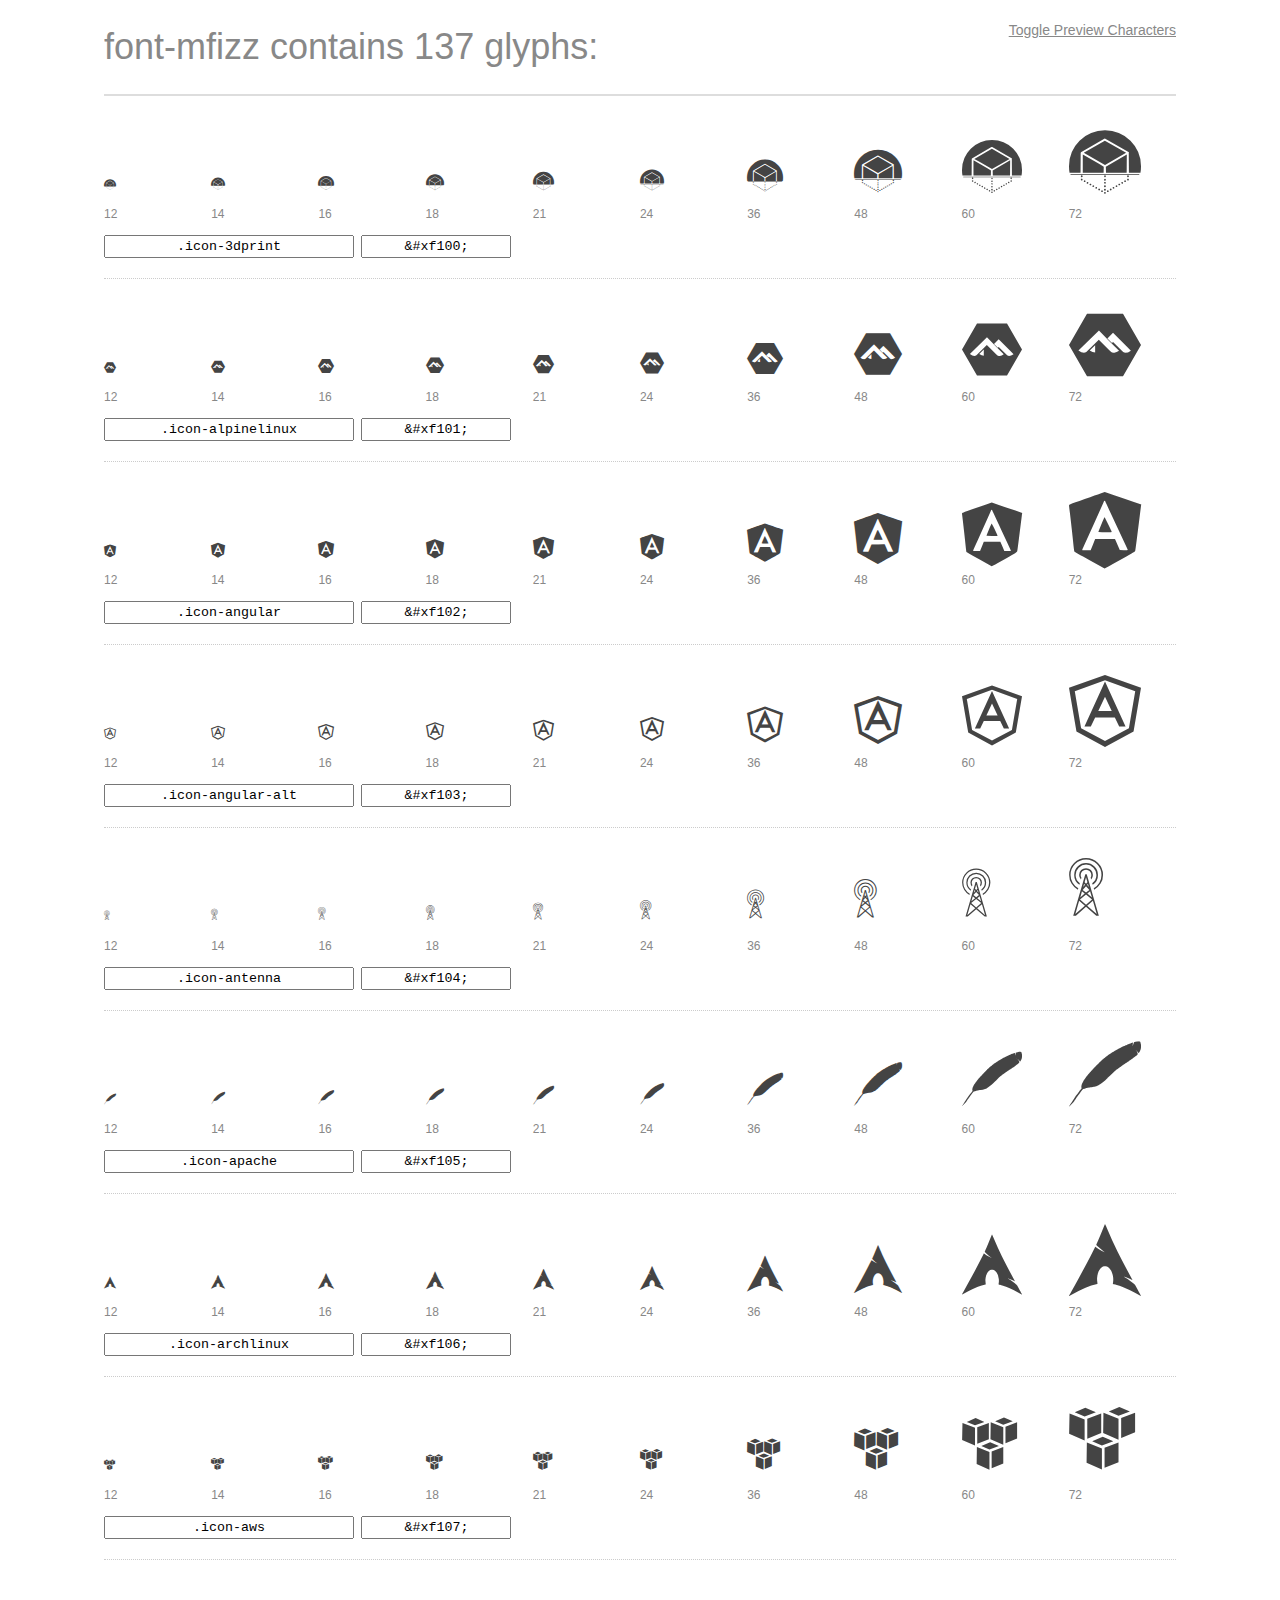
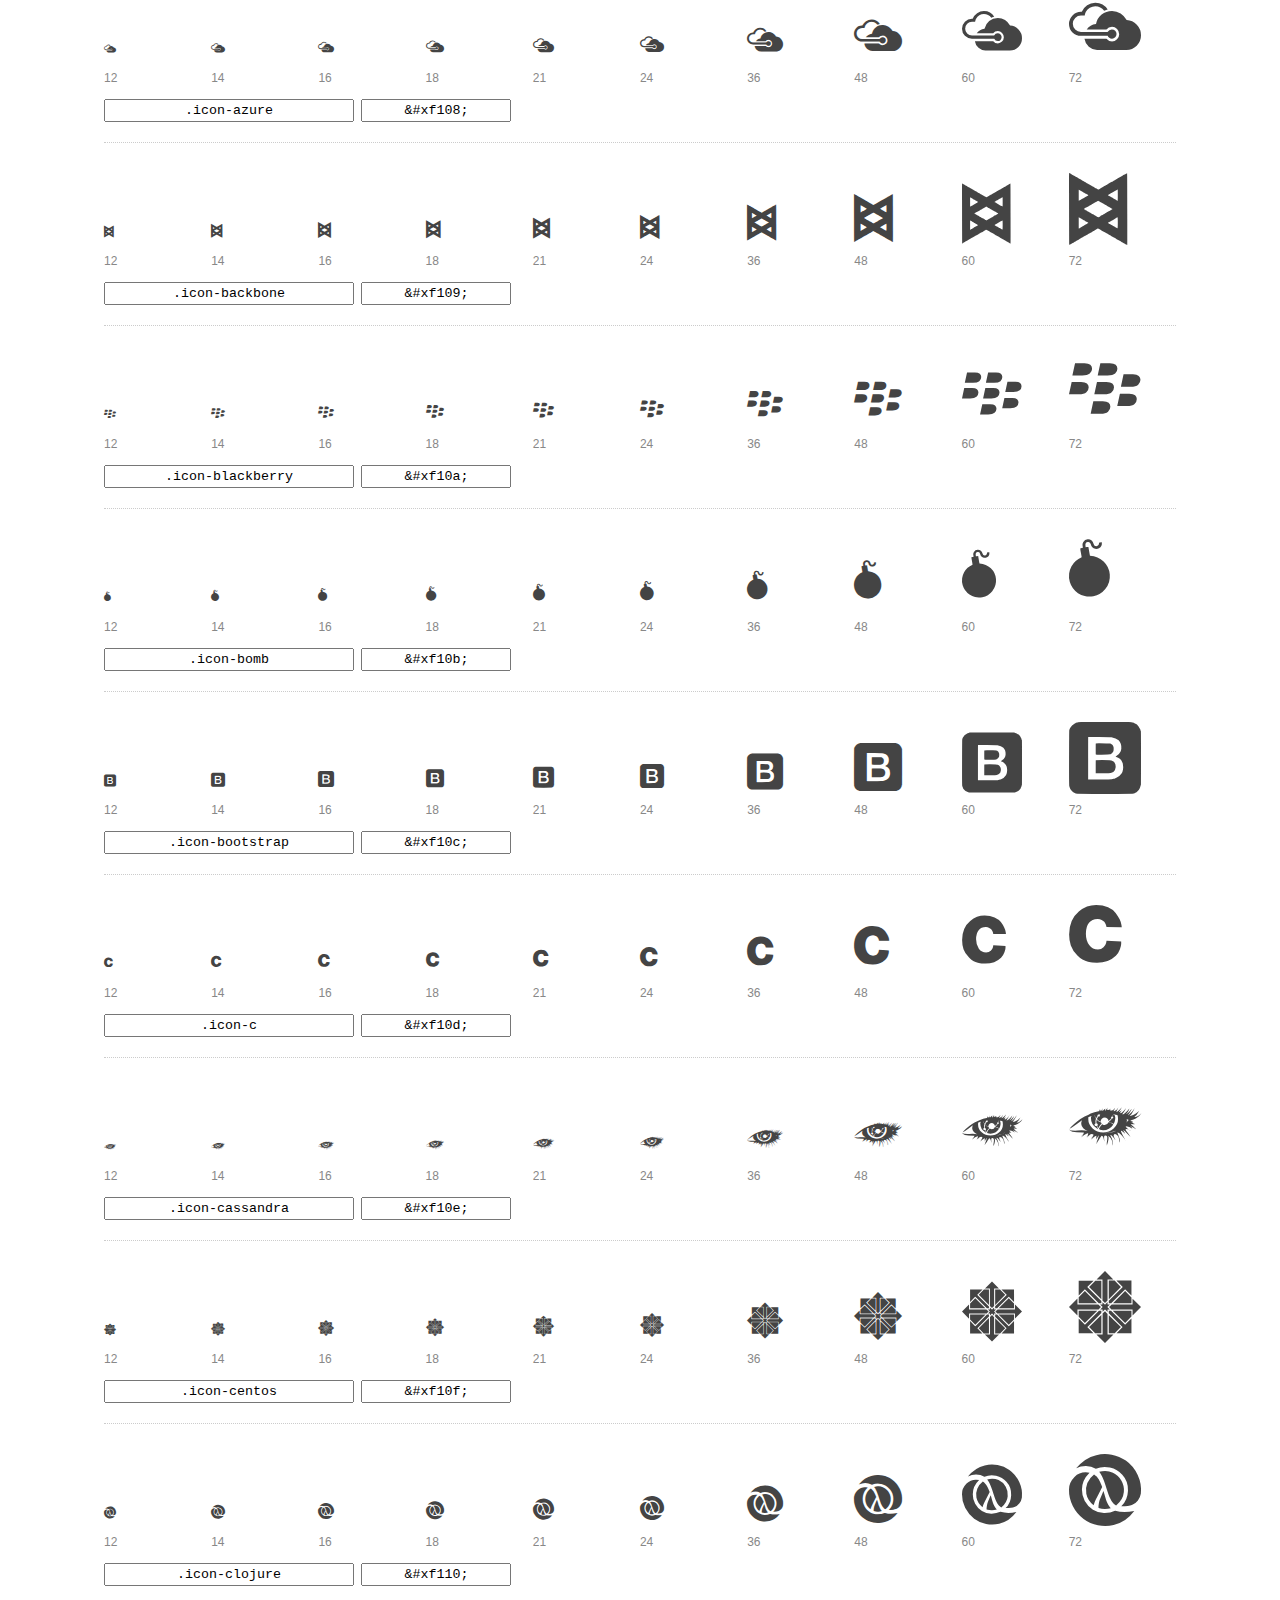
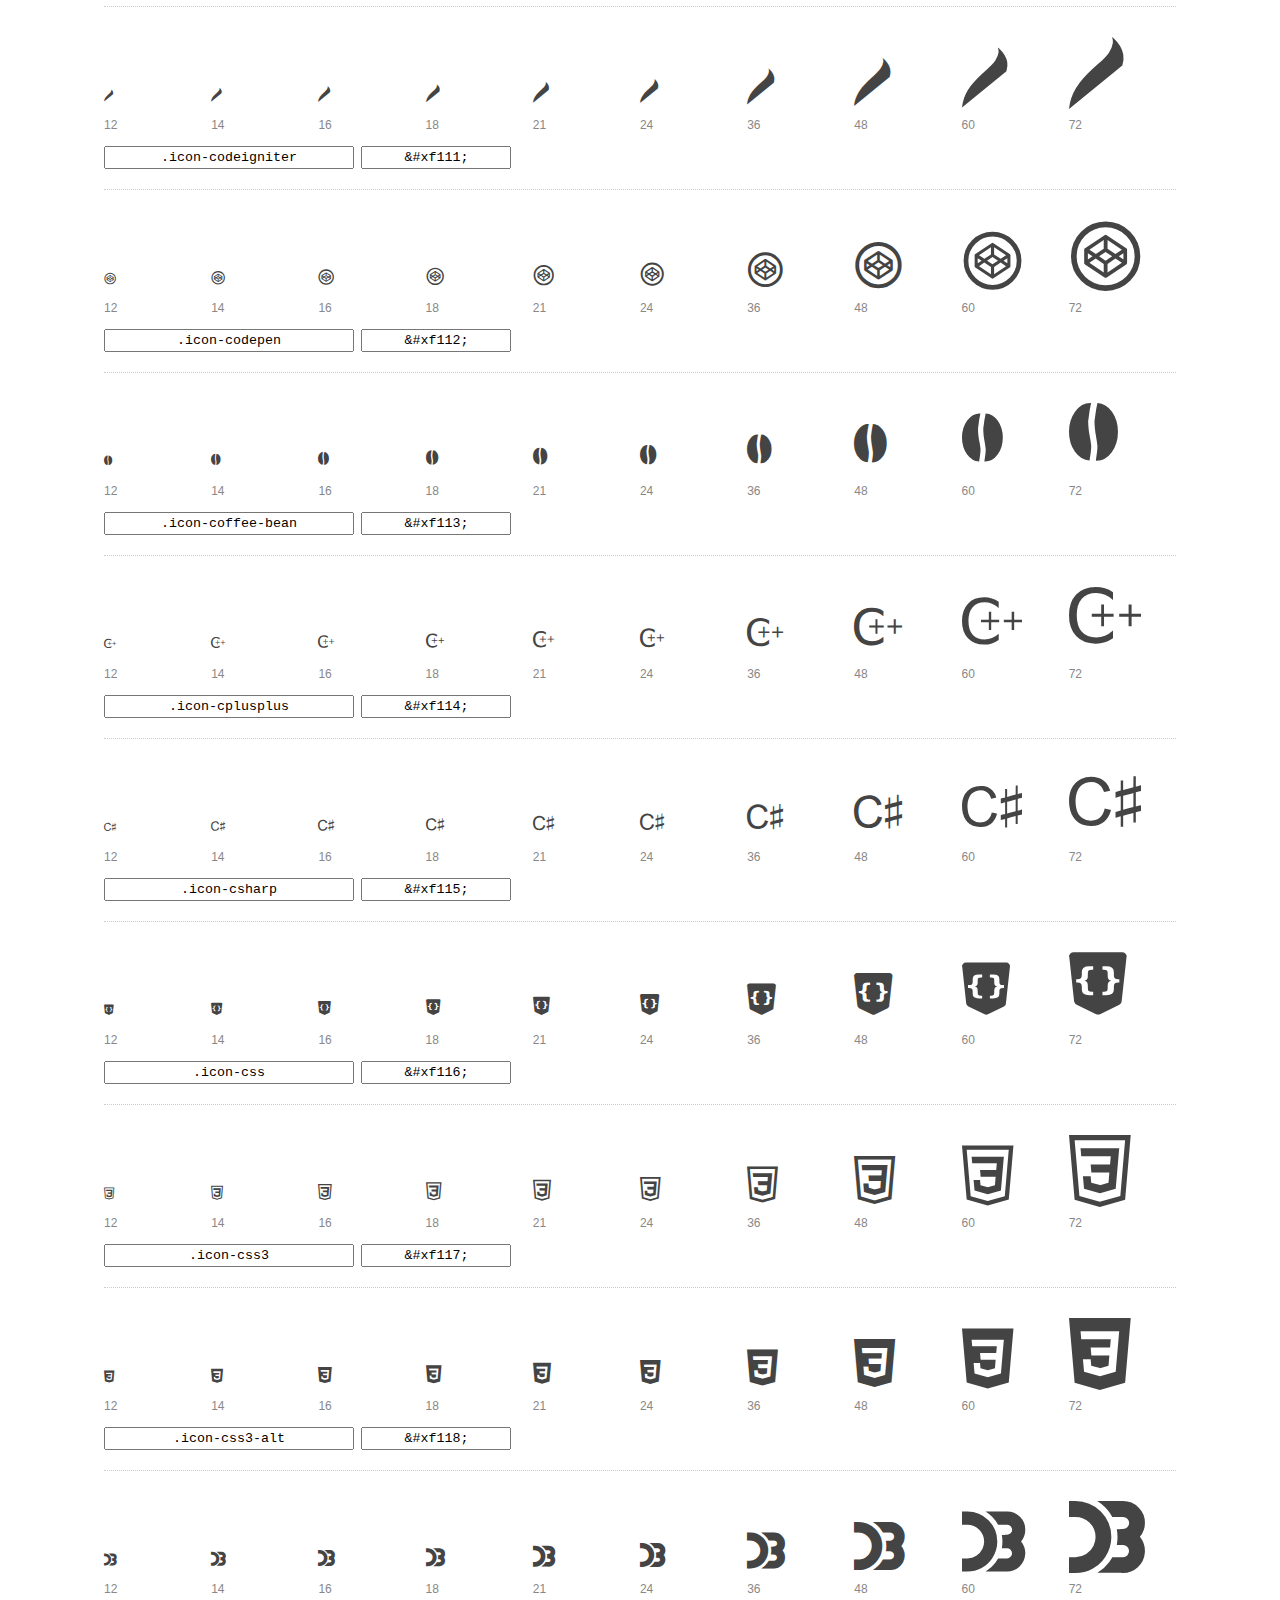
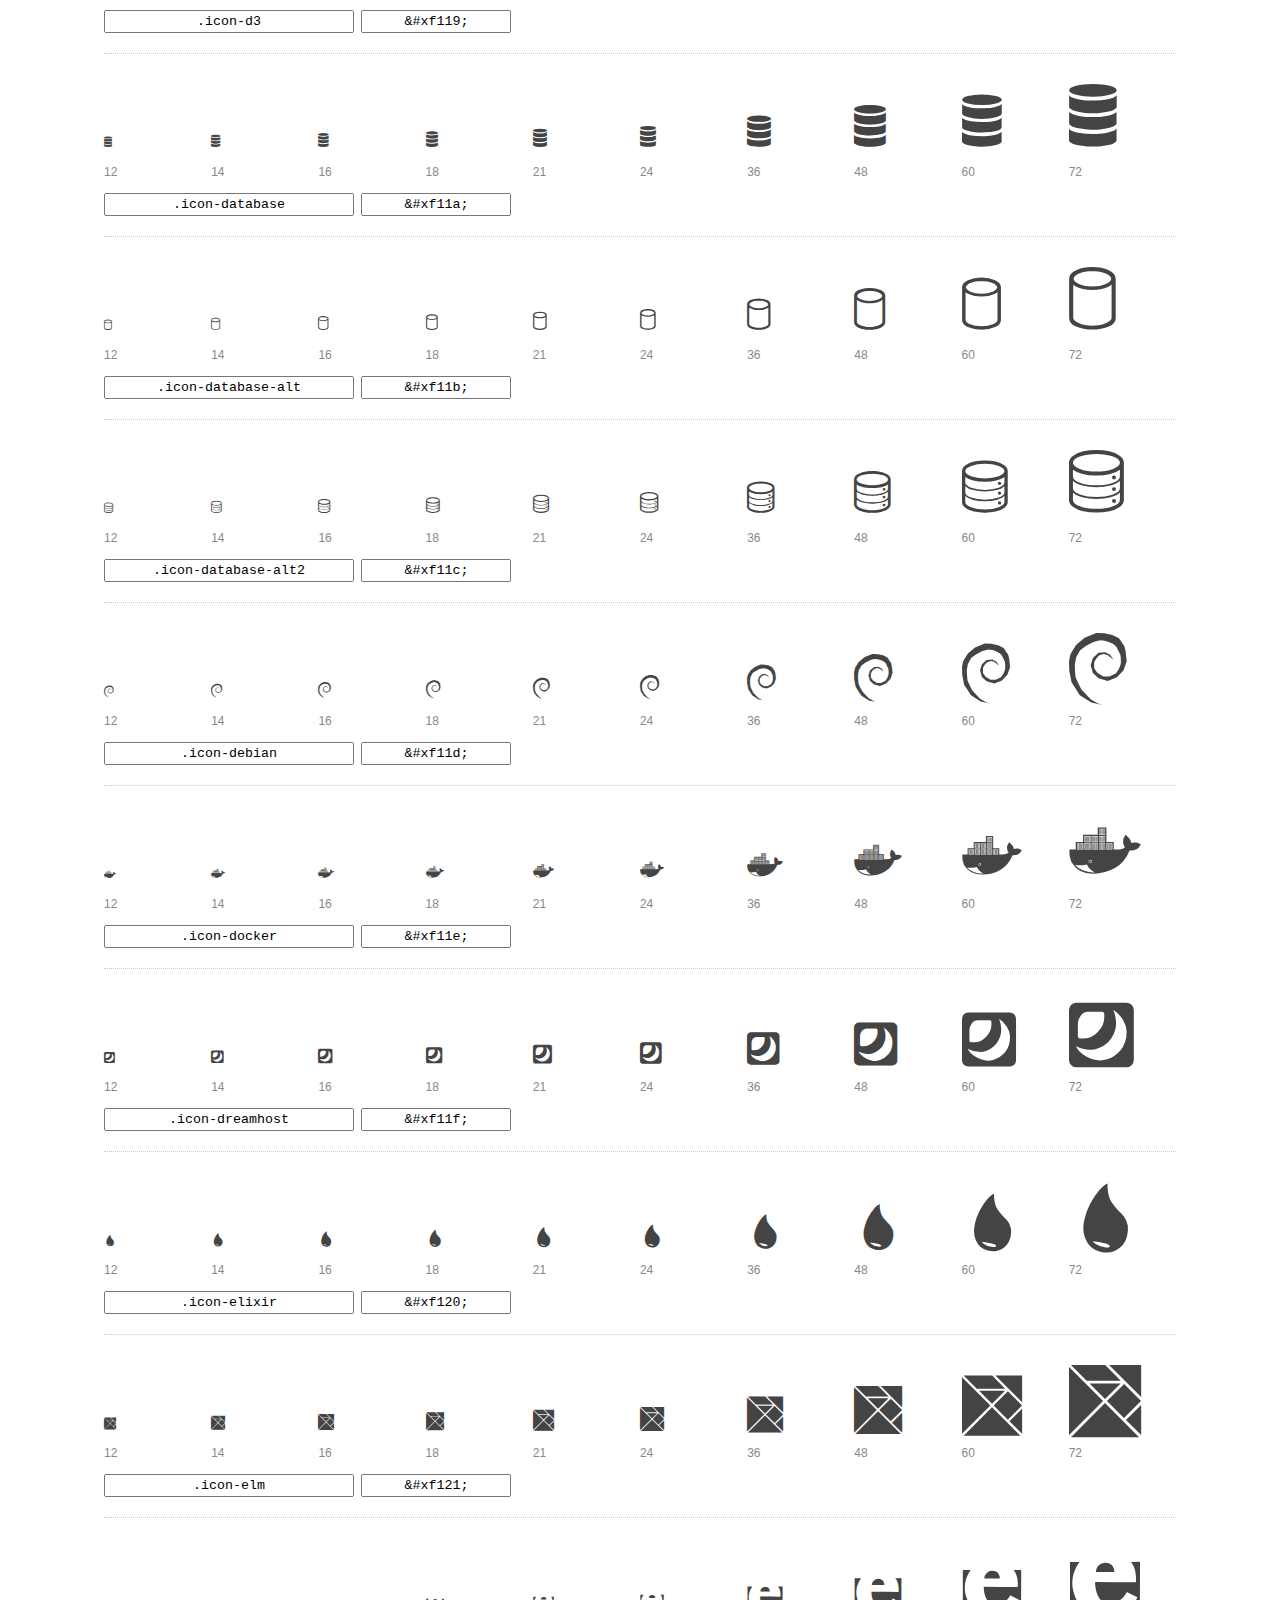
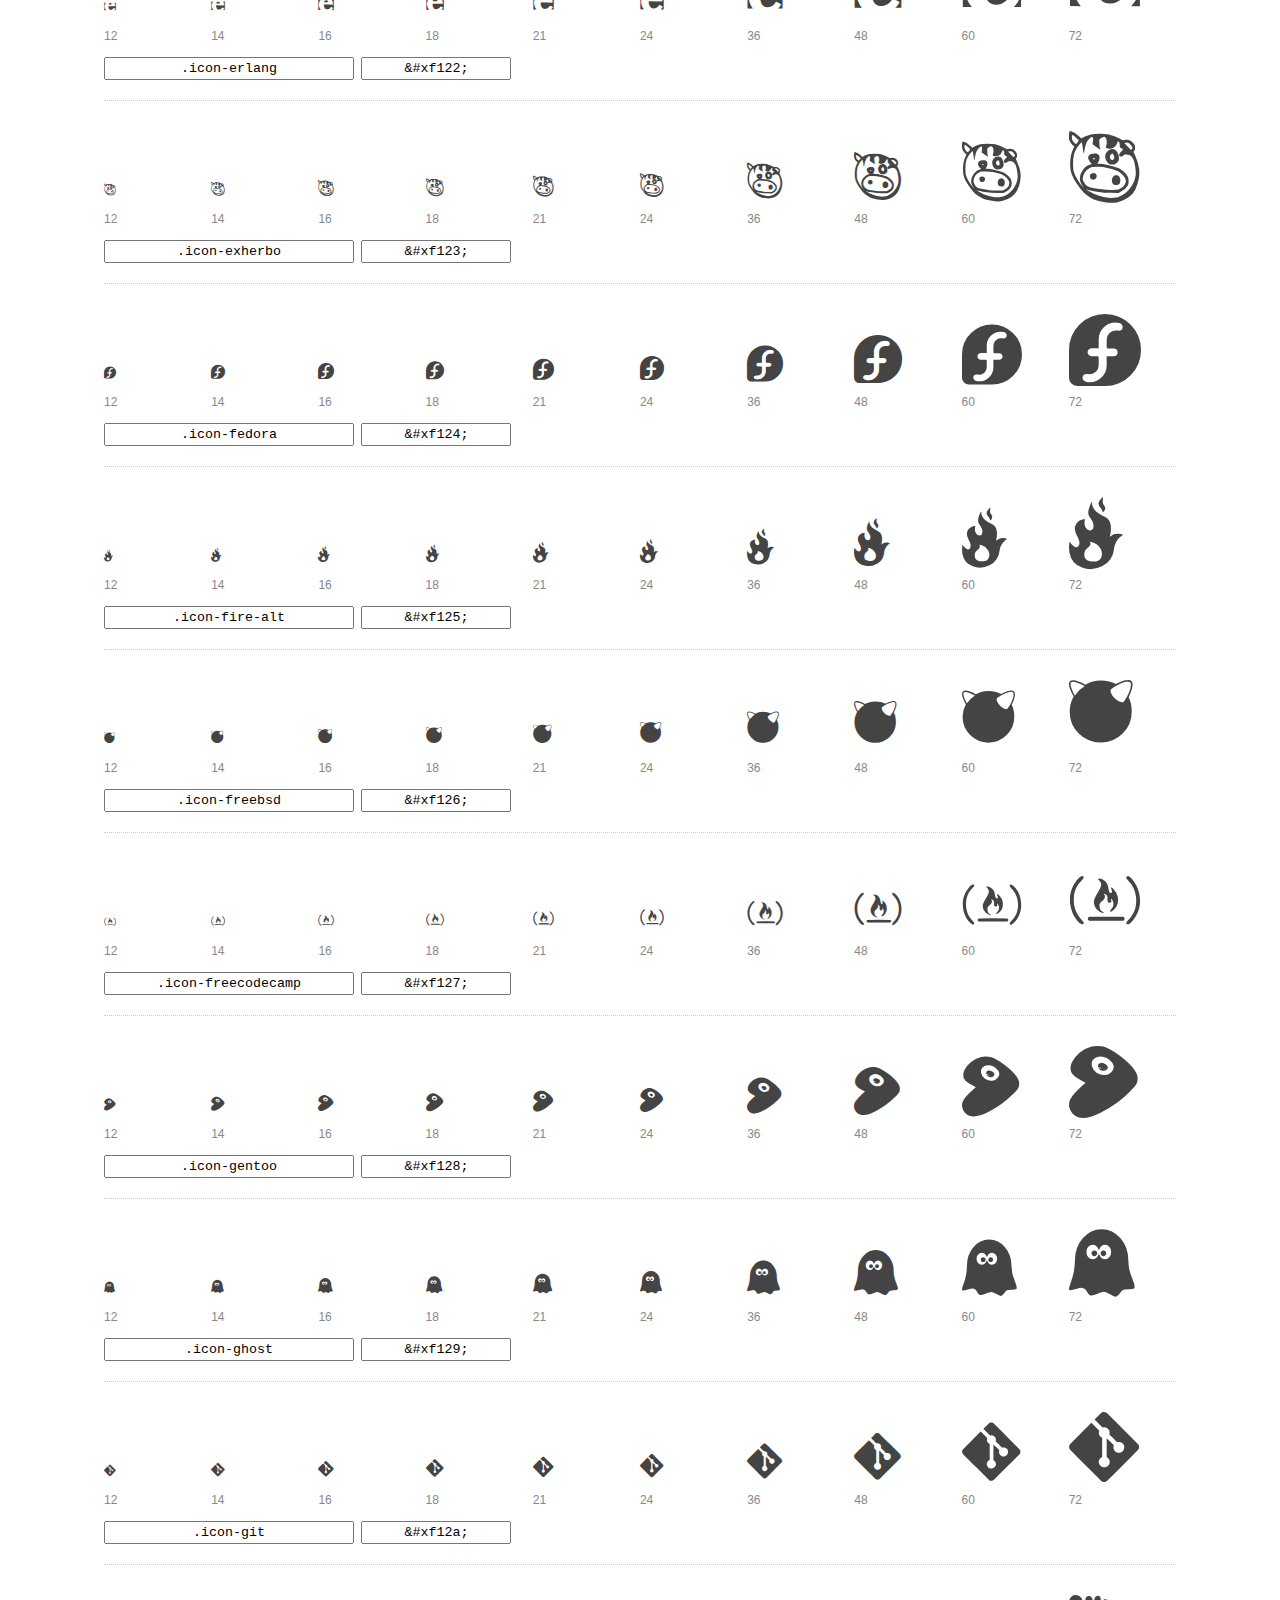
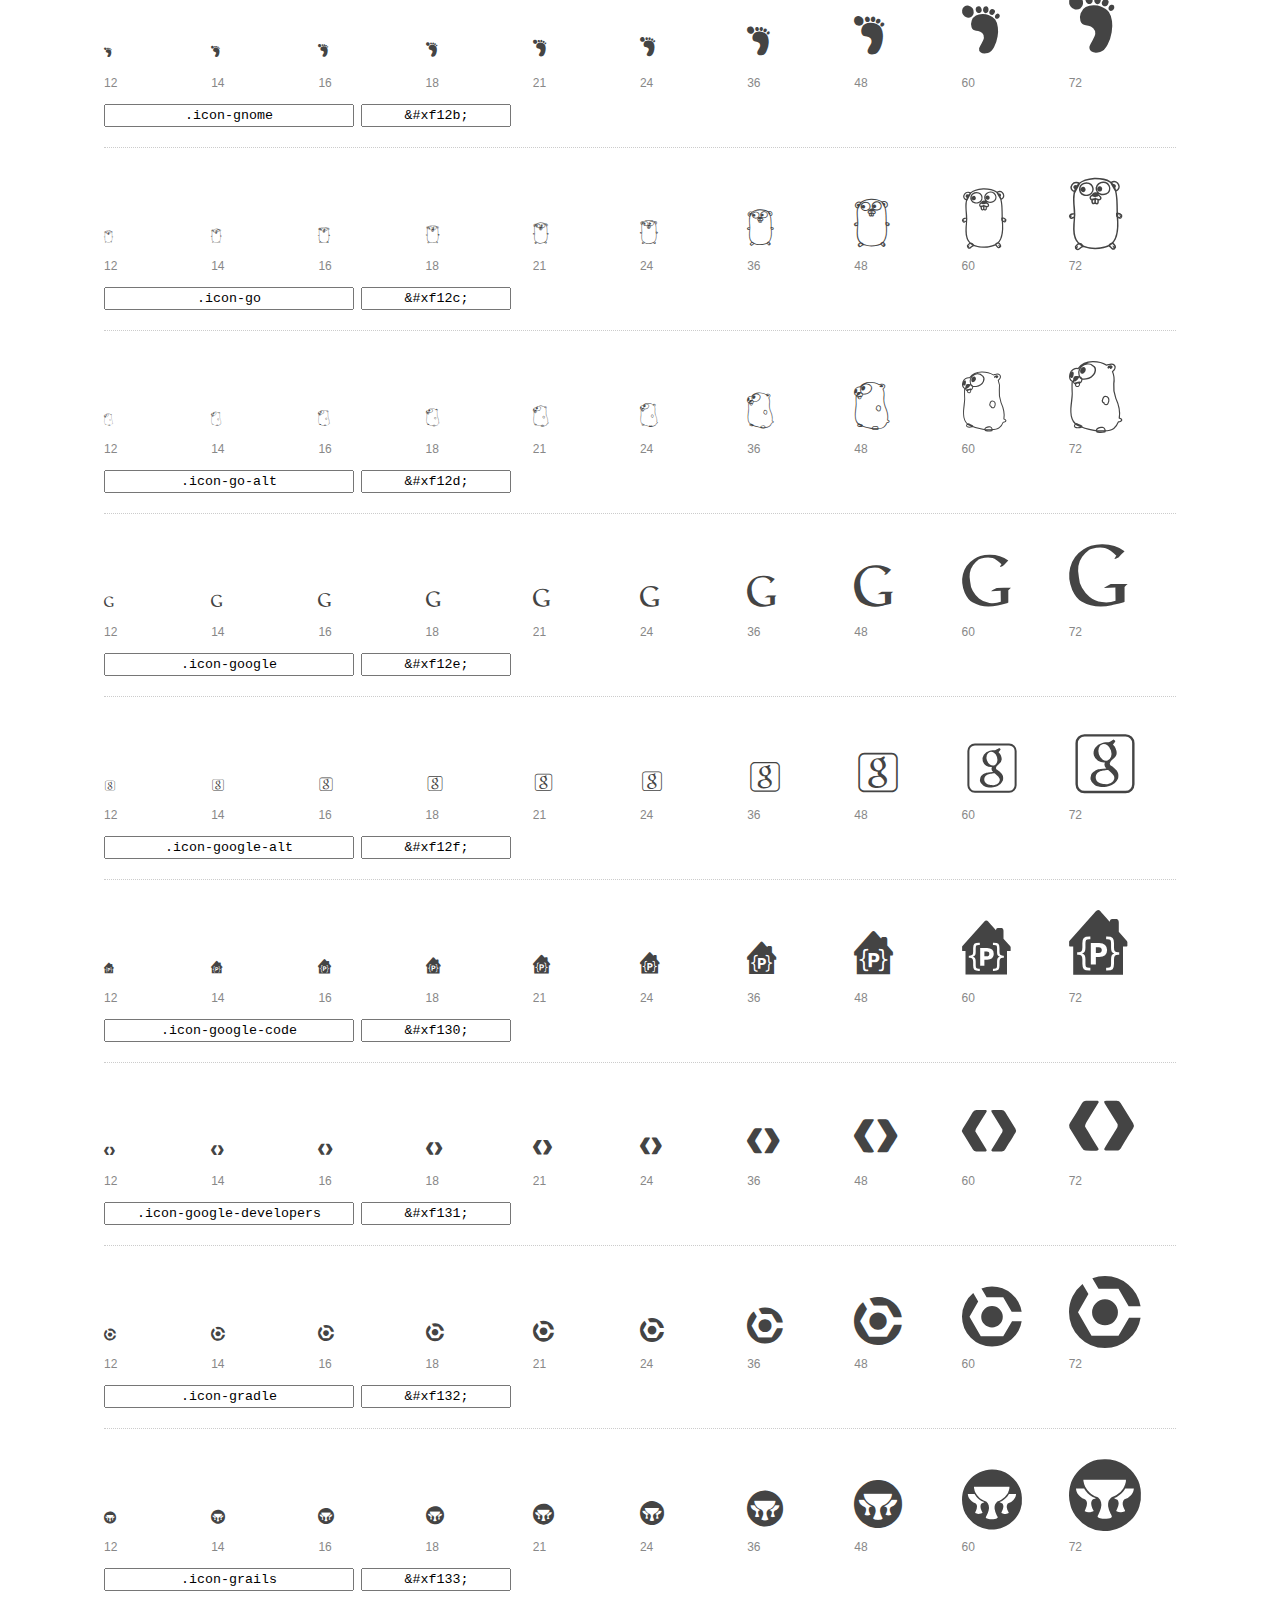
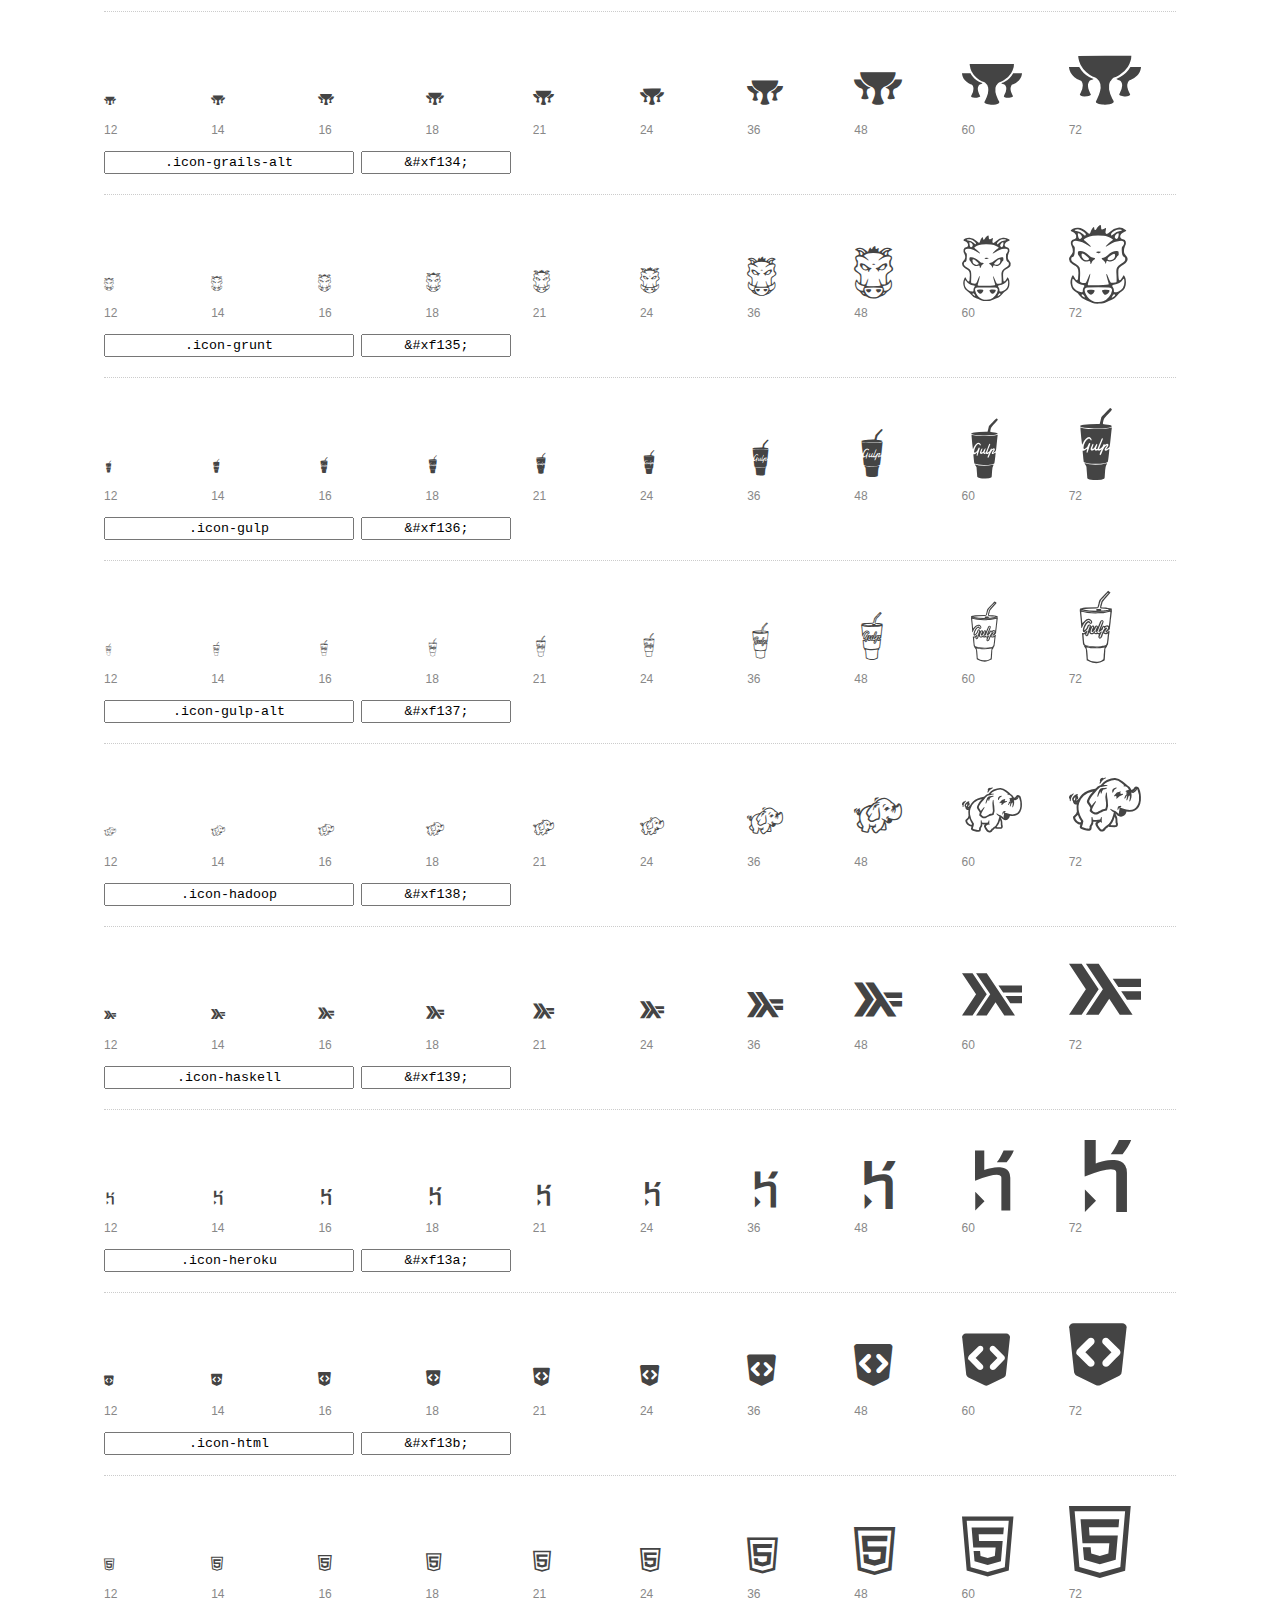
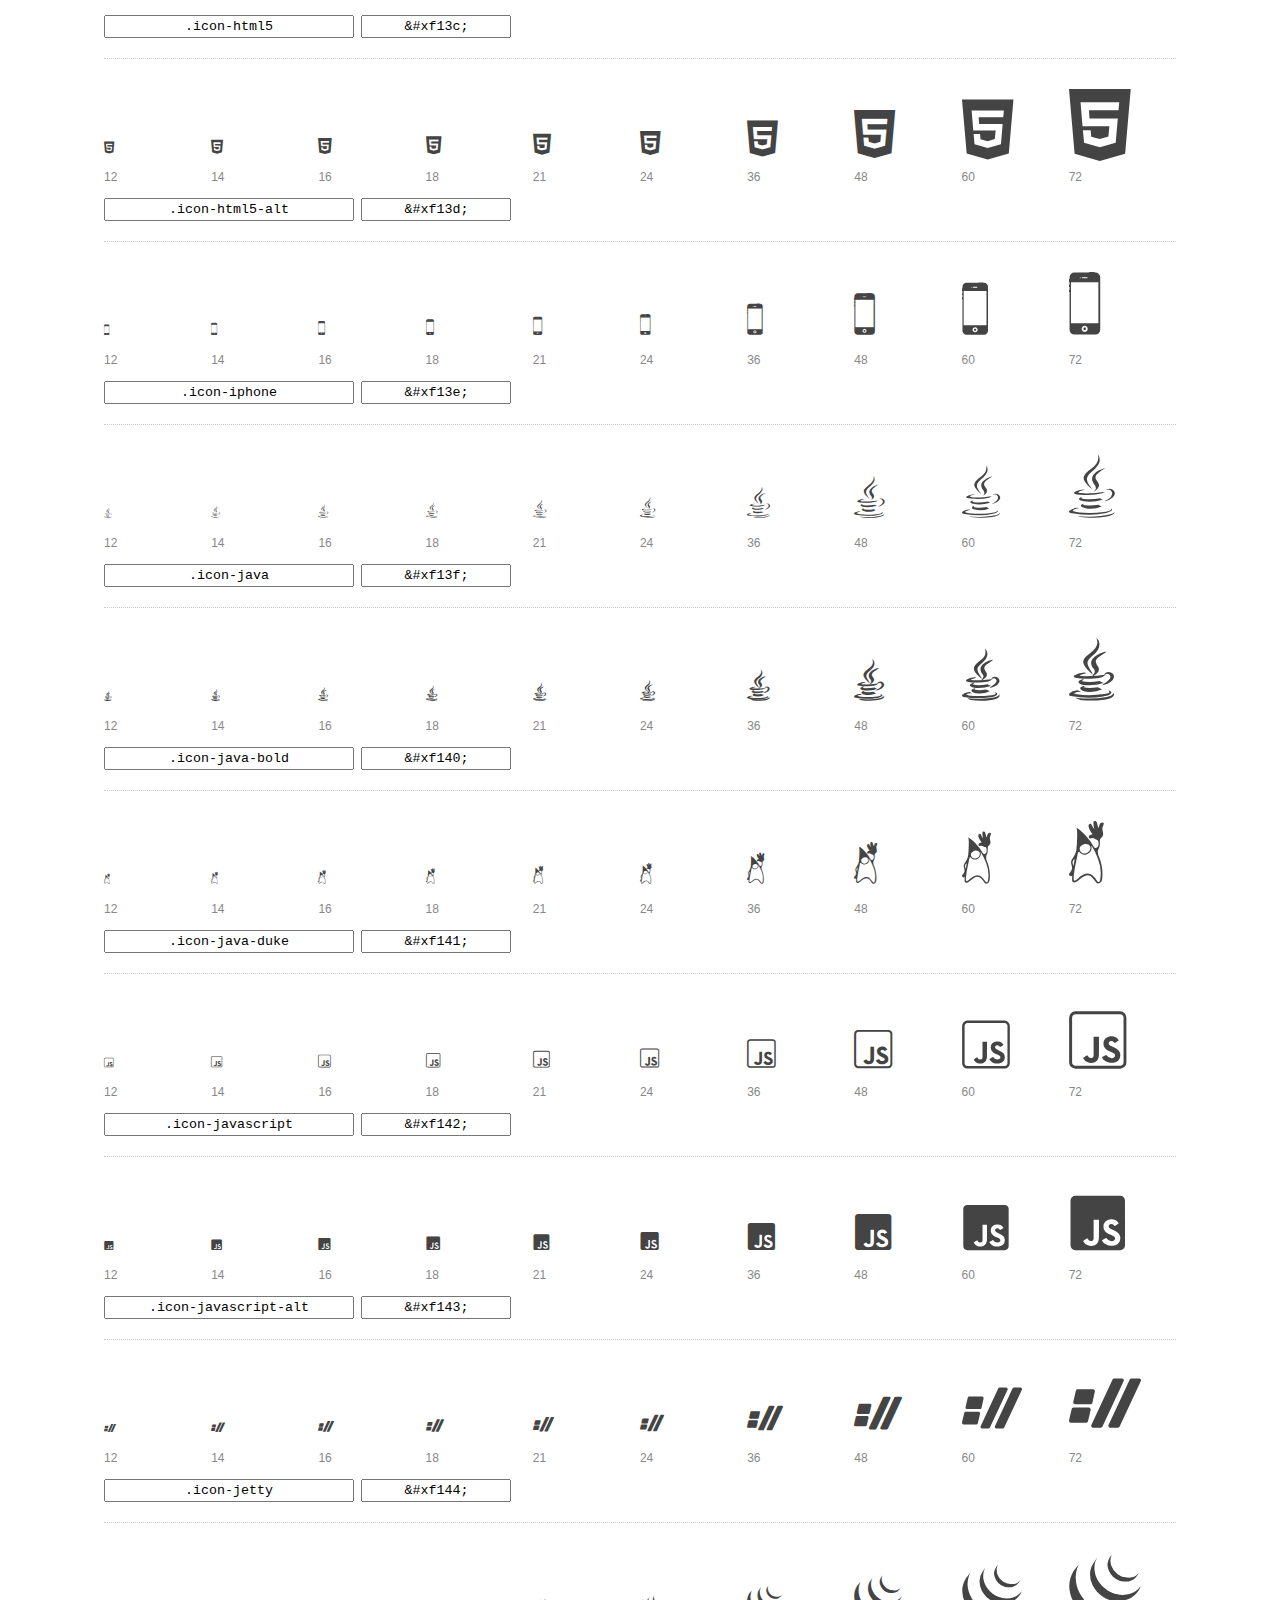
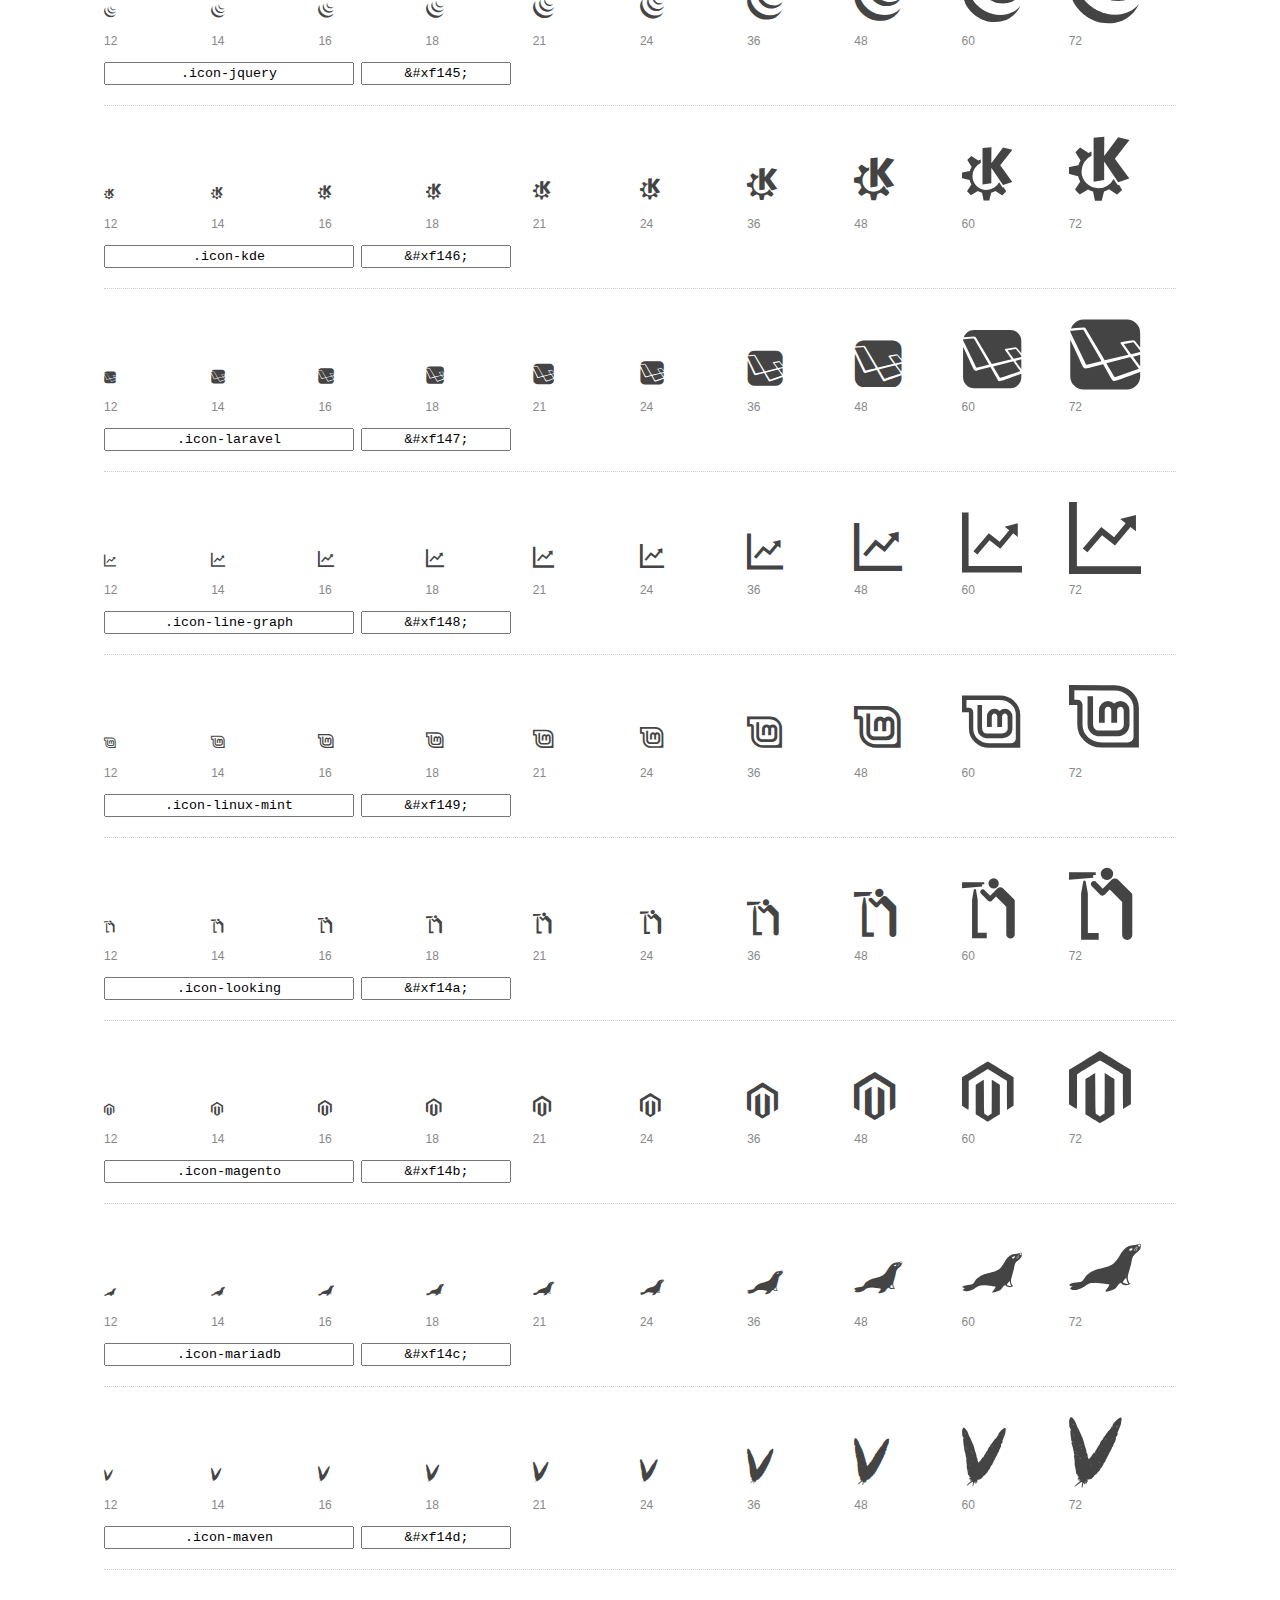
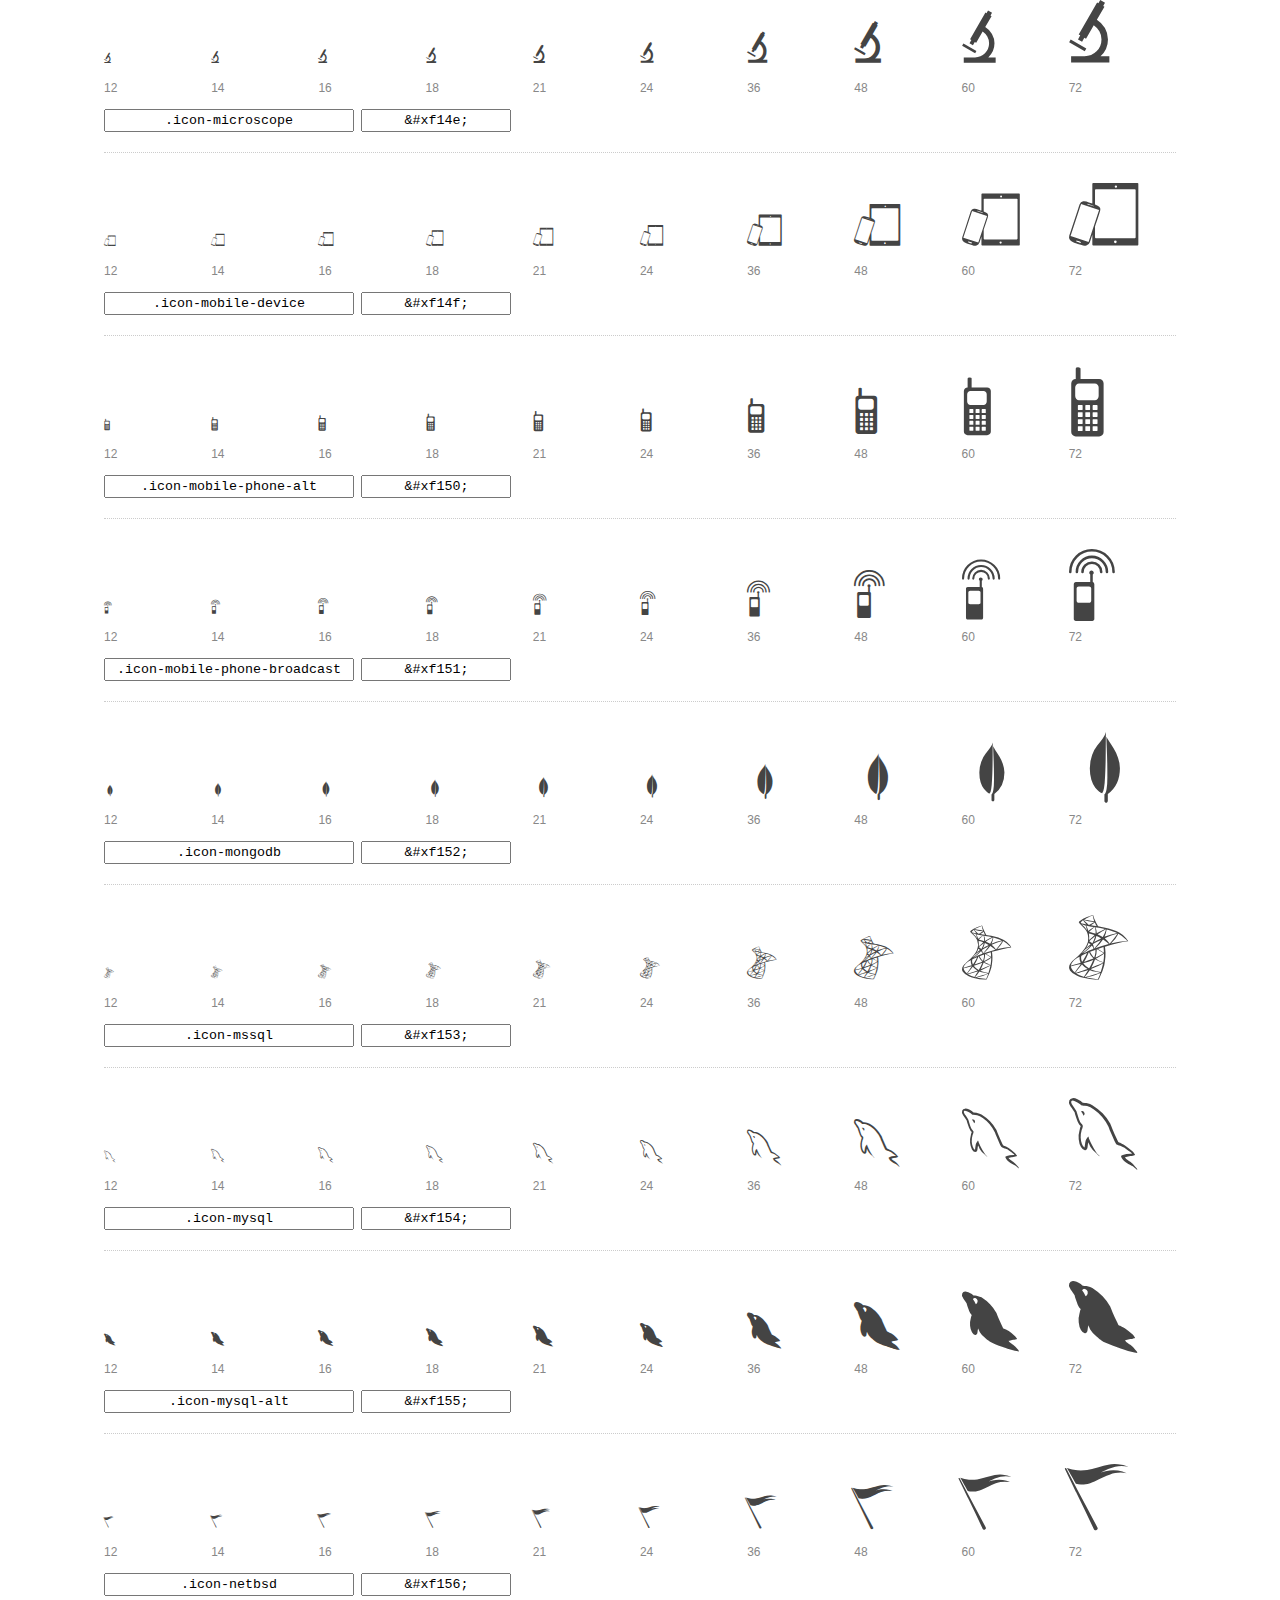
<file: web2py/applications/portfolio/static/font-mfizz/preview.html>
<!DOCTYPE html>
<html>
  <head>
    <title>font-mfizz glyphs preview</title>

    <style>
      /* Page Styles */

      * {
        -moz-box-sizing: border-box;
        -webkit-box-sizing: border-box;
        box-sizing: border-box;
        margin: 0;
        padding: 0;
      }

      body {
        background: #fff;
        color: #444;
        font: 16px/1.5 "Helvetica Neue", Helvetica, Arial, sans-serif;
      }

      a,
      a:visited {
        color: #888;
        text-decoration: underline;
      }
      a:hover,
      a:focus { color: #000; }

      header {
        border-bottom: 2px solid #ddd;
        margin-bottom: 20px;
        overflow: hidden;
        padding: 20px 0;
      }

      header h1 {
        color: #888;
        float: left;
        font-size: 36px;
        font-weight: 300;
      }

      header a {
        float: right;
        font-size: 14px;
      }

      .container {
        margin: 0 auto;
        max-width: 1200px;
        min-width: 960px;
        padding: 0 40px;
        width: 90%;
      }

      .glyph {
        border-bottom: 1px dotted #ccc;
        padding: 10px 0 20px;
        margin-bottom: 20px;
      }

      .preview-glyphs { vertical-align: bottom; }

      .preview-scale {
        color: #888;
        font-size: 12px;
        margin-top: 5px;
      }

      .step {
        display: inline-block;
        line-height: 1;
        position: relative;
        width: 10%;
      }

      .step .letters,
      .step i {
        -webkit-transition: opacity .3s;
        -moz-transition: opacity .3s;
        -ms-transition: opacity .3s;
        -o-transition: opacity .3s;
        transition: opacity .3s;
      }

      .step:hover .letters { opacity: 1; }
      .step:hover i { opacity: .3; }

      .letters {
        opacity: .3;
        position: absolute;
      }

      .characters-off .letters { display: none; }
      .characters-off .step:hover i { opacity: 1; }

      
      .size-12 { font-size: 12px; }
      
      .size-14 { font-size: 14px; }
      
      .size-16 { font-size: 16px; }
      
      .size-18 { font-size: 18px; }
      
      .size-21 { font-size: 21px; }
      
      .size-24 { font-size: 24px; }
      
      .size-36 { font-size: 36px; }
      
      .size-48 { font-size: 48px; }
      
      .size-60 { font-size: 60px; }
      
      .size-72 { font-size: 72px; }
      

      .usage { margin-top: 10px; }

      .usage input {
        font-family: monospace;
        margin-right: 3px;
        padding: 2px 5px;
        text-align: center;
      }

      .usage .point { width: 150px; }

      .usage .class { width: 250px; }

      footer {
        color: #888;
        font-size: 12px;
        padding: 20px 0;
      }

      /* Icon Font: font-mfizz */

      @font-face {
  font-family: "font-mfizz";
  src: url("./font-mfizz.eot");
  src: url("./font-mfizz.eot?#iefix") format("embedded-opentype"),
       url("./font-mfizz.woff") format("woff"),
       url("./font-mfizz.ttf") format("truetype"),
       url("./font-mfizz.svg#font-mfizz") format("svg");
  font-weight: normal;
  font-style: normal;
}

@media screen and (-webkit-min-device-pixel-ratio:0) {
  @font-face {
    font-family: "font-mfizz";
    src: url("./font-mfizz.svg#font-mfizz") format("svg");
  }
}

      [data-icon]:before { content: attr(data-icon); }

      [data-icon]:before,
      .icon-3dprint:before,
.icon-alpinelinux:before,
.icon-angular:before,
.icon-angular-alt:before,
.icon-antenna:before,
.icon-apache:before,
.icon-archlinux:before,
.icon-aws:before,
.icon-azure:before,
.icon-backbone:before,
.icon-blackberry:before,
.icon-bomb:before,
.icon-bootstrap:before,
.icon-c:before,
.icon-cassandra:before,
.icon-centos:before,
.icon-clojure:before,
.icon-codeigniter:before,
.icon-codepen:before,
.icon-coffee-bean:before,
.icon-cplusplus:before,
.icon-csharp:before,
.icon-css:before,
.icon-css3:before,
.icon-css3-alt:before,
.icon-d3:before,
.icon-database:before,
.icon-database-alt:before,
.icon-database-alt2:before,
.icon-debian:before,
.icon-docker:before,
.icon-dreamhost:before,
.icon-elixir:before,
.icon-elm:before,
.icon-erlang:before,
.icon-exherbo:before,
.icon-fedora:before,
.icon-fire-alt:before,
.icon-freebsd:before,
.icon-freecodecamp:before,
.icon-gentoo:before,
.icon-ghost:before,
.icon-git:before,
.icon-gnome:before,
.icon-go:before,
.icon-go-alt:before,
.icon-google:before,
.icon-google-alt:before,
.icon-google-code:before,
.icon-google-developers:before,
.icon-gradle:before,
.icon-grails:before,
.icon-grails-alt:before,
.icon-grunt:before,
.icon-gulp:before,
.icon-gulp-alt:before,
.icon-hadoop:before,
.icon-haskell:before,
.icon-heroku:before,
.icon-html:before,
.icon-html5:before,
.icon-html5-alt:before,
.icon-iphone:before,
.icon-java:before,
.icon-java-bold:before,
.icon-java-duke:before,
.icon-javascript:before,
.icon-javascript-alt:before,
.icon-jetty:before,
.icon-jquery:before,
.icon-kde:before,
.icon-laravel:before,
.icon-line-graph:before,
.icon-linux-mint:before,
.icon-looking:before,
.icon-magento:before,
.icon-mariadb:before,
.icon-maven:before,
.icon-microscope:before,
.icon-mobile-device:before,
.icon-mobile-phone-alt:before,
.icon-mobile-phone-broadcast:before,
.icon-mongodb:before,
.icon-mssql:before,
.icon-mysql:before,
.icon-mysql-alt:before,
.icon-netbsd:before,
.icon-nginx:before,
.icon-nginx-alt:before,
.icon-nginx-alt2:before,
.icon-nodejs:before,
.icon-npm:before,
.icon-objc:before,
.icon-openshift:before,
.icon-oracle:before,
.icon-oracle-alt:before,
.icon-osx:before,
.icon-perl:before,
.icon-phone-alt:before,
.icon-phone-gap:before,
.icon-phone-retro:before,
.icon-php:before,
.icon-php-alt:before,
.icon-playframework:before,
.icon-playframework-alt:before,
.icon-plone:before,
.icon-postgres:before,
.icon-postgres-alt:before,
.icon-python:before,
.icon-raspberrypi:before,
.icon-reactjs:before,
.icon-redhat:before,
.icon-redis:before,
.icon-ruby:before,
.icon-ruby-on-rails:before,
.icon-ruby-on-rails-alt:before,
.icon-rust:before,
.icon-sass:before,
.icon-satellite:before,
.icon-scala:before,
.icon-scala-alt:before,
.icon-script:before,
.icon-script-alt:before,
.icon-shell:before,
.icon-sitefinity:before,
.icon-solaris:before,
.icon-splatter:before,
.icon-spring:before,
.icon-suse:before,
.icon-svg:before,
.icon-symfony:before,
.icon-tomcat:before,
.icon-ubuntu:before,
.icon-unity:before,
.icon-wireless:before,
.icon-wordpress:before,
.icon-x11:before {
        display: inline-block;
  font-family: "font-mfizz";
  font-style: normal;
  font-weight: normal;
  font-variant: normal;
  line-height: 1;
  text-decoration: inherit;
  text-rendering: optimizeLegibility;
  text-transform: none;
  -moz-osx-font-smoothing: grayscale;
  -webkit-font-smoothing: antialiased;
  font-smoothing: antialiased;
      }

      .icon-3dprint:before { content: "\f100"; }
.icon-alpinelinux:before { content: "\f101"; }
.icon-angular:before { content: "\f102"; }
.icon-angular-alt:before { content: "\f103"; }
.icon-antenna:before { content: "\f104"; }
.icon-apache:before { content: "\f105"; }
.icon-archlinux:before { content: "\f106"; }
.icon-aws:before { content: "\f107"; }
.icon-azure:before { content: "\f108"; }
.icon-backbone:before { content: "\f109"; }
.icon-blackberry:before { content: "\f10a"; }
.icon-bomb:before { content: "\f10b"; }
.icon-bootstrap:before { content: "\f10c"; }
.icon-c:before { content: "\f10d"; }
.icon-cassandra:before { content: "\f10e"; }
.icon-centos:before { content: "\f10f"; }
.icon-clojure:before { content: "\f110"; }
.icon-codeigniter:before { content: "\f111"; }
.icon-codepen:before { content: "\f112"; }
.icon-coffee-bean:before { content: "\f113"; }
.icon-cplusplus:before { content: "\f114"; }
.icon-csharp:before { content: "\f115"; }
.icon-css:before { content: "\f116"; }
.icon-css3:before { content: "\f117"; }
.icon-css3-alt:before { content: "\f118"; }
.icon-d3:before { content: "\f119"; }
.icon-database:before { content: "\f11a"; }
.icon-database-alt:before { content: "\f11b"; }
.icon-database-alt2:before { content: "\f11c"; }
.icon-debian:before { content: "\f11d"; }
.icon-docker:before { content: "\f11e"; }
.icon-dreamhost:before { content: "\f11f"; }
.icon-elixir:before { content: "\f120"; }
.icon-elm:before { content: "\f121"; }
.icon-erlang:before { content: "\f122"; }
.icon-exherbo:before { content: "\f123"; }
.icon-fedora:before { content: "\f124"; }
.icon-fire-alt:before { content: "\f125"; }
.icon-freebsd:before { content: "\f126"; }
.icon-freecodecamp:before { content: "\f127"; }
.icon-gentoo:before { content: "\f128"; }
.icon-ghost:before { content: "\f129"; }
.icon-git:before { content: "\f12a"; }
.icon-gnome:before { content: "\f12b"; }
.icon-go:before { content: "\f12c"; }
.icon-go-alt:before { content: "\f12d"; }
.icon-google:before { content: "\f12e"; }
.icon-google-alt:before { content: "\f12f"; }
.icon-google-code:before { content: "\f130"; }
.icon-google-developers:before { content: "\f131"; }
.icon-gradle:before { content: "\f132"; }
.icon-grails:before { content: "\f133"; }
.icon-grails-alt:before { content: "\f134"; }
.icon-grunt:before { content: "\f135"; }
.icon-gulp:before { content: "\f136"; }
.icon-gulp-alt:before { content: "\f137"; }
.icon-hadoop:before { content: "\f138"; }
.icon-haskell:before { content: "\f139"; }
.icon-heroku:before { content: "\f13a"; }
.icon-html:before { content: "\f13b"; }
.icon-html5:before { content: "\f13c"; }
.icon-html5-alt:before { content: "\f13d"; }
.icon-iphone:before { content: "\f13e"; }
.icon-java:before { content: "\f13f"; }
.icon-java-bold:before { content: "\f140"; }
.icon-java-duke:before { content: "\f141"; }
.icon-javascript:before { content: "\f142"; }
.icon-javascript-alt:before { content: "\f143"; }
.icon-jetty:before { content: "\f144"; }
.icon-jquery:before { content: "\f145"; }
.icon-kde:before { content: "\f146"; }
.icon-laravel:before { content: "\f147"; }
.icon-line-graph:before { content: "\f148"; }
.icon-linux-mint:before { content: "\f149"; }
.icon-looking:before { content: "\f14a"; }
.icon-magento:before { content: "\f14b"; }
.icon-mariadb:before { content: "\f14c"; }
.icon-maven:before { content: "\f14d"; }
.icon-microscope:before { content: "\f14e"; }
.icon-mobile-device:before { content: "\f14f"; }
.icon-mobile-phone-alt:before { content: "\f150"; }
.icon-mobile-phone-broadcast:before { content: "\f151"; }
.icon-mongodb:before { content: "\f152"; }
.icon-mssql:before { content: "\f153"; }
.icon-mysql:before { content: "\f154"; }
.icon-mysql-alt:before { content: "\f155"; }
.icon-netbsd:before { content: "\f156"; }
.icon-nginx:before { content: "\f157"; }
.icon-nginx-alt:before { content: "\f158"; }
.icon-nginx-alt2:before { content: "\f159"; }
.icon-nodejs:before { content: "\f15a"; }
.icon-npm:before { content: "\f15b"; }
.icon-objc:before { content: "\f15c"; }
.icon-openshift:before { content: "\f15d"; }
.icon-oracle:before { content: "\f15e"; }
.icon-oracle-alt:before { content: "\f15f"; }
.icon-osx:before { content: "\f160"; }
.icon-perl:before { content: "\f161"; }
.icon-phone-alt:before { content: "\f162"; }
.icon-phone-gap:before { content: "\f163"; }
.icon-phone-retro:before { content: "\f164"; }
.icon-php:before { content: "\f165"; }
.icon-php-alt:before { content: "\f166"; }
.icon-playframework:before { content: "\f167"; }
.icon-playframework-alt:before { content: "\f168"; }
.icon-plone:before { content: "\f169"; }
.icon-postgres:before { content: "\f16a"; }
.icon-postgres-alt:before { content: "\f16b"; }
.icon-python:before { content: "\f16c"; }
.icon-raspberrypi:before { content: "\f16d"; }
.icon-reactjs:before { content: "\f16e"; }
.icon-redhat:before { content: "\f16f"; }
.icon-redis:before { content: "\f170"; }
.icon-ruby:before { content: "\f171"; }
.icon-ruby-on-rails:before { content: "\f172"; }
.icon-ruby-on-rails-alt:before { content: "\f173"; }
.icon-rust:before { content: "\f174"; }
.icon-sass:before { content: "\f175"; }
.icon-satellite:before { content: "\f176"; }
.icon-scala:before { content: "\f177"; }
.icon-scala-alt:before { content: "\f178"; }
.icon-script:before { content: "\f179"; }
.icon-script-alt:before { content: "\f17a"; }
.icon-shell:before { content: "\f17b"; }
.icon-sitefinity:before { content: "\f17c"; }
.icon-solaris:before { content: "\f17d"; }
.icon-splatter:before { content: "\f17e"; }
.icon-spring:before { content: "\f17f"; }
.icon-suse:before { content: "\f180"; }
.icon-svg:before { content: "\f181"; }
.icon-symfony:before { content: "\f182"; }
.icon-tomcat:before { content: "\f183"; }
.icon-ubuntu:before { content: "\f184"; }
.icon-unity:before { content: "\f185"; }
.icon-wireless:before { content: "\f186"; }
.icon-wordpress:before { content: "\f187"; }
.icon-x11:before { content: "\f188"; }
    </style>

    <!--[if lte IE 8]><script src="http://html5shiv.googlecode.com/svn/trunk/html5.js"></script><![endif]-->

    <script>
      function toggleCharacters() {
        var body = document.getElementsByTagName('body')[0];
        body.className = body.className === 'characters-off' ? '' : 'characters-off';
      }
    </script>
  </head>

  <body class="characters-off">
    <div id="page" class="container">
      <header>
        <h1>font-mfizz contains 137 glyphs:</h1>
        <a onclick="toggleCharacters(); return false;" href="#">Toggle Preview Characters</a>
      </header>

      
      <div class="glyph">
        <div class="preview-glyphs">
          <span class="step size-12"><span class="letters">Pp</span><i id="icon-3dprint" class="icon-3dprint"></i></span><span class="step size-14"><span class="letters">Pp</span><i id="icon-3dprint" class="icon-3dprint"></i></span><span class="step size-16"><span class="letters">Pp</span><i id="icon-3dprint" class="icon-3dprint"></i></span><span class="step size-18"><span class="letters">Pp</span><i id="icon-3dprint" class="icon-3dprint"></i></span><span class="step size-21"><span class="letters">Pp</span><i id="icon-3dprint" class="icon-3dprint"></i></span><span class="step size-24"><span class="letters">Pp</span><i id="icon-3dprint" class="icon-3dprint"></i></span><span class="step size-36"><span class="letters">Pp</span><i id="icon-3dprint" class="icon-3dprint"></i></span><span class="step size-48"><span class="letters">Pp</span><i id="icon-3dprint" class="icon-3dprint"></i></span><span class="step size-60"><span class="letters">Pp</span><i id="icon-3dprint" class="icon-3dprint"></i></span><span class="step size-72"><span class="letters">Pp</span><i id="icon-3dprint" class="icon-3dprint"></i></span>
        </div>
        <div class="preview-scale">
          <span class="step">12</span><span class="step">14</span><span class="step">16</span><span class="step">18</span><span class="step">21</span><span class="step">24</span><span class="step">36</span><span class="step">48</span><span class="step">60</span><span class="step">72</span>
        </div>
        <div class="usage">
          <input class="class" type="text" readonly="readonly" onClick="this.select();" value=".icon-3dprint" />
          <input class="point" type="text" readonly="readonly" onClick="this.select();" value="&amp;#xf100;" />
        </div>
      </div>
      
      <div class="glyph">
        <div class="preview-glyphs">
          <span class="step size-12"><span class="letters">Pp</span><i id="icon-alpinelinux" class="icon-alpinelinux"></i></span><span class="step size-14"><span class="letters">Pp</span><i id="icon-alpinelinux" class="icon-alpinelinux"></i></span><span class="step size-16"><span class="letters">Pp</span><i id="icon-alpinelinux" class="icon-alpinelinux"></i></span><span class="step size-18"><span class="letters">Pp</span><i id="icon-alpinelinux" class="icon-alpinelinux"></i></span><span class="step size-21"><span class="letters">Pp</span><i id="icon-alpinelinux" class="icon-alpinelinux"></i></span><span class="step size-24"><span class="letters">Pp</span><i id="icon-alpinelinux" class="icon-alpinelinux"></i></span><span class="step size-36"><span class="letters">Pp</span><i id="icon-alpinelinux" class="icon-alpinelinux"></i></span><span class="step size-48"><span class="letters">Pp</span><i id="icon-alpinelinux" class="icon-alpinelinux"></i></span><span class="step size-60"><span class="letters">Pp</span><i id="icon-alpinelinux" class="icon-alpinelinux"></i></span><span class="step size-72"><span class="letters">Pp</span><i id="icon-alpinelinux" class="icon-alpinelinux"></i></span>
        </div>
        <div class="preview-scale">
          <span class="step">12</span><span class="step">14</span><span class="step">16</span><span class="step">18</span><span class="step">21</span><span class="step">24</span><span class="step">36</span><span class="step">48</span><span class="step">60</span><span class="step">72</span>
        </div>
        <div class="usage">
          <input class="class" type="text" readonly="readonly" onClick="this.select();" value=".icon-alpinelinux" />
          <input class="point" type="text" readonly="readonly" onClick="this.select();" value="&amp;#xf101;" />
        </div>
      </div>
      
      <div class="glyph">
        <div class="preview-glyphs">
          <span class="step size-12"><span class="letters">Pp</span><i id="icon-angular" class="icon-angular"></i></span><span class="step size-14"><span class="letters">Pp</span><i id="icon-angular" class="icon-angular"></i></span><span class="step size-16"><span class="letters">Pp</span><i id="icon-angular" class="icon-angular"></i></span><span class="step size-18"><span class="letters">Pp</span><i id="icon-angular" class="icon-angular"></i></span><span class="step size-21"><span class="letters">Pp</span><i id="icon-angular" class="icon-angular"></i></span><span class="step size-24"><span class="letters">Pp</span><i id="icon-angular" class="icon-angular"></i></span><span class="step size-36"><span class="letters">Pp</span><i id="icon-angular" class="icon-angular"></i></span><span class="step size-48"><span class="letters">Pp</span><i id="icon-angular" class="icon-angular"></i></span><span class="step size-60"><span class="letters">Pp</span><i id="icon-angular" class="icon-angular"></i></span><span class="step size-72"><span class="letters">Pp</span><i id="icon-angular" class="icon-angular"></i></span>
        </div>
        <div class="preview-scale">
          <span class="step">12</span><span class="step">14</span><span class="step">16</span><span class="step">18</span><span class="step">21</span><span class="step">24</span><span class="step">36</span><span class="step">48</span><span class="step">60</span><span class="step">72</span>
        </div>
        <div class="usage">
          <input class="class" type="text" readonly="readonly" onClick="this.select();" value=".icon-angular" />
          <input class="point" type="text" readonly="readonly" onClick="this.select();" value="&amp;#xf102;" />
        </div>
      </div>
      
      <div class="glyph">
        <div class="preview-glyphs">
          <span class="step size-12"><span class="letters">Pp</span><i id="icon-angular-alt" class="icon-angular-alt"></i></span><span class="step size-14"><span class="letters">Pp</span><i id="icon-angular-alt" class="icon-angular-alt"></i></span><span class="step size-16"><span class="letters">Pp</span><i id="icon-angular-alt" class="icon-angular-alt"></i></span><span class="step size-18"><span class="letters">Pp</span><i id="icon-angular-alt" class="icon-angular-alt"></i></span><span class="step size-21"><span class="letters">Pp</span><i id="icon-angular-alt" class="icon-angular-alt"></i></span><span class="step size-24"><span class="letters">Pp</span><i id="icon-angular-alt" class="icon-angular-alt"></i></span><span class="step size-36"><span class="letters">Pp</span><i id="icon-angular-alt" class="icon-angular-alt"></i></span><span class="step size-48"><span class="letters">Pp</span><i id="icon-angular-alt" class="icon-angular-alt"></i></span><span class="step size-60"><span class="letters">Pp</span><i id="icon-angular-alt" class="icon-angular-alt"></i></span><span class="step size-72"><span class="letters">Pp</span><i id="icon-angular-alt" class="icon-angular-alt"></i></span>
        </div>
        <div class="preview-scale">
          <span class="step">12</span><span class="step">14</span><span class="step">16</span><span class="step">18</span><span class="step">21</span><span class="step">24</span><span class="step">36</span><span class="step">48</span><span class="step">60</span><span class="step">72</span>
        </div>
        <div class="usage">
          <input class="class" type="text" readonly="readonly" onClick="this.select();" value=".icon-angular-alt" />
          <input class="point" type="text" readonly="readonly" onClick="this.select();" value="&amp;#xf103;" />
        </div>
      </div>
      
      <div class="glyph">
        <div class="preview-glyphs">
          <span class="step size-12"><span class="letters">Pp</span><i id="icon-antenna" class="icon-antenna"></i></span><span class="step size-14"><span class="letters">Pp</span><i id="icon-antenna" class="icon-antenna"></i></span><span class="step size-16"><span class="letters">Pp</span><i id="icon-antenna" class="icon-antenna"></i></span><span class="step size-18"><span class="letters">Pp</span><i id="icon-antenna" class="icon-antenna"></i></span><span class="step size-21"><span class="letters">Pp</span><i id="icon-antenna" class="icon-antenna"></i></span><span class="step size-24"><span class="letters">Pp</span><i id="icon-antenna" class="icon-antenna"></i></span><span class="step size-36"><span class="letters">Pp</span><i id="icon-antenna" class="icon-antenna"></i></span><span class="step size-48"><span class="letters">Pp</span><i id="icon-antenna" class="icon-antenna"></i></span><span class="step size-60"><span class="letters">Pp</span><i id="icon-antenna" class="icon-antenna"></i></span><span class="step size-72"><span class="letters">Pp</span><i id="icon-antenna" class="icon-antenna"></i></span>
        </div>
        <div class="preview-scale">
          <span class="step">12</span><span class="step">14</span><span class="step">16</span><span class="step">18</span><span class="step">21</span><span class="step">24</span><span class="step">36</span><span class="step">48</span><span class="step">60</span><span class="step">72</span>
        </div>
        <div class="usage">
          <input class="class" type="text" readonly="readonly" onClick="this.select();" value=".icon-antenna" />
          <input class="point" type="text" readonly="readonly" onClick="this.select();" value="&amp;#xf104;" />
        </div>
      </div>
      
      <div class="glyph">
        <div class="preview-glyphs">
          <span class="step size-12"><span class="letters">Pp</span><i id="icon-apache" class="icon-apache"></i></span><span class="step size-14"><span class="letters">Pp</span><i id="icon-apache" class="icon-apache"></i></span><span class="step size-16"><span class="letters">Pp</span><i id="icon-apache" class="icon-apache"></i></span><span class="step size-18"><span class="letters">Pp</span><i id="icon-apache" class="icon-apache"></i></span><span class="step size-21"><span class="letters">Pp</span><i id="icon-apache" class="icon-apache"></i></span><span class="step size-24"><span class="letters">Pp</span><i id="icon-apache" class="icon-apache"></i></span><span class="step size-36"><span class="letters">Pp</span><i id="icon-apache" class="icon-apache"></i></span><span class="step size-48"><span class="letters">Pp</span><i id="icon-apache" class="icon-apache"></i></span><span class="step size-60"><span class="letters">Pp</span><i id="icon-apache" class="icon-apache"></i></span><span class="step size-72"><span class="letters">Pp</span><i id="icon-apache" class="icon-apache"></i></span>
        </div>
        <div class="preview-scale">
          <span class="step">12</span><span class="step">14</span><span class="step">16</span><span class="step">18</span><span class="step">21</span><span class="step">24</span><span class="step">36</span><span class="step">48</span><span class="step">60</span><span class="step">72</span>
        </div>
        <div class="usage">
          <input class="class" type="text" readonly="readonly" onClick="this.select();" value=".icon-apache" />
          <input class="point" type="text" readonly="readonly" onClick="this.select();" value="&amp;#xf105;" />
        </div>
      </div>
      
      <div class="glyph">
        <div class="preview-glyphs">
          <span class="step size-12"><span class="letters">Pp</span><i id="icon-archlinux" class="icon-archlinux"></i></span><span class="step size-14"><span class="letters">Pp</span><i id="icon-archlinux" class="icon-archlinux"></i></span><span class="step size-16"><span class="letters">Pp</span><i id="icon-archlinux" class="icon-archlinux"></i></span><span class="step size-18"><span class="letters">Pp</span><i id="icon-archlinux" class="icon-archlinux"></i></span><span class="step size-21"><span class="letters">Pp</span><i id="icon-archlinux" class="icon-archlinux"></i></span><span class="step size-24"><span class="letters">Pp</span><i id="icon-archlinux" class="icon-archlinux"></i></span><span class="step size-36"><span class="letters">Pp</span><i id="icon-archlinux" class="icon-archlinux"></i></span><span class="step size-48"><span class="letters">Pp</span><i id="icon-archlinux" class="icon-archlinux"></i></span><span class="step size-60"><span class="letters">Pp</span><i id="icon-archlinux" class="icon-archlinux"></i></span><span class="step size-72"><span class="letters">Pp</span><i id="icon-archlinux" class="icon-archlinux"></i></span>
        </div>
        <div class="preview-scale">
          <span class="step">12</span><span class="step">14</span><span class="step">16</span><span class="step">18</span><span class="step">21</span><span class="step">24</span><span class="step">36</span><span class="step">48</span><span class="step">60</span><span class="step">72</span>
        </div>
        <div class="usage">
          <input class="class" type="text" readonly="readonly" onClick="this.select();" value=".icon-archlinux" />
          <input class="point" type="text" readonly="readonly" onClick="this.select();" value="&amp;#xf106;" />
        </div>
      </div>
      
      <div class="glyph">
        <div class="preview-glyphs">
          <span class="step size-12"><span class="letters">Pp</span><i id="icon-aws" class="icon-aws"></i></span><span class="step size-14"><span class="letters">Pp</span><i id="icon-aws" class="icon-aws"></i></span><span class="step size-16"><span class="letters">Pp</span><i id="icon-aws" class="icon-aws"></i></span><span class="step size-18"><span class="letters">Pp</span><i id="icon-aws" class="icon-aws"></i></span><span class="step size-21"><span class="letters">Pp</span><i id="icon-aws" class="icon-aws"></i></span><span class="step size-24"><span class="letters">Pp</span><i id="icon-aws" class="icon-aws"></i></span><span class="step size-36"><span class="letters">Pp</span><i id="icon-aws" class="icon-aws"></i></span><span class="step size-48"><span class="letters">Pp</span><i id="icon-aws" class="icon-aws"></i></span><span class="step size-60"><span class="letters">Pp</span><i id="icon-aws" class="icon-aws"></i></span><span class="step size-72"><span class="letters">Pp</span><i id="icon-aws" class="icon-aws"></i></span>
        </div>
        <div class="preview-scale">
          <span class="step">12</span><span class="step">14</span><span class="step">16</span><span class="step">18</span><span class="step">21</span><span class="step">24</span><span class="step">36</span><span class="step">48</span><span class="step">60</span><span class="step">72</span>
        </div>
        <div class="usage">
          <input class="class" type="text" readonly="readonly" onClick="this.select();" value=".icon-aws" />
          <input class="point" type="text" readonly="readonly" onClick="this.select();" value="&amp;#xf107;" />
        </div>
      </div>
      
      <div class="glyph">
        <div class="preview-glyphs">
          <span class="step size-12"><span class="letters">Pp</span><i id="icon-azure" class="icon-azure"></i></span><span class="step size-14"><span class="letters">Pp</span><i id="icon-azure" class="icon-azure"></i></span><span class="step size-16"><span class="letters">Pp</span><i id="icon-azure" class="icon-azure"></i></span><span class="step size-18"><span class="letters">Pp</span><i id="icon-azure" class="icon-azure"></i></span><span class="step size-21"><span class="letters">Pp</span><i id="icon-azure" class="icon-azure"></i></span><span class="step size-24"><span class="letters">Pp</span><i id="icon-azure" class="icon-azure"></i></span><span class="step size-36"><span class="letters">Pp</span><i id="icon-azure" class="icon-azure"></i></span><span class="step size-48"><span class="letters">Pp</span><i id="icon-azure" class="icon-azure"></i></span><span class="step size-60"><span class="letters">Pp</span><i id="icon-azure" class="icon-azure"></i></span><span class="step size-72"><span class="letters">Pp</span><i id="icon-azure" class="icon-azure"></i></span>
        </div>
        <div class="preview-scale">
          <span class="step">12</span><span class="step">14</span><span class="step">16</span><span class="step">18</span><span class="step">21</span><span class="step">24</span><span class="step">36</span><span class="step">48</span><span class="step">60</span><span class="step">72</span>
        </div>
        <div class="usage">
          <input class="class" type="text" readonly="readonly" onClick="this.select();" value=".icon-azure" />
          <input class="point" type="text" readonly="readonly" onClick="this.select();" value="&amp;#xf108;" />
        </div>
      </div>
      
      <div class="glyph">
        <div class="preview-glyphs">
          <span class="step size-12"><span class="letters">Pp</span><i id="icon-backbone" class="icon-backbone"></i></span><span class="step size-14"><span class="letters">Pp</span><i id="icon-backbone" class="icon-backbone"></i></span><span class="step size-16"><span class="letters">Pp</span><i id="icon-backbone" class="icon-backbone"></i></span><span class="step size-18"><span class="letters">Pp</span><i id="icon-backbone" class="icon-backbone"></i></span><span class="step size-21"><span class="letters">Pp</span><i id="icon-backbone" class="icon-backbone"></i></span><span class="step size-24"><span class="letters">Pp</span><i id="icon-backbone" class="icon-backbone"></i></span><span class="step size-36"><span class="letters">Pp</span><i id="icon-backbone" class="icon-backbone"></i></span><span class="step size-48"><span class="letters">Pp</span><i id="icon-backbone" class="icon-backbone"></i></span><span class="step size-60"><span class="letters">Pp</span><i id="icon-backbone" class="icon-backbone"></i></span><span class="step size-72"><span class="letters">Pp</span><i id="icon-backbone" class="icon-backbone"></i></span>
        </div>
        <div class="preview-scale">
          <span class="step">12</span><span class="step">14</span><span class="step">16</span><span class="step">18</span><span class="step">21</span><span class="step">24</span><span class="step">36</span><span class="step">48</span><span class="step">60</span><span class="step">72</span>
        </div>
        <div class="usage">
          <input class="class" type="text" readonly="readonly" onClick="this.select();" value=".icon-backbone" />
          <input class="point" type="text" readonly="readonly" onClick="this.select();" value="&amp;#xf109;" />
        </div>
      </div>
      
      <div class="glyph">
        <div class="preview-glyphs">
          <span class="step size-12"><span class="letters">Pp</span><i id="icon-blackberry" class="icon-blackberry"></i></span><span class="step size-14"><span class="letters">Pp</span><i id="icon-blackberry" class="icon-blackberry"></i></span><span class="step size-16"><span class="letters">Pp</span><i id="icon-blackberry" class="icon-blackberry"></i></span><span class="step size-18"><span class="letters">Pp</span><i id="icon-blackberry" class="icon-blackberry"></i></span><span class="step size-21"><span class="letters">Pp</span><i id="icon-blackberry" class="icon-blackberry"></i></span><span class="step size-24"><span class="letters">Pp</span><i id="icon-blackberry" class="icon-blackberry"></i></span><span class="step size-36"><span class="letters">Pp</span><i id="icon-blackberry" class="icon-blackberry"></i></span><span class="step size-48"><span class="letters">Pp</span><i id="icon-blackberry" class="icon-blackberry"></i></span><span class="step size-60"><span class="letters">Pp</span><i id="icon-blackberry" class="icon-blackberry"></i></span><span class="step size-72"><span class="letters">Pp</span><i id="icon-blackberry" class="icon-blackberry"></i></span>
        </div>
        <div class="preview-scale">
          <span class="step">12</span><span class="step">14</span><span class="step">16</span><span class="step">18</span><span class="step">21</span><span class="step">24</span><span class="step">36</span><span class="step">48</span><span class="step">60</span><span class="step">72</span>
        </div>
        <div class="usage">
          <input class="class" type="text" readonly="readonly" onClick="this.select();" value=".icon-blackberry" />
          <input class="point" type="text" readonly="readonly" onClick="this.select();" value="&amp;#xf10a;" />
        </div>
      </div>
      
      <div class="glyph">
        <div class="preview-glyphs">
          <span class="step size-12"><span class="letters">Pp</span><i id="icon-bomb" class="icon-bomb"></i></span><span class="step size-14"><span class="letters">Pp</span><i id="icon-bomb" class="icon-bomb"></i></span><span class="step size-16"><span class="letters">Pp</span><i id="icon-bomb" class="icon-bomb"></i></span><span class="step size-18"><span class="letters">Pp</span><i id="icon-bomb" class="icon-bomb"></i></span><span class="step size-21"><span class="letters">Pp</span><i id="icon-bomb" class="icon-bomb"></i></span><span class="step size-24"><span class="letters">Pp</span><i id="icon-bomb" class="icon-bomb"></i></span><span class="step size-36"><span class="letters">Pp</span><i id="icon-bomb" class="icon-bomb"></i></span><span class="step size-48"><span class="letters">Pp</span><i id="icon-bomb" class="icon-bomb"></i></span><span class="step size-60"><span class="letters">Pp</span><i id="icon-bomb" class="icon-bomb"></i></span><span class="step size-72"><span class="letters">Pp</span><i id="icon-bomb" class="icon-bomb"></i></span>
        </div>
        <div class="preview-scale">
          <span class="step">12</span><span class="step">14</span><span class="step">16</span><span class="step">18</span><span class="step">21</span><span class="step">24</span><span class="step">36</span><span class="step">48</span><span class="step">60</span><span class="step">72</span>
        </div>
        <div class="usage">
          <input class="class" type="text" readonly="readonly" onClick="this.select();" value=".icon-bomb" />
          <input class="point" type="text" readonly="readonly" onClick="this.select();" value="&amp;#xf10b;" />
        </div>
      </div>
      
      <div class="glyph">
        <div class="preview-glyphs">
          <span class="step size-12"><span class="letters">Pp</span><i id="icon-bootstrap" class="icon-bootstrap"></i></span><span class="step size-14"><span class="letters">Pp</span><i id="icon-bootstrap" class="icon-bootstrap"></i></span><span class="step size-16"><span class="letters">Pp</span><i id="icon-bootstrap" class="icon-bootstrap"></i></span><span class="step size-18"><span class="letters">Pp</span><i id="icon-bootstrap" class="icon-bootstrap"></i></span><span class="step size-21"><span class="letters">Pp</span><i id="icon-bootstrap" class="icon-bootstrap"></i></span><span class="step size-24"><span class="letters">Pp</span><i id="icon-bootstrap" class="icon-bootstrap"></i></span><span class="step size-36"><span class="letters">Pp</span><i id="icon-bootstrap" class="icon-bootstrap"></i></span><span class="step size-48"><span class="letters">Pp</span><i id="icon-bootstrap" class="icon-bootstrap"></i></span><span class="step size-60"><span class="letters">Pp</span><i id="icon-bootstrap" class="icon-bootstrap"></i></span><span class="step size-72"><span class="letters">Pp</span><i id="icon-bootstrap" class="icon-bootstrap"></i></span>
        </div>
        <div class="preview-scale">
          <span class="step">12</span><span class="step">14</span><span class="step">16</span><span class="step">18</span><span class="step">21</span><span class="step">24</span><span class="step">36</span><span class="step">48</span><span class="step">60</span><span class="step">72</span>
        </div>
        <div class="usage">
          <input class="class" type="text" readonly="readonly" onClick="this.select();" value=".icon-bootstrap" />
          <input class="point" type="text" readonly="readonly" onClick="this.select();" value="&amp;#xf10c;" />
        </div>
      </div>
      
      <div class="glyph">
        <div class="preview-glyphs">
          <span class="step size-12"><span class="letters">Pp</span><i id="icon-c" class="icon-c"></i></span><span class="step size-14"><span class="letters">Pp</span><i id="icon-c" class="icon-c"></i></span><span class="step size-16"><span class="letters">Pp</span><i id="icon-c" class="icon-c"></i></span><span class="step size-18"><span class="letters">Pp</span><i id="icon-c" class="icon-c"></i></span><span class="step size-21"><span class="letters">Pp</span><i id="icon-c" class="icon-c"></i></span><span class="step size-24"><span class="letters">Pp</span><i id="icon-c" class="icon-c"></i></span><span class="step size-36"><span class="letters">Pp</span><i id="icon-c" class="icon-c"></i></span><span class="step size-48"><span class="letters">Pp</span><i id="icon-c" class="icon-c"></i></span><span class="step size-60"><span class="letters">Pp</span><i id="icon-c" class="icon-c"></i></span><span class="step size-72"><span class="letters">Pp</span><i id="icon-c" class="icon-c"></i></span>
        </div>
        <div class="preview-scale">
          <span class="step">12</span><span class="step">14</span><span class="step">16</span><span class="step">18</span><span class="step">21</span><span class="step">24</span><span class="step">36</span><span class="step">48</span><span class="step">60</span><span class="step">72</span>
        </div>
        <div class="usage">
          <input class="class" type="text" readonly="readonly" onClick="this.select();" value=".icon-c" />
          <input class="point" type="text" readonly="readonly" onClick="this.select();" value="&amp;#xf10d;" />
        </div>
      </div>
      
      <div class="glyph">
        <div class="preview-glyphs">
          <span class="step size-12"><span class="letters">Pp</span><i id="icon-cassandra" class="icon-cassandra"></i></span><span class="step size-14"><span class="letters">Pp</span><i id="icon-cassandra" class="icon-cassandra"></i></span><span class="step size-16"><span class="letters">Pp</span><i id="icon-cassandra" class="icon-cassandra"></i></span><span class="step size-18"><span class="letters">Pp</span><i id="icon-cassandra" class="icon-cassandra"></i></span><span class="step size-21"><span class="letters">Pp</span><i id="icon-cassandra" class="icon-cassandra"></i></span><span class="step size-24"><span class="letters">Pp</span><i id="icon-cassandra" class="icon-cassandra"></i></span><span class="step size-36"><span class="letters">Pp</span><i id="icon-cassandra" class="icon-cassandra"></i></span><span class="step size-48"><span class="letters">Pp</span><i id="icon-cassandra" class="icon-cassandra"></i></span><span class="step size-60"><span class="letters">Pp</span><i id="icon-cassandra" class="icon-cassandra"></i></span><span class="step size-72"><span class="letters">Pp</span><i id="icon-cassandra" class="icon-cassandra"></i></span>
        </div>
        <div class="preview-scale">
          <span class="step">12</span><span class="step">14</span><span class="step">16</span><span class="step">18</span><span class="step">21</span><span class="step">24</span><span class="step">36</span><span class="step">48</span><span class="step">60</span><span class="step">72</span>
        </div>
        <div class="usage">
          <input class="class" type="text" readonly="readonly" onClick="this.select();" value=".icon-cassandra" />
          <input class="point" type="text" readonly="readonly" onClick="this.select();" value="&amp;#xf10e;" />
        </div>
      </div>
      
      <div class="glyph">
        <div class="preview-glyphs">
          <span class="step size-12"><span class="letters">Pp</span><i id="icon-centos" class="icon-centos"></i></span><span class="step size-14"><span class="letters">Pp</span><i id="icon-centos" class="icon-centos"></i></span><span class="step size-16"><span class="letters">Pp</span><i id="icon-centos" class="icon-centos"></i></span><span class="step size-18"><span class="letters">Pp</span><i id="icon-centos" class="icon-centos"></i></span><span class="step size-21"><span class="letters">Pp</span><i id="icon-centos" class="icon-centos"></i></span><span class="step size-24"><span class="letters">Pp</span><i id="icon-centos" class="icon-centos"></i></span><span class="step size-36"><span class="letters">Pp</span><i id="icon-centos" class="icon-centos"></i></span><span class="step size-48"><span class="letters">Pp</span><i id="icon-centos" class="icon-centos"></i></span><span class="step size-60"><span class="letters">Pp</span><i id="icon-centos" class="icon-centos"></i></span><span class="step size-72"><span class="letters">Pp</span><i id="icon-centos" class="icon-centos"></i></span>
        </div>
        <div class="preview-scale">
          <span class="step">12</span><span class="step">14</span><span class="step">16</span><span class="step">18</span><span class="step">21</span><span class="step">24</span><span class="step">36</span><span class="step">48</span><span class="step">60</span><span class="step">72</span>
        </div>
        <div class="usage">
          <input class="class" type="text" readonly="readonly" onClick="this.select();" value=".icon-centos" />
          <input class="point" type="text" readonly="readonly" onClick="this.select();" value="&amp;#xf10f;" />
        </div>
      </div>
      
      <div class="glyph">
        <div class="preview-glyphs">
          <span class="step size-12"><span class="letters">Pp</span><i id="icon-clojure" class="icon-clojure"></i></span><span class="step size-14"><span class="letters">Pp</span><i id="icon-clojure" class="icon-clojure"></i></span><span class="step size-16"><span class="letters">Pp</span><i id="icon-clojure" class="icon-clojure"></i></span><span class="step size-18"><span class="letters">Pp</span><i id="icon-clojure" class="icon-clojure"></i></span><span class="step size-21"><span class="letters">Pp</span><i id="icon-clojure" class="icon-clojure"></i></span><span class="step size-24"><span class="letters">Pp</span><i id="icon-clojure" class="icon-clojure"></i></span><span class="step size-36"><span class="letters">Pp</span><i id="icon-clojure" class="icon-clojure"></i></span><span class="step size-48"><span class="letters">Pp</span><i id="icon-clojure" class="icon-clojure"></i></span><span class="step size-60"><span class="letters">Pp</span><i id="icon-clojure" class="icon-clojure"></i></span><span class="step size-72"><span class="letters">Pp</span><i id="icon-clojure" class="icon-clojure"></i></span>
        </div>
        <div class="preview-scale">
          <span class="step">12</span><span class="step">14</span><span class="step">16</span><span class="step">18</span><span class="step">21</span><span class="step">24</span><span class="step">36</span><span class="step">48</span><span class="step">60</span><span class="step">72</span>
        </div>
        <div class="usage">
          <input class="class" type="text" readonly="readonly" onClick="this.select();" value=".icon-clojure" />
          <input class="point" type="text" readonly="readonly" onClick="this.select();" value="&amp;#xf110;" />
        </div>
      </div>
      
      <div class="glyph">
        <div class="preview-glyphs">
          <span class="step size-12"><span class="letters">Pp</span><i id="icon-codeigniter" class="icon-codeigniter"></i></span><span class="step size-14"><span class="letters">Pp</span><i id="icon-codeigniter" class="icon-codeigniter"></i></span><span class="step size-16"><span class="letters">Pp</span><i id="icon-codeigniter" class="icon-codeigniter"></i></span><span class="step size-18"><span class="letters">Pp</span><i id="icon-codeigniter" class="icon-codeigniter"></i></span><span class="step size-21"><span class="letters">Pp</span><i id="icon-codeigniter" class="icon-codeigniter"></i></span><span class="step size-24"><span class="letters">Pp</span><i id="icon-codeigniter" class="icon-codeigniter"></i></span><span class="step size-36"><span class="letters">Pp</span><i id="icon-codeigniter" class="icon-codeigniter"></i></span><span class="step size-48"><span class="letters">Pp</span><i id="icon-codeigniter" class="icon-codeigniter"></i></span><span class="step size-60"><span class="letters">Pp</span><i id="icon-codeigniter" class="icon-codeigniter"></i></span><span class="step size-72"><span class="letters">Pp</span><i id="icon-codeigniter" class="icon-codeigniter"></i></span>
        </div>
        <div class="preview-scale">
          <span class="step">12</span><span class="step">14</span><span class="step">16</span><span class="step">18</span><span class="step">21</span><span class="step">24</span><span class="step">36</span><span class="step">48</span><span class="step">60</span><span class="step">72</span>
        </div>
        <div class="usage">
          <input class="class" type="text" readonly="readonly" onClick="this.select();" value=".icon-codeigniter" />
          <input class="point" type="text" readonly="readonly" onClick="this.select();" value="&amp;#xf111;" />
        </div>
      </div>
      
      <div class="glyph">
        <div class="preview-glyphs">
          <span class="step size-12"><span class="letters">Pp</span><i id="icon-codepen" class="icon-codepen"></i></span><span class="step size-14"><span class="letters">Pp</span><i id="icon-codepen" class="icon-codepen"></i></span><span class="step size-16"><span class="letters">Pp</span><i id="icon-codepen" class="icon-codepen"></i></span><span class="step size-18"><span class="letters">Pp</span><i id="icon-codepen" class="icon-codepen"></i></span><span class="step size-21"><span class="letters">Pp</span><i id="icon-codepen" class="icon-codepen"></i></span><span class="step size-24"><span class="letters">Pp</span><i id="icon-codepen" class="icon-codepen"></i></span><span class="step size-36"><span class="letters">Pp</span><i id="icon-codepen" class="icon-codepen"></i></span><span class="step size-48"><span class="letters">Pp</span><i id="icon-codepen" class="icon-codepen"></i></span><span class="step size-60"><span class="letters">Pp</span><i id="icon-codepen" class="icon-codepen"></i></span><span class="step size-72"><span class="letters">Pp</span><i id="icon-codepen" class="icon-codepen"></i></span>
        </div>
        <div class="preview-scale">
          <span class="step">12</span><span class="step">14</span><span class="step">16</span><span class="step">18</span><span class="step">21</span><span class="step">24</span><span class="step">36</span><span class="step">48</span><span class="step">60</span><span class="step">72</span>
        </div>
        <div class="usage">
          <input class="class" type="text" readonly="readonly" onClick="this.select();" value=".icon-codepen" />
          <input class="point" type="text" readonly="readonly" onClick="this.select();" value="&amp;#xf112;" />
        </div>
      </div>
      
      <div class="glyph">
        <div class="preview-glyphs">
          <span class="step size-12"><span class="letters">Pp</span><i id="icon-coffee-bean" class="icon-coffee-bean"></i></span><span class="step size-14"><span class="letters">Pp</span><i id="icon-coffee-bean" class="icon-coffee-bean"></i></span><span class="step size-16"><span class="letters">Pp</span><i id="icon-coffee-bean" class="icon-coffee-bean"></i></span><span class="step size-18"><span class="letters">Pp</span><i id="icon-coffee-bean" class="icon-coffee-bean"></i></span><span class="step size-21"><span class="letters">Pp</span><i id="icon-coffee-bean" class="icon-coffee-bean"></i></span><span class="step size-24"><span class="letters">Pp</span><i id="icon-coffee-bean" class="icon-coffee-bean"></i></span><span class="step size-36"><span class="letters">Pp</span><i id="icon-coffee-bean" class="icon-coffee-bean"></i></span><span class="step size-48"><span class="letters">Pp</span><i id="icon-coffee-bean" class="icon-coffee-bean"></i></span><span class="step size-60"><span class="letters">Pp</span><i id="icon-coffee-bean" class="icon-coffee-bean"></i></span><span class="step size-72"><span class="letters">Pp</span><i id="icon-coffee-bean" class="icon-coffee-bean"></i></span>
        </div>
        <div class="preview-scale">
          <span class="step">12</span><span class="step">14</span><span class="step">16</span><span class="step">18</span><span class="step">21</span><span class="step">24</span><span class="step">36</span><span class="step">48</span><span class="step">60</span><span class="step">72</span>
        </div>
        <div class="usage">
          <input class="class" type="text" readonly="readonly" onClick="this.select();" value=".icon-coffee-bean" />
          <input class="point" type="text" readonly="readonly" onClick="this.select();" value="&amp;#xf113;" />
        </div>
      </div>
      
      <div class="glyph">
        <div class="preview-glyphs">
          <span class="step size-12"><span class="letters">Pp</span><i id="icon-cplusplus" class="icon-cplusplus"></i></span><span class="step size-14"><span class="letters">Pp</span><i id="icon-cplusplus" class="icon-cplusplus"></i></span><span class="step size-16"><span class="letters">Pp</span><i id="icon-cplusplus" class="icon-cplusplus"></i></span><span class="step size-18"><span class="letters">Pp</span><i id="icon-cplusplus" class="icon-cplusplus"></i></span><span class="step size-21"><span class="letters">Pp</span><i id="icon-cplusplus" class="icon-cplusplus"></i></span><span class="step size-24"><span class="letters">Pp</span><i id="icon-cplusplus" class="icon-cplusplus"></i></span><span class="step size-36"><span class="letters">Pp</span><i id="icon-cplusplus" class="icon-cplusplus"></i></span><span class="step size-48"><span class="letters">Pp</span><i id="icon-cplusplus" class="icon-cplusplus"></i></span><span class="step size-60"><span class="letters">Pp</span><i id="icon-cplusplus" class="icon-cplusplus"></i></span><span class="step size-72"><span class="letters">Pp</span><i id="icon-cplusplus" class="icon-cplusplus"></i></span>
        </div>
        <div class="preview-scale">
          <span class="step">12</span><span class="step">14</span><span class="step">16</span><span class="step">18</span><span class="step">21</span><span class="step">24</span><span class="step">36</span><span class="step">48</span><span class="step">60</span><span class="step">72</span>
        </div>
        <div class="usage">
          <input class="class" type="text" readonly="readonly" onClick="this.select();" value=".icon-cplusplus" />
          <input class="point" type="text" readonly="readonly" onClick="this.select();" value="&amp;#xf114;" />
        </div>
      </div>
      
      <div class="glyph">
        <div class="preview-glyphs">
          <span class="step size-12"><span class="letters">Pp</span><i id="icon-csharp" class="icon-csharp"></i></span><span class="step size-14"><span class="letters">Pp</span><i id="icon-csharp" class="icon-csharp"></i></span><span class="step size-16"><span class="letters">Pp</span><i id="icon-csharp" class="icon-csharp"></i></span><span class="step size-18"><span class="letters">Pp</span><i id="icon-csharp" class="icon-csharp"></i></span><span class="step size-21"><span class="letters">Pp</span><i id="icon-csharp" class="icon-csharp"></i></span><span class="step size-24"><span class="letters">Pp</span><i id="icon-csharp" class="icon-csharp"></i></span><span class="step size-36"><span class="letters">Pp</span><i id="icon-csharp" class="icon-csharp"></i></span><span class="step size-48"><span class="letters">Pp</span><i id="icon-csharp" class="icon-csharp"></i></span><span class="step size-60"><span class="letters">Pp</span><i id="icon-csharp" class="icon-csharp"></i></span><span class="step size-72"><span class="letters">Pp</span><i id="icon-csharp" class="icon-csharp"></i></span>
        </div>
        <div class="preview-scale">
          <span class="step">12</span><span class="step">14</span><span class="step">16</span><span class="step">18</span><span class="step">21</span><span class="step">24</span><span class="step">36</span><span class="step">48</span><span class="step">60</span><span class="step">72</span>
        </div>
        <div class="usage">
          <input class="class" type="text" readonly="readonly" onClick="this.select();" value=".icon-csharp" />
          <input class="point" type="text" readonly="readonly" onClick="this.select();" value="&amp;#xf115;" />
        </div>
      </div>
      
      <div class="glyph">
        <div class="preview-glyphs">
          <span class="step size-12"><span class="letters">Pp</span><i id="icon-css" class="icon-css"></i></span><span class="step size-14"><span class="letters">Pp</span><i id="icon-css" class="icon-css"></i></span><span class="step size-16"><span class="letters">Pp</span><i id="icon-css" class="icon-css"></i></span><span class="step size-18"><span class="letters">Pp</span><i id="icon-css" class="icon-css"></i></span><span class="step size-21"><span class="letters">Pp</span><i id="icon-css" class="icon-css"></i></span><span class="step size-24"><span class="letters">Pp</span><i id="icon-css" class="icon-css"></i></span><span class="step size-36"><span class="letters">Pp</span><i id="icon-css" class="icon-css"></i></span><span class="step size-48"><span class="letters">Pp</span><i id="icon-css" class="icon-css"></i></span><span class="step size-60"><span class="letters">Pp</span><i id="icon-css" class="icon-css"></i></span><span class="step size-72"><span class="letters">Pp</span><i id="icon-css" class="icon-css"></i></span>
        </div>
        <div class="preview-scale">
          <span class="step">12</span><span class="step">14</span><span class="step">16</span><span class="step">18</span><span class="step">21</span><span class="step">24</span><span class="step">36</span><span class="step">48</span><span class="step">60</span><span class="step">72</span>
        </div>
        <div class="usage">
          <input class="class" type="text" readonly="readonly" onClick="this.select();" value=".icon-css" />
          <input class="point" type="text" readonly="readonly" onClick="this.select();" value="&amp;#xf116;" />
        </div>
      </div>
      
      <div class="glyph">
        <div class="preview-glyphs">
          <span class="step size-12"><span class="letters">Pp</span><i id="icon-css3" class="icon-css3"></i></span><span class="step size-14"><span class="letters">Pp</span><i id="icon-css3" class="icon-css3"></i></span><span class="step size-16"><span class="letters">Pp</span><i id="icon-css3" class="icon-css3"></i></span><span class="step size-18"><span class="letters">Pp</span><i id="icon-css3" class="icon-css3"></i></span><span class="step size-21"><span class="letters">Pp</span><i id="icon-css3" class="icon-css3"></i></span><span class="step size-24"><span class="letters">Pp</span><i id="icon-css3" class="icon-css3"></i></span><span class="step size-36"><span class="letters">Pp</span><i id="icon-css3" class="icon-css3"></i></span><span class="step size-48"><span class="letters">Pp</span><i id="icon-css3" class="icon-css3"></i></span><span class="step size-60"><span class="letters">Pp</span><i id="icon-css3" class="icon-css3"></i></span><span class="step size-72"><span class="letters">Pp</span><i id="icon-css3" class="icon-css3"></i></span>
        </div>
        <div class="preview-scale">
          <span class="step">12</span><span class="step">14</span><span class="step">16</span><span class="step">18</span><span class="step">21</span><span class="step">24</span><span class="step">36</span><span class="step">48</span><span class="step">60</span><span class="step">72</span>
        </div>
        <div class="usage">
          <input class="class" type="text" readonly="readonly" onClick="this.select();" value=".icon-css3" />
          <input class="point" type="text" readonly="readonly" onClick="this.select();" value="&amp;#xf117;" />
        </div>
      </div>
      
      <div class="glyph">
        <div class="preview-glyphs">
          <span class="step size-12"><span class="letters">Pp</span><i id="icon-css3-alt" class="icon-css3-alt"></i></span><span class="step size-14"><span class="letters">Pp</span><i id="icon-css3-alt" class="icon-css3-alt"></i></span><span class="step size-16"><span class="letters">Pp</span><i id="icon-css3-alt" class="icon-css3-alt"></i></span><span class="step size-18"><span class="letters">Pp</span><i id="icon-css3-alt" class="icon-css3-alt"></i></span><span class="step size-21"><span class="letters">Pp</span><i id="icon-css3-alt" class="icon-css3-alt"></i></span><span class="step size-24"><span class="letters">Pp</span><i id="icon-css3-alt" class="icon-css3-alt"></i></span><span class="step size-36"><span class="letters">Pp</span><i id="icon-css3-alt" class="icon-css3-alt"></i></span><span class="step size-48"><span class="letters">Pp</span><i id="icon-css3-alt" class="icon-css3-alt"></i></span><span class="step size-60"><span class="letters">Pp</span><i id="icon-css3-alt" class="icon-css3-alt"></i></span><span class="step size-72"><span class="letters">Pp</span><i id="icon-css3-alt" class="icon-css3-alt"></i></span>
        </div>
        <div class="preview-scale">
          <span class="step">12</span><span class="step">14</span><span class="step">16</span><span class="step">18</span><span class="step">21</span><span class="step">24</span><span class="step">36</span><span class="step">48</span><span class="step">60</span><span class="step">72</span>
        </div>
        <div class="usage">
          <input class="class" type="text" readonly="readonly" onClick="this.select();" value=".icon-css3-alt" />
          <input class="point" type="text" readonly="readonly" onClick="this.select();" value="&amp;#xf118;" />
        </div>
      </div>
      
      <div class="glyph">
        <div class="preview-glyphs">
          <span class="step size-12"><span class="letters">Pp</span><i id="icon-d3" class="icon-d3"></i></span><span class="step size-14"><span class="letters">Pp</span><i id="icon-d3" class="icon-d3"></i></span><span class="step size-16"><span class="letters">Pp</span><i id="icon-d3" class="icon-d3"></i></span><span class="step size-18"><span class="letters">Pp</span><i id="icon-d3" class="icon-d3"></i></span><span class="step size-21"><span class="letters">Pp</span><i id="icon-d3" class="icon-d3"></i></span><span class="step size-24"><span class="letters">Pp</span><i id="icon-d3" class="icon-d3"></i></span><span class="step size-36"><span class="letters">Pp</span><i id="icon-d3" class="icon-d3"></i></span><span class="step size-48"><span class="letters">Pp</span><i id="icon-d3" class="icon-d3"></i></span><span class="step size-60"><span class="letters">Pp</span><i id="icon-d3" class="icon-d3"></i></span><span class="step size-72"><span class="letters">Pp</span><i id="icon-d3" class="icon-d3"></i></span>
        </div>
        <div class="preview-scale">
          <span class="step">12</span><span class="step">14</span><span class="step">16</span><span class="step">18</span><span class="step">21</span><span class="step">24</span><span class="step">36</span><span class="step">48</span><span class="step">60</span><span class="step">72</span>
        </div>
        <div class="usage">
          <input class="class" type="text" readonly="readonly" onClick="this.select();" value=".icon-d3" />
          <input class="point" type="text" readonly="readonly" onClick="this.select();" value="&amp;#xf119;" />
        </div>
      </div>
      
      <div class="glyph">
        <div class="preview-glyphs">
          <span class="step size-12"><span class="letters">Pp</span><i id="icon-database" class="icon-database"></i></span><span class="step size-14"><span class="letters">Pp</span><i id="icon-database" class="icon-database"></i></span><span class="step size-16"><span class="letters">Pp</span><i id="icon-database" class="icon-database"></i></span><span class="step size-18"><span class="letters">Pp</span><i id="icon-database" class="icon-database"></i></span><span class="step size-21"><span class="letters">Pp</span><i id="icon-database" class="icon-database"></i></span><span class="step size-24"><span class="letters">Pp</span><i id="icon-database" class="icon-database"></i></span><span class="step size-36"><span class="letters">Pp</span><i id="icon-database" class="icon-database"></i></span><span class="step size-48"><span class="letters">Pp</span><i id="icon-database" class="icon-database"></i></span><span class="step size-60"><span class="letters">Pp</span><i id="icon-database" class="icon-database"></i></span><span class="step size-72"><span class="letters">Pp</span><i id="icon-database" class="icon-database"></i></span>
        </div>
        <div class="preview-scale">
          <span class="step">12</span><span class="step">14</span><span class="step">16</span><span class="step">18</span><span class="step">21</span><span class="step">24</span><span class="step">36</span><span class="step">48</span><span class="step">60</span><span class="step">72</span>
        </div>
        <div class="usage">
          <input class="class" type="text" readonly="readonly" onClick="this.select();" value=".icon-database" />
          <input class="point" type="text" readonly="readonly" onClick="this.select();" value="&amp;#xf11a;" />
        </div>
      </div>
      
      <div class="glyph">
        <div class="preview-glyphs">
          <span class="step size-12"><span class="letters">Pp</span><i id="icon-database-alt" class="icon-database-alt"></i></span><span class="step size-14"><span class="letters">Pp</span><i id="icon-database-alt" class="icon-database-alt"></i></span><span class="step size-16"><span class="letters">Pp</span><i id="icon-database-alt" class="icon-database-alt"></i></span><span class="step size-18"><span class="letters">Pp</span><i id="icon-database-alt" class="icon-database-alt"></i></span><span class="step size-21"><span class="letters">Pp</span><i id="icon-database-alt" class="icon-database-alt"></i></span><span class="step size-24"><span class="letters">Pp</span><i id="icon-database-alt" class="icon-database-alt"></i></span><span class="step size-36"><span class="letters">Pp</span><i id="icon-database-alt" class="icon-database-alt"></i></span><span class="step size-48"><span class="letters">Pp</span><i id="icon-database-alt" class="icon-database-alt"></i></span><span class="step size-60"><span class="letters">Pp</span><i id="icon-database-alt" class="icon-database-alt"></i></span><span class="step size-72"><span class="letters">Pp</span><i id="icon-database-alt" class="icon-database-alt"></i></span>
        </div>
        <div class="preview-scale">
          <span class="step">12</span><span class="step">14</span><span class="step">16</span><span class="step">18</span><span class="step">21</span><span class="step">24</span><span class="step">36</span><span class="step">48</span><span class="step">60</span><span class="step">72</span>
        </div>
        <div class="usage">
          <input class="class" type="text" readonly="readonly" onClick="this.select();" value=".icon-database-alt" />
          <input class="point" type="text" readonly="readonly" onClick="this.select();" value="&amp;#xf11b;" />
        </div>
      </div>
      
      <div class="glyph">
        <div class="preview-glyphs">
          <span class="step size-12"><span class="letters">Pp</span><i id="icon-database-alt2" class="icon-database-alt2"></i></span><span class="step size-14"><span class="letters">Pp</span><i id="icon-database-alt2" class="icon-database-alt2"></i></span><span class="step size-16"><span class="letters">Pp</span><i id="icon-database-alt2" class="icon-database-alt2"></i></span><span class="step size-18"><span class="letters">Pp</span><i id="icon-database-alt2" class="icon-database-alt2"></i></span><span class="step size-21"><span class="letters">Pp</span><i id="icon-database-alt2" class="icon-database-alt2"></i></span><span class="step size-24"><span class="letters">Pp</span><i id="icon-database-alt2" class="icon-database-alt2"></i></span><span class="step size-36"><span class="letters">Pp</span><i id="icon-database-alt2" class="icon-database-alt2"></i></span><span class="step size-48"><span class="letters">Pp</span><i id="icon-database-alt2" class="icon-database-alt2"></i></span><span class="step size-60"><span class="letters">Pp</span><i id="icon-database-alt2" class="icon-database-alt2"></i></span><span class="step size-72"><span class="letters">Pp</span><i id="icon-database-alt2" class="icon-database-alt2"></i></span>
        </div>
        <div class="preview-scale">
          <span class="step">12</span><span class="step">14</span><span class="step">16</span><span class="step">18</span><span class="step">21</span><span class="step">24</span><span class="step">36</span><span class="step">48</span><span class="step">60</span><span class="step">72</span>
        </div>
        <div class="usage">
          <input class="class" type="text" readonly="readonly" onClick="this.select();" value=".icon-database-alt2" />
          <input class="point" type="text" readonly="readonly" onClick="this.select();" value="&amp;#xf11c;" />
        </div>
      </div>
      
      <div class="glyph">
        <div class="preview-glyphs">
          <span class="step size-12"><span class="letters">Pp</span><i id="icon-debian" class="icon-debian"></i></span><span class="step size-14"><span class="letters">Pp</span><i id="icon-debian" class="icon-debian"></i></span><span class="step size-16"><span class="letters">Pp</span><i id="icon-debian" class="icon-debian"></i></span><span class="step size-18"><span class="letters">Pp</span><i id="icon-debian" class="icon-debian"></i></span><span class="step size-21"><span class="letters">Pp</span><i id="icon-debian" class="icon-debian"></i></span><span class="step size-24"><span class="letters">Pp</span><i id="icon-debian" class="icon-debian"></i></span><span class="step size-36"><span class="letters">Pp</span><i id="icon-debian" class="icon-debian"></i></span><span class="step size-48"><span class="letters">Pp</span><i id="icon-debian" class="icon-debian"></i></span><span class="step size-60"><span class="letters">Pp</span><i id="icon-debian" class="icon-debian"></i></span><span class="step size-72"><span class="letters">Pp</span><i id="icon-debian" class="icon-debian"></i></span>
        </div>
        <div class="preview-scale">
          <span class="step">12</span><span class="step">14</span><span class="step">16</span><span class="step">18</span><span class="step">21</span><span class="step">24</span><span class="step">36</span><span class="step">48</span><span class="step">60</span><span class="step">72</span>
        </div>
        <div class="usage">
          <input class="class" type="text" readonly="readonly" onClick="this.select();" value=".icon-debian" />
          <input class="point" type="text" readonly="readonly" onClick="this.select();" value="&amp;#xf11d;" />
        </div>
      </div>
      
      <div class="glyph">
        <div class="preview-glyphs">
          <span class="step size-12"><span class="letters">Pp</span><i id="icon-docker" class="icon-docker"></i></span><span class="step size-14"><span class="letters">Pp</span><i id="icon-docker" class="icon-docker"></i></span><span class="step size-16"><span class="letters">Pp</span><i id="icon-docker" class="icon-docker"></i></span><span class="step size-18"><span class="letters">Pp</span><i id="icon-docker" class="icon-docker"></i></span><span class="step size-21"><span class="letters">Pp</span><i id="icon-docker" class="icon-docker"></i></span><span class="step size-24"><span class="letters">Pp</span><i id="icon-docker" class="icon-docker"></i></span><span class="step size-36"><span class="letters">Pp</span><i id="icon-docker" class="icon-docker"></i></span><span class="step size-48"><span class="letters">Pp</span><i id="icon-docker" class="icon-docker"></i></span><span class="step size-60"><span class="letters">Pp</span><i id="icon-docker" class="icon-docker"></i></span><span class="step size-72"><span class="letters">Pp</span><i id="icon-docker" class="icon-docker"></i></span>
        </div>
        <div class="preview-scale">
          <span class="step">12</span><span class="step">14</span><span class="step">16</span><span class="step">18</span><span class="step">21</span><span class="step">24</span><span class="step">36</span><span class="step">48</span><span class="step">60</span><span class="step">72</span>
        </div>
        <div class="usage">
          <input class="class" type="text" readonly="readonly" onClick="this.select();" value=".icon-docker" />
          <input class="point" type="text" readonly="readonly" onClick="this.select();" value="&amp;#xf11e;" />
        </div>
      </div>
      
      <div class="glyph">
        <div class="preview-glyphs">
          <span class="step size-12"><span class="letters">Pp</span><i id="icon-dreamhost" class="icon-dreamhost"></i></span><span class="step size-14"><span class="letters">Pp</span><i id="icon-dreamhost" class="icon-dreamhost"></i></span><span class="step size-16"><span class="letters">Pp</span><i id="icon-dreamhost" class="icon-dreamhost"></i></span><span class="step size-18"><span class="letters">Pp</span><i id="icon-dreamhost" class="icon-dreamhost"></i></span><span class="step size-21"><span class="letters">Pp</span><i id="icon-dreamhost" class="icon-dreamhost"></i></span><span class="step size-24"><span class="letters">Pp</span><i id="icon-dreamhost" class="icon-dreamhost"></i></span><span class="step size-36"><span class="letters">Pp</span><i id="icon-dreamhost" class="icon-dreamhost"></i></span><span class="step size-48"><span class="letters">Pp</span><i id="icon-dreamhost" class="icon-dreamhost"></i></span><span class="step size-60"><span class="letters">Pp</span><i id="icon-dreamhost" class="icon-dreamhost"></i></span><span class="step size-72"><span class="letters">Pp</span><i id="icon-dreamhost" class="icon-dreamhost"></i></span>
        </div>
        <div class="preview-scale">
          <span class="step">12</span><span class="step">14</span><span class="step">16</span><span class="step">18</span><span class="step">21</span><span class="step">24</span><span class="step">36</span><span class="step">48</span><span class="step">60</span><span class="step">72</span>
        </div>
        <div class="usage">
          <input class="class" type="text" readonly="readonly" onClick="this.select();" value=".icon-dreamhost" />
          <input class="point" type="text" readonly="readonly" onClick="this.select();" value="&amp;#xf11f;" />
        </div>
      </div>
      
      <div class="glyph">
        <div class="preview-glyphs">
          <span class="step size-12"><span class="letters">Pp</span><i id="icon-elixir" class="icon-elixir"></i></span><span class="step size-14"><span class="letters">Pp</span><i id="icon-elixir" class="icon-elixir"></i></span><span class="step size-16"><span class="letters">Pp</span><i id="icon-elixir" class="icon-elixir"></i></span><span class="step size-18"><span class="letters">Pp</span><i id="icon-elixir" class="icon-elixir"></i></span><span class="step size-21"><span class="letters">Pp</span><i id="icon-elixir" class="icon-elixir"></i></span><span class="step size-24"><span class="letters">Pp</span><i id="icon-elixir" class="icon-elixir"></i></span><span class="step size-36"><span class="letters">Pp</span><i id="icon-elixir" class="icon-elixir"></i></span><span class="step size-48"><span class="letters">Pp</span><i id="icon-elixir" class="icon-elixir"></i></span><span class="step size-60"><span class="letters">Pp</span><i id="icon-elixir" class="icon-elixir"></i></span><span class="step size-72"><span class="letters">Pp</span><i id="icon-elixir" class="icon-elixir"></i></span>
        </div>
        <div class="preview-scale">
          <span class="step">12</span><span class="step">14</span><span class="step">16</span><span class="step">18</span><span class="step">21</span><span class="step">24</span><span class="step">36</span><span class="step">48</span><span class="step">60</span><span class="step">72</span>
        </div>
        <div class="usage">
          <input class="class" type="text" readonly="readonly" onClick="this.select();" value=".icon-elixir" />
          <input class="point" type="text" readonly="readonly" onClick="this.select();" value="&amp;#xf120;" />
        </div>
      </div>
      
      <div class="glyph">
        <div class="preview-glyphs">
          <span class="step size-12"><span class="letters">Pp</span><i id="icon-elm" class="icon-elm"></i></span><span class="step size-14"><span class="letters">Pp</span><i id="icon-elm" class="icon-elm"></i></span><span class="step size-16"><span class="letters">Pp</span><i id="icon-elm" class="icon-elm"></i></span><span class="step size-18"><span class="letters">Pp</span><i id="icon-elm" class="icon-elm"></i></span><span class="step size-21"><span class="letters">Pp</span><i id="icon-elm" class="icon-elm"></i></span><span class="step size-24"><span class="letters">Pp</span><i id="icon-elm" class="icon-elm"></i></span><span class="step size-36"><span class="letters">Pp</span><i id="icon-elm" class="icon-elm"></i></span><span class="step size-48"><span class="letters">Pp</span><i id="icon-elm" class="icon-elm"></i></span><span class="step size-60"><span class="letters">Pp</span><i id="icon-elm" class="icon-elm"></i></span><span class="step size-72"><span class="letters">Pp</span><i id="icon-elm" class="icon-elm"></i></span>
        </div>
        <div class="preview-scale">
          <span class="step">12</span><span class="step">14</span><span class="step">16</span><span class="step">18</span><span class="step">21</span><span class="step">24</span><span class="step">36</span><span class="step">48</span><span class="step">60</span><span class="step">72</span>
        </div>
        <div class="usage">
          <input class="class" type="text" readonly="readonly" onClick="this.select();" value=".icon-elm" />
          <input class="point" type="text" readonly="readonly" onClick="this.select();" value="&amp;#xf121;" />
        </div>
      </div>
      
      <div class="glyph">
        <div class="preview-glyphs">
          <span class="step size-12"><span class="letters">Pp</span><i id="icon-erlang" class="icon-erlang"></i></span><span class="step size-14"><span class="letters">Pp</span><i id="icon-erlang" class="icon-erlang"></i></span><span class="step size-16"><span class="letters">Pp</span><i id="icon-erlang" class="icon-erlang"></i></span><span class="step size-18"><span class="letters">Pp</span><i id="icon-erlang" class="icon-erlang"></i></span><span class="step size-21"><span class="letters">Pp</span><i id="icon-erlang" class="icon-erlang"></i></span><span class="step size-24"><span class="letters">Pp</span><i id="icon-erlang" class="icon-erlang"></i></span><span class="step size-36"><span class="letters">Pp</span><i id="icon-erlang" class="icon-erlang"></i></span><span class="step size-48"><span class="letters">Pp</span><i id="icon-erlang" class="icon-erlang"></i></span><span class="step size-60"><span class="letters">Pp</span><i id="icon-erlang" class="icon-erlang"></i></span><span class="step size-72"><span class="letters">Pp</span><i id="icon-erlang" class="icon-erlang"></i></span>
        </div>
        <div class="preview-scale">
          <span class="step">12</span><span class="step">14</span><span class="step">16</span><span class="step">18</span><span class="step">21</span><span class="step">24</span><span class="step">36</span><span class="step">48</span><span class="step">60</span><span class="step">72</span>
        </div>
        <div class="usage">
          <input class="class" type="text" readonly="readonly" onClick="this.select();" value=".icon-erlang" />
          <input class="point" type="text" readonly="readonly" onClick="this.select();" value="&amp;#xf122;" />
        </div>
      </div>
      
      <div class="glyph">
        <div class="preview-glyphs">
          <span class="step size-12"><span class="letters">Pp</span><i id="icon-exherbo" class="icon-exherbo"></i></span><span class="step size-14"><span class="letters">Pp</span><i id="icon-exherbo" class="icon-exherbo"></i></span><span class="step size-16"><span class="letters">Pp</span><i id="icon-exherbo" class="icon-exherbo"></i></span><span class="step size-18"><span class="letters">Pp</span><i id="icon-exherbo" class="icon-exherbo"></i></span><span class="step size-21"><span class="letters">Pp</span><i id="icon-exherbo" class="icon-exherbo"></i></span><span class="step size-24"><span class="letters">Pp</span><i id="icon-exherbo" class="icon-exherbo"></i></span><span class="step size-36"><span class="letters">Pp</span><i id="icon-exherbo" class="icon-exherbo"></i></span><span class="step size-48"><span class="letters">Pp</span><i id="icon-exherbo" class="icon-exherbo"></i></span><span class="step size-60"><span class="letters">Pp</span><i id="icon-exherbo" class="icon-exherbo"></i></span><span class="step size-72"><span class="letters">Pp</span><i id="icon-exherbo" class="icon-exherbo"></i></span>
        </div>
        <div class="preview-scale">
          <span class="step">12</span><span class="step">14</span><span class="step">16</span><span class="step">18</span><span class="step">21</span><span class="step">24</span><span class="step">36</span><span class="step">48</span><span class="step">60</span><span class="step">72</span>
        </div>
        <div class="usage">
          <input class="class" type="text" readonly="readonly" onClick="this.select();" value=".icon-exherbo" />
          <input class="point" type="text" readonly="readonly" onClick="this.select();" value="&amp;#xf123;" />
        </div>
      </div>
      
      <div class="glyph">
        <div class="preview-glyphs">
          <span class="step size-12"><span class="letters">Pp</span><i id="icon-fedora" class="icon-fedora"></i></span><span class="step size-14"><span class="letters">Pp</span><i id="icon-fedora" class="icon-fedora"></i></span><span class="step size-16"><span class="letters">Pp</span><i id="icon-fedora" class="icon-fedora"></i></span><span class="step size-18"><span class="letters">Pp</span><i id="icon-fedora" class="icon-fedora"></i></span><span class="step size-21"><span class="letters">Pp</span><i id="icon-fedora" class="icon-fedora"></i></span><span class="step size-24"><span class="letters">Pp</span><i id="icon-fedora" class="icon-fedora"></i></span><span class="step size-36"><span class="letters">Pp</span><i id="icon-fedora" class="icon-fedora"></i></span><span class="step size-48"><span class="letters">Pp</span><i id="icon-fedora" class="icon-fedora"></i></span><span class="step size-60"><span class="letters">Pp</span><i id="icon-fedora" class="icon-fedora"></i></span><span class="step size-72"><span class="letters">Pp</span><i id="icon-fedora" class="icon-fedora"></i></span>
        </div>
        <div class="preview-scale">
          <span class="step">12</span><span class="step">14</span><span class="step">16</span><span class="step">18</span><span class="step">21</span><span class="step">24</span><span class="step">36</span><span class="step">48</span><span class="step">60</span><span class="step">72</span>
        </div>
        <div class="usage">
          <input class="class" type="text" readonly="readonly" onClick="this.select();" value=".icon-fedora" />
          <input class="point" type="text" readonly="readonly" onClick="this.select();" value="&amp;#xf124;" />
        </div>
      </div>
      
      <div class="glyph">
        <div class="preview-glyphs">
          <span class="step size-12"><span class="letters">Pp</span><i id="icon-fire-alt" class="icon-fire-alt"></i></span><span class="step size-14"><span class="letters">Pp</span><i id="icon-fire-alt" class="icon-fire-alt"></i></span><span class="step size-16"><span class="letters">Pp</span><i id="icon-fire-alt" class="icon-fire-alt"></i></span><span class="step size-18"><span class="letters">Pp</span><i id="icon-fire-alt" class="icon-fire-alt"></i></span><span class="step size-21"><span class="letters">Pp</span><i id="icon-fire-alt" class="icon-fire-alt"></i></span><span class="step size-24"><span class="letters">Pp</span><i id="icon-fire-alt" class="icon-fire-alt"></i></span><span class="step size-36"><span class="letters">Pp</span><i id="icon-fire-alt" class="icon-fire-alt"></i></span><span class="step size-48"><span class="letters">Pp</span><i id="icon-fire-alt" class="icon-fire-alt"></i></span><span class="step size-60"><span class="letters">Pp</span><i id="icon-fire-alt" class="icon-fire-alt"></i></span><span class="step size-72"><span class="letters">Pp</span><i id="icon-fire-alt" class="icon-fire-alt"></i></span>
        </div>
        <div class="preview-scale">
          <span class="step">12</span><span class="step">14</span><span class="step">16</span><span class="step">18</span><span class="step">21</span><span class="step">24</span><span class="step">36</span><span class="step">48</span><span class="step">60</span><span class="step">72</span>
        </div>
        <div class="usage">
          <input class="class" type="text" readonly="readonly" onClick="this.select();" value=".icon-fire-alt" />
          <input class="point" type="text" readonly="readonly" onClick="this.select();" value="&amp;#xf125;" />
        </div>
      </div>
      
      <div class="glyph">
        <div class="preview-glyphs">
          <span class="step size-12"><span class="letters">Pp</span><i id="icon-freebsd" class="icon-freebsd"></i></span><span class="step size-14"><span class="letters">Pp</span><i id="icon-freebsd" class="icon-freebsd"></i></span><span class="step size-16"><span class="letters">Pp</span><i id="icon-freebsd" class="icon-freebsd"></i></span><span class="step size-18"><span class="letters">Pp</span><i id="icon-freebsd" class="icon-freebsd"></i></span><span class="step size-21"><span class="letters">Pp</span><i id="icon-freebsd" class="icon-freebsd"></i></span><span class="step size-24"><span class="letters">Pp</span><i id="icon-freebsd" class="icon-freebsd"></i></span><span class="step size-36"><span class="letters">Pp</span><i id="icon-freebsd" class="icon-freebsd"></i></span><span class="step size-48"><span class="letters">Pp</span><i id="icon-freebsd" class="icon-freebsd"></i></span><span class="step size-60"><span class="letters">Pp</span><i id="icon-freebsd" class="icon-freebsd"></i></span><span class="step size-72"><span class="letters">Pp</span><i id="icon-freebsd" class="icon-freebsd"></i></span>
        </div>
        <div class="preview-scale">
          <span class="step">12</span><span class="step">14</span><span class="step">16</span><span class="step">18</span><span class="step">21</span><span class="step">24</span><span class="step">36</span><span class="step">48</span><span class="step">60</span><span class="step">72</span>
        </div>
        <div class="usage">
          <input class="class" type="text" readonly="readonly" onClick="this.select();" value=".icon-freebsd" />
          <input class="point" type="text" readonly="readonly" onClick="this.select();" value="&amp;#xf126;" />
        </div>
      </div>
      
      <div class="glyph">
        <div class="preview-glyphs">
          <span class="step size-12"><span class="letters">Pp</span><i id="icon-freecodecamp" class="icon-freecodecamp"></i></span><span class="step size-14"><span class="letters">Pp</span><i id="icon-freecodecamp" class="icon-freecodecamp"></i></span><span class="step size-16"><span class="letters">Pp</span><i id="icon-freecodecamp" class="icon-freecodecamp"></i></span><span class="step size-18"><span class="letters">Pp</span><i id="icon-freecodecamp" class="icon-freecodecamp"></i></span><span class="step size-21"><span class="letters">Pp</span><i id="icon-freecodecamp" class="icon-freecodecamp"></i></span><span class="step size-24"><span class="letters">Pp</span><i id="icon-freecodecamp" class="icon-freecodecamp"></i></span><span class="step size-36"><span class="letters">Pp</span><i id="icon-freecodecamp" class="icon-freecodecamp"></i></span><span class="step size-48"><span class="letters">Pp</span><i id="icon-freecodecamp" class="icon-freecodecamp"></i></span><span class="step size-60"><span class="letters">Pp</span><i id="icon-freecodecamp" class="icon-freecodecamp"></i></span><span class="step size-72"><span class="letters">Pp</span><i id="icon-freecodecamp" class="icon-freecodecamp"></i></span>
        </div>
        <div class="preview-scale">
          <span class="step">12</span><span class="step">14</span><span class="step">16</span><span class="step">18</span><span class="step">21</span><span class="step">24</span><span class="step">36</span><span class="step">48</span><span class="step">60</span><span class="step">72</span>
        </div>
        <div class="usage">
          <input class="class" type="text" readonly="readonly" onClick="this.select();" value=".icon-freecodecamp" />
          <input class="point" type="text" readonly="readonly" onClick="this.select();" value="&amp;#xf127;" />
        </div>
      </div>
      
      <div class="glyph">
        <div class="preview-glyphs">
          <span class="step size-12"><span class="letters">Pp</span><i id="icon-gentoo" class="icon-gentoo"></i></span><span class="step size-14"><span class="letters">Pp</span><i id="icon-gentoo" class="icon-gentoo"></i></span><span class="step size-16"><span class="letters">Pp</span><i id="icon-gentoo" class="icon-gentoo"></i></span><span class="step size-18"><span class="letters">Pp</span><i id="icon-gentoo" class="icon-gentoo"></i></span><span class="step size-21"><span class="letters">Pp</span><i id="icon-gentoo" class="icon-gentoo"></i></span><span class="step size-24"><span class="letters">Pp</span><i id="icon-gentoo" class="icon-gentoo"></i></span><span class="step size-36"><span class="letters">Pp</span><i id="icon-gentoo" class="icon-gentoo"></i></span><span class="step size-48"><span class="letters">Pp</span><i id="icon-gentoo" class="icon-gentoo"></i></span><span class="step size-60"><span class="letters">Pp</span><i id="icon-gentoo" class="icon-gentoo"></i></span><span class="step size-72"><span class="letters">Pp</span><i id="icon-gentoo" class="icon-gentoo"></i></span>
        </div>
        <div class="preview-scale">
          <span class="step">12</span><span class="step">14</span><span class="step">16</span><span class="step">18</span><span class="step">21</span><span class="step">24</span><span class="step">36</span><span class="step">48</span><span class="step">60</span><span class="step">72</span>
        </div>
        <div class="usage">
          <input class="class" type="text" readonly="readonly" onClick="this.select();" value=".icon-gentoo" />
          <input class="point" type="text" readonly="readonly" onClick="this.select();" value="&amp;#xf128;" />
        </div>
      </div>
      
      <div class="glyph">
        <div class="preview-glyphs">
          <span class="step size-12"><span class="letters">Pp</span><i id="icon-ghost" class="icon-ghost"></i></span><span class="step size-14"><span class="letters">Pp</span><i id="icon-ghost" class="icon-ghost"></i></span><span class="step size-16"><span class="letters">Pp</span><i id="icon-ghost" class="icon-ghost"></i></span><span class="step size-18"><span class="letters">Pp</span><i id="icon-ghost" class="icon-ghost"></i></span><span class="step size-21"><span class="letters">Pp</span><i id="icon-ghost" class="icon-ghost"></i></span><span class="step size-24"><span class="letters">Pp</span><i id="icon-ghost" class="icon-ghost"></i></span><span class="step size-36"><span class="letters">Pp</span><i id="icon-ghost" class="icon-ghost"></i></span><span class="step size-48"><span class="letters">Pp</span><i id="icon-ghost" class="icon-ghost"></i></span><span class="step size-60"><span class="letters">Pp</span><i id="icon-ghost" class="icon-ghost"></i></span><span class="step size-72"><span class="letters">Pp</span><i id="icon-ghost" class="icon-ghost"></i></span>
        </div>
        <div class="preview-scale">
          <span class="step">12</span><span class="step">14</span><span class="step">16</span><span class="step">18</span><span class="step">21</span><span class="step">24</span><span class="step">36</span><span class="step">48</span><span class="step">60</span><span class="step">72</span>
        </div>
        <div class="usage">
          <input class="class" type="text" readonly="readonly" onClick="this.select();" value=".icon-ghost" />
          <input class="point" type="text" readonly="readonly" onClick="this.select();" value="&amp;#xf129;" />
        </div>
      </div>
      
      <div class="glyph">
        <div class="preview-glyphs">
          <span class="step size-12"><span class="letters">Pp</span><i id="icon-git" class="icon-git"></i></span><span class="step size-14"><span class="letters">Pp</span><i id="icon-git" class="icon-git"></i></span><span class="step size-16"><span class="letters">Pp</span><i id="icon-git" class="icon-git"></i></span><span class="step size-18"><span class="letters">Pp</span><i id="icon-git" class="icon-git"></i></span><span class="step size-21"><span class="letters">Pp</span><i id="icon-git" class="icon-git"></i></span><span class="step size-24"><span class="letters">Pp</span><i id="icon-git" class="icon-git"></i></span><span class="step size-36"><span class="letters">Pp</span><i id="icon-git" class="icon-git"></i></span><span class="step size-48"><span class="letters">Pp</span><i id="icon-git" class="icon-git"></i></span><span class="step size-60"><span class="letters">Pp</span><i id="icon-git" class="icon-git"></i></span><span class="step size-72"><span class="letters">Pp</span><i id="icon-git" class="icon-git"></i></span>
        </div>
        <div class="preview-scale">
          <span class="step">12</span><span class="step">14</span><span class="step">16</span><span class="step">18</span><span class="step">21</span><span class="step">24</span><span class="step">36</span><span class="step">48</span><span class="step">60</span><span class="step">72</span>
        </div>
        <div class="usage">
          <input class="class" type="text" readonly="readonly" onClick="this.select();" value=".icon-git" />
          <input class="point" type="text" readonly="readonly" onClick="this.select();" value="&amp;#xf12a;" />
        </div>
      </div>
      
      <div class="glyph">
        <div class="preview-glyphs">
          <span class="step size-12"><span class="letters">Pp</span><i id="icon-gnome" class="icon-gnome"></i></span><span class="step size-14"><span class="letters">Pp</span><i id="icon-gnome" class="icon-gnome"></i></span><span class="step size-16"><span class="letters">Pp</span><i id="icon-gnome" class="icon-gnome"></i></span><span class="step size-18"><span class="letters">Pp</span><i id="icon-gnome" class="icon-gnome"></i></span><span class="step size-21"><span class="letters">Pp</span><i id="icon-gnome" class="icon-gnome"></i></span><span class="step size-24"><span class="letters">Pp</span><i id="icon-gnome" class="icon-gnome"></i></span><span class="step size-36"><span class="letters">Pp</span><i id="icon-gnome" class="icon-gnome"></i></span><span class="step size-48"><span class="letters">Pp</span><i id="icon-gnome" class="icon-gnome"></i></span><span class="step size-60"><span class="letters">Pp</span><i id="icon-gnome" class="icon-gnome"></i></span><span class="step size-72"><span class="letters">Pp</span><i id="icon-gnome" class="icon-gnome"></i></span>
        </div>
        <div class="preview-scale">
          <span class="step">12</span><span class="step">14</span><span class="step">16</span><span class="step">18</span><span class="step">21</span><span class="step">24</span><span class="step">36</span><span class="step">48</span><span class="step">60</span><span class="step">72</span>
        </div>
        <div class="usage">
          <input class="class" type="text" readonly="readonly" onClick="this.select();" value=".icon-gnome" />
          <input class="point" type="text" readonly="readonly" onClick="this.select();" value="&amp;#xf12b;" />
        </div>
      </div>
      
      <div class="glyph">
        <div class="preview-glyphs">
          <span class="step size-12"><span class="letters">Pp</span><i id="icon-go" class="icon-go"></i></span><span class="step size-14"><span class="letters">Pp</span><i id="icon-go" class="icon-go"></i></span><span class="step size-16"><span class="letters">Pp</span><i id="icon-go" class="icon-go"></i></span><span class="step size-18"><span class="letters">Pp</span><i id="icon-go" class="icon-go"></i></span><span class="step size-21"><span class="letters">Pp</span><i id="icon-go" class="icon-go"></i></span><span class="step size-24"><span class="letters">Pp</span><i id="icon-go" class="icon-go"></i></span><span class="step size-36"><span class="letters">Pp</span><i id="icon-go" class="icon-go"></i></span><span class="step size-48"><span class="letters">Pp</span><i id="icon-go" class="icon-go"></i></span><span class="step size-60"><span class="letters">Pp</span><i id="icon-go" class="icon-go"></i></span><span class="step size-72"><span class="letters">Pp</span><i id="icon-go" class="icon-go"></i></span>
        </div>
        <div class="preview-scale">
          <span class="step">12</span><span class="step">14</span><span class="step">16</span><span class="step">18</span><span class="step">21</span><span class="step">24</span><span class="step">36</span><span class="step">48</span><span class="step">60</span><span class="step">72</span>
        </div>
        <div class="usage">
          <input class="class" type="text" readonly="readonly" onClick="this.select();" value=".icon-go" />
          <input class="point" type="text" readonly="readonly" onClick="this.select();" value="&amp;#xf12c;" />
        </div>
      </div>
      
      <div class="glyph">
        <div class="preview-glyphs">
          <span class="step size-12"><span class="letters">Pp</span><i id="icon-go-alt" class="icon-go-alt"></i></span><span class="step size-14"><span class="letters">Pp</span><i id="icon-go-alt" class="icon-go-alt"></i></span><span class="step size-16"><span class="letters">Pp</span><i id="icon-go-alt" class="icon-go-alt"></i></span><span class="step size-18"><span class="letters">Pp</span><i id="icon-go-alt" class="icon-go-alt"></i></span><span class="step size-21"><span class="letters">Pp</span><i id="icon-go-alt" class="icon-go-alt"></i></span><span class="step size-24"><span class="letters">Pp</span><i id="icon-go-alt" class="icon-go-alt"></i></span><span class="step size-36"><span class="letters">Pp</span><i id="icon-go-alt" class="icon-go-alt"></i></span><span class="step size-48"><span class="letters">Pp</span><i id="icon-go-alt" class="icon-go-alt"></i></span><span class="step size-60"><span class="letters">Pp</span><i id="icon-go-alt" class="icon-go-alt"></i></span><span class="step size-72"><span class="letters">Pp</span><i id="icon-go-alt" class="icon-go-alt"></i></span>
        </div>
        <div class="preview-scale">
          <span class="step">12</span><span class="step">14</span><span class="step">16</span><span class="step">18</span><span class="step">21</span><span class="step">24</span><span class="step">36</span><span class="step">48</span><span class="step">60</span><span class="step">72</span>
        </div>
        <div class="usage">
          <input class="class" type="text" readonly="readonly" onClick="this.select();" value=".icon-go-alt" />
          <input class="point" type="text" readonly="readonly" onClick="this.select();" value="&amp;#xf12d;" />
        </div>
      </div>
      
      <div class="glyph">
        <div class="preview-glyphs">
          <span class="step size-12"><span class="letters">Pp</span><i id="icon-google" class="icon-google"></i></span><span class="step size-14"><span class="letters">Pp</span><i id="icon-google" class="icon-google"></i></span><span class="step size-16"><span class="letters">Pp</span><i id="icon-google" class="icon-google"></i></span><span class="step size-18"><span class="letters">Pp</span><i id="icon-google" class="icon-google"></i></span><span class="step size-21"><span class="letters">Pp</span><i id="icon-google" class="icon-google"></i></span><span class="step size-24"><span class="letters">Pp</span><i id="icon-google" class="icon-google"></i></span><span class="step size-36"><span class="letters">Pp</span><i id="icon-google" class="icon-google"></i></span><span class="step size-48"><span class="letters">Pp</span><i id="icon-google" class="icon-google"></i></span><span class="step size-60"><span class="letters">Pp</span><i id="icon-google" class="icon-google"></i></span><span class="step size-72"><span class="letters">Pp</span><i id="icon-google" class="icon-google"></i></span>
        </div>
        <div class="preview-scale">
          <span class="step">12</span><span class="step">14</span><span class="step">16</span><span class="step">18</span><span class="step">21</span><span class="step">24</span><span class="step">36</span><span class="step">48</span><span class="step">60</span><span class="step">72</span>
        </div>
        <div class="usage">
          <input class="class" type="text" readonly="readonly" onClick="this.select();" value=".icon-google" />
          <input class="point" type="text" readonly="readonly" onClick="this.select();" value="&amp;#xf12e;" />
        </div>
      </div>
      
      <div class="glyph">
        <div class="preview-glyphs">
          <span class="step size-12"><span class="letters">Pp</span><i id="icon-google-alt" class="icon-google-alt"></i></span><span class="step size-14"><span class="letters">Pp</span><i id="icon-google-alt" class="icon-google-alt"></i></span><span class="step size-16"><span class="letters">Pp</span><i id="icon-google-alt" class="icon-google-alt"></i></span><span class="step size-18"><span class="letters">Pp</span><i id="icon-google-alt" class="icon-google-alt"></i></span><span class="step size-21"><span class="letters">Pp</span><i id="icon-google-alt" class="icon-google-alt"></i></span><span class="step size-24"><span class="letters">Pp</span><i id="icon-google-alt" class="icon-google-alt"></i></span><span class="step size-36"><span class="letters">Pp</span><i id="icon-google-alt" class="icon-google-alt"></i></span><span class="step size-48"><span class="letters">Pp</span><i id="icon-google-alt" class="icon-google-alt"></i></span><span class="step size-60"><span class="letters">Pp</span><i id="icon-google-alt" class="icon-google-alt"></i></span><span class="step size-72"><span class="letters">Pp</span><i id="icon-google-alt" class="icon-google-alt"></i></span>
        </div>
        <div class="preview-scale">
          <span class="step">12</span><span class="step">14</span><span class="step">16</span><span class="step">18</span><span class="step">21</span><span class="step">24</span><span class="step">36</span><span class="step">48</span><span class="step">60</span><span class="step">72</span>
        </div>
        <div class="usage">
          <input class="class" type="text" readonly="readonly" onClick="this.select();" value=".icon-google-alt" />
          <input class="point" type="text" readonly="readonly" onClick="this.select();" value="&amp;#xf12f;" />
        </div>
      </div>
      
      <div class="glyph">
        <div class="preview-glyphs">
          <span class="step size-12"><span class="letters">Pp</span><i id="icon-google-code" class="icon-google-code"></i></span><span class="step size-14"><span class="letters">Pp</span><i id="icon-google-code" class="icon-google-code"></i></span><span class="step size-16"><span class="letters">Pp</span><i id="icon-google-code" class="icon-google-code"></i></span><span class="step size-18"><span class="letters">Pp</span><i id="icon-google-code" class="icon-google-code"></i></span><span class="step size-21"><span class="letters">Pp</span><i id="icon-google-code" class="icon-google-code"></i></span><span class="step size-24"><span class="letters">Pp</span><i id="icon-google-code" class="icon-google-code"></i></span><span class="step size-36"><span class="letters">Pp</span><i id="icon-google-code" class="icon-google-code"></i></span><span class="step size-48"><span class="letters">Pp</span><i id="icon-google-code" class="icon-google-code"></i></span><span class="step size-60"><span class="letters">Pp</span><i id="icon-google-code" class="icon-google-code"></i></span><span class="step size-72"><span class="letters">Pp</span><i id="icon-google-code" class="icon-google-code"></i></span>
        </div>
        <div class="preview-scale">
          <span class="step">12</span><span class="step">14</span><span class="step">16</span><span class="step">18</span><span class="step">21</span><span class="step">24</span><span class="step">36</span><span class="step">48</span><span class="step">60</span><span class="step">72</span>
        </div>
        <div class="usage">
          <input class="class" type="text" readonly="readonly" onClick="this.select();" value=".icon-google-code" />
          <input class="point" type="text" readonly="readonly" onClick="this.select();" value="&amp;#xf130;" />
        </div>
      </div>
      
      <div class="glyph">
        <div class="preview-glyphs">
          <span class="step size-12"><span class="letters">Pp</span><i id="icon-google-developers" class="icon-google-developers"></i></span><span class="step size-14"><span class="letters">Pp</span><i id="icon-google-developers" class="icon-google-developers"></i></span><span class="step size-16"><span class="letters">Pp</span><i id="icon-google-developers" class="icon-google-developers"></i></span><span class="step size-18"><span class="letters">Pp</span><i id="icon-google-developers" class="icon-google-developers"></i></span><span class="step size-21"><span class="letters">Pp</span><i id="icon-google-developers" class="icon-google-developers"></i></span><span class="step size-24"><span class="letters">Pp</span><i id="icon-google-developers" class="icon-google-developers"></i></span><span class="step size-36"><span class="letters">Pp</span><i id="icon-google-developers" class="icon-google-developers"></i></span><span class="step size-48"><span class="letters">Pp</span><i id="icon-google-developers" class="icon-google-developers"></i></span><span class="step size-60"><span class="letters">Pp</span><i id="icon-google-developers" class="icon-google-developers"></i></span><span class="step size-72"><span class="letters">Pp</span><i id="icon-google-developers" class="icon-google-developers"></i></span>
        </div>
        <div class="preview-scale">
          <span class="step">12</span><span class="step">14</span><span class="step">16</span><span class="step">18</span><span class="step">21</span><span class="step">24</span><span class="step">36</span><span class="step">48</span><span class="step">60</span><span class="step">72</span>
        </div>
        <div class="usage">
          <input class="class" type="text" readonly="readonly" onClick="this.select();" value=".icon-google-developers" />
          <input class="point" type="text" readonly="readonly" onClick="this.select();" value="&amp;#xf131;" />
        </div>
      </div>
      
      <div class="glyph">
        <div class="preview-glyphs">
          <span class="step size-12"><span class="letters">Pp</span><i id="icon-gradle" class="icon-gradle"></i></span><span class="step size-14"><span class="letters">Pp</span><i id="icon-gradle" class="icon-gradle"></i></span><span class="step size-16"><span class="letters">Pp</span><i id="icon-gradle" class="icon-gradle"></i></span><span class="step size-18"><span class="letters">Pp</span><i id="icon-gradle" class="icon-gradle"></i></span><span class="step size-21"><span class="letters">Pp</span><i id="icon-gradle" class="icon-gradle"></i></span><span class="step size-24"><span class="letters">Pp</span><i id="icon-gradle" class="icon-gradle"></i></span><span class="step size-36"><span class="letters">Pp</span><i id="icon-gradle" class="icon-gradle"></i></span><span class="step size-48"><span class="letters">Pp</span><i id="icon-gradle" class="icon-gradle"></i></span><span class="step size-60"><span class="letters">Pp</span><i id="icon-gradle" class="icon-gradle"></i></span><span class="step size-72"><span class="letters">Pp</span><i id="icon-gradle" class="icon-gradle"></i></span>
        </div>
        <div class="preview-scale">
          <span class="step">12</span><span class="step">14</span><span class="step">16</span><span class="step">18</span><span class="step">21</span><span class="step">24</span><span class="step">36</span><span class="step">48</span><span class="step">60</span><span class="step">72</span>
        </div>
        <div class="usage">
          <input class="class" type="text" readonly="readonly" onClick="this.select();" value=".icon-gradle" />
          <input class="point" type="text" readonly="readonly" onClick="this.select();" value="&amp;#xf132;" />
        </div>
      </div>
      
      <div class="glyph">
        <div class="preview-glyphs">
          <span class="step size-12"><span class="letters">Pp</span><i id="icon-grails" class="icon-grails"></i></span><span class="step size-14"><span class="letters">Pp</span><i id="icon-grails" class="icon-grails"></i></span><span class="step size-16"><span class="letters">Pp</span><i id="icon-grails" class="icon-grails"></i></span><span class="step size-18"><span class="letters">Pp</span><i id="icon-grails" class="icon-grails"></i></span><span class="step size-21"><span class="letters">Pp</span><i id="icon-grails" class="icon-grails"></i></span><span class="step size-24"><span class="letters">Pp</span><i id="icon-grails" class="icon-grails"></i></span><span class="step size-36"><span class="letters">Pp</span><i id="icon-grails" class="icon-grails"></i></span><span class="step size-48"><span class="letters">Pp</span><i id="icon-grails" class="icon-grails"></i></span><span class="step size-60"><span class="letters">Pp</span><i id="icon-grails" class="icon-grails"></i></span><span class="step size-72"><span class="letters">Pp</span><i id="icon-grails" class="icon-grails"></i></span>
        </div>
        <div class="preview-scale">
          <span class="step">12</span><span class="step">14</span><span class="step">16</span><span class="step">18</span><span class="step">21</span><span class="step">24</span><span class="step">36</span><span class="step">48</span><span class="step">60</span><span class="step">72</span>
        </div>
        <div class="usage">
          <input class="class" type="text" readonly="readonly" onClick="this.select();" value=".icon-grails" />
          <input class="point" type="text" readonly="readonly" onClick="this.select();" value="&amp;#xf133;" />
        </div>
      </div>
      
      <div class="glyph">
        <div class="preview-glyphs">
          <span class="step size-12"><span class="letters">Pp</span><i id="icon-grails-alt" class="icon-grails-alt"></i></span><span class="step size-14"><span class="letters">Pp</span><i id="icon-grails-alt" class="icon-grails-alt"></i></span><span class="step size-16"><span class="letters">Pp</span><i id="icon-grails-alt" class="icon-grails-alt"></i></span><span class="step size-18"><span class="letters">Pp</span><i id="icon-grails-alt" class="icon-grails-alt"></i></span><span class="step size-21"><span class="letters">Pp</span><i id="icon-grails-alt" class="icon-grails-alt"></i></span><span class="step size-24"><span class="letters">Pp</span><i id="icon-grails-alt" class="icon-grails-alt"></i></span><span class="step size-36"><span class="letters">Pp</span><i id="icon-grails-alt" class="icon-grails-alt"></i></span><span class="step size-48"><span class="letters">Pp</span><i id="icon-grails-alt" class="icon-grails-alt"></i></span><span class="step size-60"><span class="letters">Pp</span><i id="icon-grails-alt" class="icon-grails-alt"></i></span><span class="step size-72"><span class="letters">Pp</span><i id="icon-grails-alt" class="icon-grails-alt"></i></span>
        </div>
        <div class="preview-scale">
          <span class="step">12</span><span class="step">14</span><span class="step">16</span><span class="step">18</span><span class="step">21</span><span class="step">24</span><span class="step">36</span><span class="step">48</span><span class="step">60</span><span class="step">72</span>
        </div>
        <div class="usage">
          <input class="class" type="text" readonly="readonly" onClick="this.select();" value=".icon-grails-alt" />
          <input class="point" type="text" readonly="readonly" onClick="this.select();" value="&amp;#xf134;" />
        </div>
      </div>
      
      <div class="glyph">
        <div class="preview-glyphs">
          <span class="step size-12"><span class="letters">Pp</span><i id="icon-grunt" class="icon-grunt"></i></span><span class="step size-14"><span class="letters">Pp</span><i id="icon-grunt" class="icon-grunt"></i></span><span class="step size-16"><span class="letters">Pp</span><i id="icon-grunt" class="icon-grunt"></i></span><span class="step size-18"><span class="letters">Pp</span><i id="icon-grunt" class="icon-grunt"></i></span><span class="step size-21"><span class="letters">Pp</span><i id="icon-grunt" class="icon-grunt"></i></span><span class="step size-24"><span class="letters">Pp</span><i id="icon-grunt" class="icon-grunt"></i></span><span class="step size-36"><span class="letters">Pp</span><i id="icon-grunt" class="icon-grunt"></i></span><span class="step size-48"><span class="letters">Pp</span><i id="icon-grunt" class="icon-grunt"></i></span><span class="step size-60"><span class="letters">Pp</span><i id="icon-grunt" class="icon-grunt"></i></span><span class="step size-72"><span class="letters">Pp</span><i id="icon-grunt" class="icon-grunt"></i></span>
        </div>
        <div class="preview-scale">
          <span class="step">12</span><span class="step">14</span><span class="step">16</span><span class="step">18</span><span class="step">21</span><span class="step">24</span><span class="step">36</span><span class="step">48</span><span class="step">60</span><span class="step">72</span>
        </div>
        <div class="usage">
          <input class="class" type="text" readonly="readonly" onClick="this.select();" value=".icon-grunt" />
          <input class="point" type="text" readonly="readonly" onClick="this.select();" value="&amp;#xf135;" />
        </div>
      </div>
      
      <div class="glyph">
        <div class="preview-glyphs">
          <span class="step size-12"><span class="letters">Pp</span><i id="icon-gulp" class="icon-gulp"></i></span><span class="step size-14"><span class="letters">Pp</span><i id="icon-gulp" class="icon-gulp"></i></span><span class="step size-16"><span class="letters">Pp</span><i id="icon-gulp" class="icon-gulp"></i></span><span class="step size-18"><span class="letters">Pp</span><i id="icon-gulp" class="icon-gulp"></i></span><span class="step size-21"><span class="letters">Pp</span><i id="icon-gulp" class="icon-gulp"></i></span><span class="step size-24"><span class="letters">Pp</span><i id="icon-gulp" class="icon-gulp"></i></span><span class="step size-36"><span class="letters">Pp</span><i id="icon-gulp" class="icon-gulp"></i></span><span class="step size-48"><span class="letters">Pp</span><i id="icon-gulp" class="icon-gulp"></i></span><span class="step size-60"><span class="letters">Pp</span><i id="icon-gulp" class="icon-gulp"></i></span><span class="step size-72"><span class="letters">Pp</span><i id="icon-gulp" class="icon-gulp"></i></span>
        </div>
        <div class="preview-scale">
          <span class="step">12</span><span class="step">14</span><span class="step">16</span><span class="step">18</span><span class="step">21</span><span class="step">24</span><span class="step">36</span><span class="step">48</span><span class="step">60</span><span class="step">72</span>
        </div>
        <div class="usage">
          <input class="class" type="text" readonly="readonly" onClick="this.select();" value=".icon-gulp" />
          <input class="point" type="text" readonly="readonly" onClick="this.select();" value="&amp;#xf136;" />
        </div>
      </div>
      
      <div class="glyph">
        <div class="preview-glyphs">
          <span class="step size-12"><span class="letters">Pp</span><i id="icon-gulp-alt" class="icon-gulp-alt"></i></span><span class="step size-14"><span class="letters">Pp</span><i id="icon-gulp-alt" class="icon-gulp-alt"></i></span><span class="step size-16"><span class="letters">Pp</span><i id="icon-gulp-alt" class="icon-gulp-alt"></i></span><span class="step size-18"><span class="letters">Pp</span><i id="icon-gulp-alt" class="icon-gulp-alt"></i></span><span class="step size-21"><span class="letters">Pp</span><i id="icon-gulp-alt" class="icon-gulp-alt"></i></span><span class="step size-24"><span class="letters">Pp</span><i id="icon-gulp-alt" class="icon-gulp-alt"></i></span><span class="step size-36"><span class="letters">Pp</span><i id="icon-gulp-alt" class="icon-gulp-alt"></i></span><span class="step size-48"><span class="letters">Pp</span><i id="icon-gulp-alt" class="icon-gulp-alt"></i></span><span class="step size-60"><span class="letters">Pp</span><i id="icon-gulp-alt" class="icon-gulp-alt"></i></span><span class="step size-72"><span class="letters">Pp</span><i id="icon-gulp-alt" class="icon-gulp-alt"></i></span>
        </div>
        <div class="preview-scale">
          <span class="step">12</span><span class="step">14</span><span class="step">16</span><span class="step">18</span><span class="step">21</span><span class="step">24</span><span class="step">36</span><span class="step">48</span><span class="step">60</span><span class="step">72</span>
        </div>
        <div class="usage">
          <input class="class" type="text" readonly="readonly" onClick="this.select();" value=".icon-gulp-alt" />
          <input class="point" type="text" readonly="readonly" onClick="this.select();" value="&amp;#xf137;" />
        </div>
      </div>
      
      <div class="glyph">
        <div class="preview-glyphs">
          <span class="step size-12"><span class="letters">Pp</span><i id="icon-hadoop" class="icon-hadoop"></i></span><span class="step size-14"><span class="letters">Pp</span><i id="icon-hadoop" class="icon-hadoop"></i></span><span class="step size-16"><span class="letters">Pp</span><i id="icon-hadoop" class="icon-hadoop"></i></span><span class="step size-18"><span class="letters">Pp</span><i id="icon-hadoop" class="icon-hadoop"></i></span><span class="step size-21"><span class="letters">Pp</span><i id="icon-hadoop" class="icon-hadoop"></i></span><span class="step size-24"><span class="letters">Pp</span><i id="icon-hadoop" class="icon-hadoop"></i></span><span class="step size-36"><span class="letters">Pp</span><i id="icon-hadoop" class="icon-hadoop"></i></span><span class="step size-48"><span class="letters">Pp</span><i id="icon-hadoop" class="icon-hadoop"></i></span><span class="step size-60"><span class="letters">Pp</span><i id="icon-hadoop" class="icon-hadoop"></i></span><span class="step size-72"><span class="letters">Pp</span><i id="icon-hadoop" class="icon-hadoop"></i></span>
        </div>
        <div class="preview-scale">
          <span class="step">12</span><span class="step">14</span><span class="step">16</span><span class="step">18</span><span class="step">21</span><span class="step">24</span><span class="step">36</span><span class="step">48</span><span class="step">60</span><span class="step">72</span>
        </div>
        <div class="usage">
          <input class="class" type="text" readonly="readonly" onClick="this.select();" value=".icon-hadoop" />
          <input class="point" type="text" readonly="readonly" onClick="this.select();" value="&amp;#xf138;" />
        </div>
      </div>
      
      <div class="glyph">
        <div class="preview-glyphs">
          <span class="step size-12"><span class="letters">Pp</span><i id="icon-haskell" class="icon-haskell"></i></span><span class="step size-14"><span class="letters">Pp</span><i id="icon-haskell" class="icon-haskell"></i></span><span class="step size-16"><span class="letters">Pp</span><i id="icon-haskell" class="icon-haskell"></i></span><span class="step size-18"><span class="letters">Pp</span><i id="icon-haskell" class="icon-haskell"></i></span><span class="step size-21"><span class="letters">Pp</span><i id="icon-haskell" class="icon-haskell"></i></span><span class="step size-24"><span class="letters">Pp</span><i id="icon-haskell" class="icon-haskell"></i></span><span class="step size-36"><span class="letters">Pp</span><i id="icon-haskell" class="icon-haskell"></i></span><span class="step size-48"><span class="letters">Pp</span><i id="icon-haskell" class="icon-haskell"></i></span><span class="step size-60"><span class="letters">Pp</span><i id="icon-haskell" class="icon-haskell"></i></span><span class="step size-72"><span class="letters">Pp</span><i id="icon-haskell" class="icon-haskell"></i></span>
        </div>
        <div class="preview-scale">
          <span class="step">12</span><span class="step">14</span><span class="step">16</span><span class="step">18</span><span class="step">21</span><span class="step">24</span><span class="step">36</span><span class="step">48</span><span class="step">60</span><span class="step">72</span>
        </div>
        <div class="usage">
          <input class="class" type="text" readonly="readonly" onClick="this.select();" value=".icon-haskell" />
          <input class="point" type="text" readonly="readonly" onClick="this.select();" value="&amp;#xf139;" />
        </div>
      </div>
      
      <div class="glyph">
        <div class="preview-glyphs">
          <span class="step size-12"><span class="letters">Pp</span><i id="icon-heroku" class="icon-heroku"></i></span><span class="step size-14"><span class="letters">Pp</span><i id="icon-heroku" class="icon-heroku"></i></span><span class="step size-16"><span class="letters">Pp</span><i id="icon-heroku" class="icon-heroku"></i></span><span class="step size-18"><span class="letters">Pp</span><i id="icon-heroku" class="icon-heroku"></i></span><span class="step size-21"><span class="letters">Pp</span><i id="icon-heroku" class="icon-heroku"></i></span><span class="step size-24"><span class="letters">Pp</span><i id="icon-heroku" class="icon-heroku"></i></span><span class="step size-36"><span class="letters">Pp</span><i id="icon-heroku" class="icon-heroku"></i></span><span class="step size-48"><span class="letters">Pp</span><i id="icon-heroku" class="icon-heroku"></i></span><span class="step size-60"><span class="letters">Pp</span><i id="icon-heroku" class="icon-heroku"></i></span><span class="step size-72"><span class="letters">Pp</span><i id="icon-heroku" class="icon-heroku"></i></span>
        </div>
        <div class="preview-scale">
          <span class="step">12</span><span class="step">14</span><span class="step">16</span><span class="step">18</span><span class="step">21</span><span class="step">24</span><span class="step">36</span><span class="step">48</span><span class="step">60</span><span class="step">72</span>
        </div>
        <div class="usage">
          <input class="class" type="text" readonly="readonly" onClick="this.select();" value=".icon-heroku" />
          <input class="point" type="text" readonly="readonly" onClick="this.select();" value="&amp;#xf13a;" />
        </div>
      </div>
      
      <div class="glyph">
        <div class="preview-glyphs">
          <span class="step size-12"><span class="letters">Pp</span><i id="icon-html" class="icon-html"></i></span><span class="step size-14"><span class="letters">Pp</span><i id="icon-html" class="icon-html"></i></span><span class="step size-16"><span class="letters">Pp</span><i id="icon-html" class="icon-html"></i></span><span class="step size-18"><span class="letters">Pp</span><i id="icon-html" class="icon-html"></i></span><span class="step size-21"><span class="letters">Pp</span><i id="icon-html" class="icon-html"></i></span><span class="step size-24"><span class="letters">Pp</span><i id="icon-html" class="icon-html"></i></span><span class="step size-36"><span class="letters">Pp</span><i id="icon-html" class="icon-html"></i></span><span class="step size-48"><span class="letters">Pp</span><i id="icon-html" class="icon-html"></i></span><span class="step size-60"><span class="letters">Pp</span><i id="icon-html" class="icon-html"></i></span><span class="step size-72"><span class="letters">Pp</span><i id="icon-html" class="icon-html"></i></span>
        </div>
        <div class="preview-scale">
          <span class="step">12</span><span class="step">14</span><span class="step">16</span><span class="step">18</span><span class="step">21</span><span class="step">24</span><span class="step">36</span><span class="step">48</span><span class="step">60</span><span class="step">72</span>
        </div>
        <div class="usage">
          <input class="class" type="text" readonly="readonly" onClick="this.select();" value=".icon-html" />
          <input class="point" type="text" readonly="readonly" onClick="this.select();" value="&amp;#xf13b;" />
        </div>
      </div>
      
      <div class="glyph">
        <div class="preview-glyphs">
          <span class="step size-12"><span class="letters">Pp</span><i id="icon-html5" class="icon-html5"></i></span><span class="step size-14"><span class="letters">Pp</span><i id="icon-html5" class="icon-html5"></i></span><span class="step size-16"><span class="letters">Pp</span><i id="icon-html5" class="icon-html5"></i></span><span class="step size-18"><span class="letters">Pp</span><i id="icon-html5" class="icon-html5"></i></span><span class="step size-21"><span class="letters">Pp</span><i id="icon-html5" class="icon-html5"></i></span><span class="step size-24"><span class="letters">Pp</span><i id="icon-html5" class="icon-html5"></i></span><span class="step size-36"><span class="letters">Pp</span><i id="icon-html5" class="icon-html5"></i></span><span class="step size-48"><span class="letters">Pp</span><i id="icon-html5" class="icon-html5"></i></span><span class="step size-60"><span class="letters">Pp</span><i id="icon-html5" class="icon-html5"></i></span><span class="step size-72"><span class="letters">Pp</span><i id="icon-html5" class="icon-html5"></i></span>
        </div>
        <div class="preview-scale">
          <span class="step">12</span><span class="step">14</span><span class="step">16</span><span class="step">18</span><span class="step">21</span><span class="step">24</span><span class="step">36</span><span class="step">48</span><span class="step">60</span><span class="step">72</span>
        </div>
        <div class="usage">
          <input class="class" type="text" readonly="readonly" onClick="this.select();" value=".icon-html5" />
          <input class="point" type="text" readonly="readonly" onClick="this.select();" value="&amp;#xf13c;" />
        </div>
      </div>
      
      <div class="glyph">
        <div class="preview-glyphs">
          <span class="step size-12"><span class="letters">Pp</span><i id="icon-html5-alt" class="icon-html5-alt"></i></span><span class="step size-14"><span class="letters">Pp</span><i id="icon-html5-alt" class="icon-html5-alt"></i></span><span class="step size-16"><span class="letters">Pp</span><i id="icon-html5-alt" class="icon-html5-alt"></i></span><span class="step size-18"><span class="letters">Pp</span><i id="icon-html5-alt" class="icon-html5-alt"></i></span><span class="step size-21"><span class="letters">Pp</span><i id="icon-html5-alt" class="icon-html5-alt"></i></span><span class="step size-24"><span class="letters">Pp</span><i id="icon-html5-alt" class="icon-html5-alt"></i></span><span class="step size-36"><span class="letters">Pp</span><i id="icon-html5-alt" class="icon-html5-alt"></i></span><span class="step size-48"><span class="letters">Pp</span><i id="icon-html5-alt" class="icon-html5-alt"></i></span><span class="step size-60"><span class="letters">Pp</span><i id="icon-html5-alt" class="icon-html5-alt"></i></span><span class="step size-72"><span class="letters">Pp</span><i id="icon-html5-alt" class="icon-html5-alt"></i></span>
        </div>
        <div class="preview-scale">
          <span class="step">12</span><span class="step">14</span><span class="step">16</span><span class="step">18</span><span class="step">21</span><span class="step">24</span><span class="step">36</span><span class="step">48</span><span class="step">60</span><span class="step">72</span>
        </div>
        <div class="usage">
          <input class="class" type="text" readonly="readonly" onClick="this.select();" value=".icon-html5-alt" />
          <input class="point" type="text" readonly="readonly" onClick="this.select();" value="&amp;#xf13d;" />
        </div>
      </div>
      
      <div class="glyph">
        <div class="preview-glyphs">
          <span class="step size-12"><span class="letters">Pp</span><i id="icon-iphone" class="icon-iphone"></i></span><span class="step size-14"><span class="letters">Pp</span><i id="icon-iphone" class="icon-iphone"></i></span><span class="step size-16"><span class="letters">Pp</span><i id="icon-iphone" class="icon-iphone"></i></span><span class="step size-18"><span class="letters">Pp</span><i id="icon-iphone" class="icon-iphone"></i></span><span class="step size-21"><span class="letters">Pp</span><i id="icon-iphone" class="icon-iphone"></i></span><span class="step size-24"><span class="letters">Pp</span><i id="icon-iphone" class="icon-iphone"></i></span><span class="step size-36"><span class="letters">Pp</span><i id="icon-iphone" class="icon-iphone"></i></span><span class="step size-48"><span class="letters">Pp</span><i id="icon-iphone" class="icon-iphone"></i></span><span class="step size-60"><span class="letters">Pp</span><i id="icon-iphone" class="icon-iphone"></i></span><span class="step size-72"><span class="letters">Pp</span><i id="icon-iphone" class="icon-iphone"></i></span>
        </div>
        <div class="preview-scale">
          <span class="step">12</span><span class="step">14</span><span class="step">16</span><span class="step">18</span><span class="step">21</span><span class="step">24</span><span class="step">36</span><span class="step">48</span><span class="step">60</span><span class="step">72</span>
        </div>
        <div class="usage">
          <input class="class" type="text" readonly="readonly" onClick="this.select();" value=".icon-iphone" />
          <input class="point" type="text" readonly="readonly" onClick="this.select();" value="&amp;#xf13e;" />
        </div>
      </div>
      
      <div class="glyph">
        <div class="preview-glyphs">
          <span class="step size-12"><span class="letters">Pp</span><i id="icon-java" class="icon-java"></i></span><span class="step size-14"><span class="letters">Pp</span><i id="icon-java" class="icon-java"></i></span><span class="step size-16"><span class="letters">Pp</span><i id="icon-java" class="icon-java"></i></span><span class="step size-18"><span class="letters">Pp</span><i id="icon-java" class="icon-java"></i></span><span class="step size-21"><span class="letters">Pp</span><i id="icon-java" class="icon-java"></i></span><span class="step size-24"><span class="letters">Pp</span><i id="icon-java" class="icon-java"></i></span><span class="step size-36"><span class="letters">Pp</span><i id="icon-java" class="icon-java"></i></span><span class="step size-48"><span class="letters">Pp</span><i id="icon-java" class="icon-java"></i></span><span class="step size-60"><span class="letters">Pp</span><i id="icon-java" class="icon-java"></i></span><span class="step size-72"><span class="letters">Pp</span><i id="icon-java" class="icon-java"></i></span>
        </div>
        <div class="preview-scale">
          <span class="step">12</span><span class="step">14</span><span class="step">16</span><span class="step">18</span><span class="step">21</span><span class="step">24</span><span class="step">36</span><span class="step">48</span><span class="step">60</span><span class="step">72</span>
        </div>
        <div class="usage">
          <input class="class" type="text" readonly="readonly" onClick="this.select();" value=".icon-java" />
          <input class="point" type="text" readonly="readonly" onClick="this.select();" value="&amp;#xf13f;" />
        </div>
      </div>
      
      <div class="glyph">
        <div class="preview-glyphs">
          <span class="step size-12"><span class="letters">Pp</span><i id="icon-java-bold" class="icon-java-bold"></i></span><span class="step size-14"><span class="letters">Pp</span><i id="icon-java-bold" class="icon-java-bold"></i></span><span class="step size-16"><span class="letters">Pp</span><i id="icon-java-bold" class="icon-java-bold"></i></span><span class="step size-18"><span class="letters">Pp</span><i id="icon-java-bold" class="icon-java-bold"></i></span><span class="step size-21"><span class="letters">Pp</span><i id="icon-java-bold" class="icon-java-bold"></i></span><span class="step size-24"><span class="letters">Pp</span><i id="icon-java-bold" class="icon-java-bold"></i></span><span class="step size-36"><span class="letters">Pp</span><i id="icon-java-bold" class="icon-java-bold"></i></span><span class="step size-48"><span class="letters">Pp</span><i id="icon-java-bold" class="icon-java-bold"></i></span><span class="step size-60"><span class="letters">Pp</span><i id="icon-java-bold" class="icon-java-bold"></i></span><span class="step size-72"><span class="letters">Pp</span><i id="icon-java-bold" class="icon-java-bold"></i></span>
        </div>
        <div class="preview-scale">
          <span class="step">12</span><span class="step">14</span><span class="step">16</span><span class="step">18</span><span class="step">21</span><span class="step">24</span><span class="step">36</span><span class="step">48</span><span class="step">60</span><span class="step">72</span>
        </div>
        <div class="usage">
          <input class="class" type="text" readonly="readonly" onClick="this.select();" value=".icon-java-bold" />
          <input class="point" type="text" readonly="readonly" onClick="this.select();" value="&amp;#xf140;" />
        </div>
      </div>
      
      <div class="glyph">
        <div class="preview-glyphs">
          <span class="step size-12"><span class="letters">Pp</span><i id="icon-java-duke" class="icon-java-duke"></i></span><span class="step size-14"><span class="letters">Pp</span><i id="icon-java-duke" class="icon-java-duke"></i></span><span class="step size-16"><span class="letters">Pp</span><i id="icon-java-duke" class="icon-java-duke"></i></span><span class="step size-18"><span class="letters">Pp</span><i id="icon-java-duke" class="icon-java-duke"></i></span><span class="step size-21"><span class="letters">Pp</span><i id="icon-java-duke" class="icon-java-duke"></i></span><span class="step size-24"><span class="letters">Pp</span><i id="icon-java-duke" class="icon-java-duke"></i></span><span class="step size-36"><span class="letters">Pp</span><i id="icon-java-duke" class="icon-java-duke"></i></span><span class="step size-48"><span class="letters">Pp</span><i id="icon-java-duke" class="icon-java-duke"></i></span><span class="step size-60"><span class="letters">Pp</span><i id="icon-java-duke" class="icon-java-duke"></i></span><span class="step size-72"><span class="letters">Pp</span><i id="icon-java-duke" class="icon-java-duke"></i></span>
        </div>
        <div class="preview-scale">
          <span class="step">12</span><span class="step">14</span><span class="step">16</span><span class="step">18</span><span class="step">21</span><span class="step">24</span><span class="step">36</span><span class="step">48</span><span class="step">60</span><span class="step">72</span>
        </div>
        <div class="usage">
          <input class="class" type="text" readonly="readonly" onClick="this.select();" value=".icon-java-duke" />
          <input class="point" type="text" readonly="readonly" onClick="this.select();" value="&amp;#xf141;" />
        </div>
      </div>
      
      <div class="glyph">
        <div class="preview-glyphs">
          <span class="step size-12"><span class="letters">Pp</span><i id="icon-javascript" class="icon-javascript"></i></span><span class="step size-14"><span class="letters">Pp</span><i id="icon-javascript" class="icon-javascript"></i></span><span class="step size-16"><span class="letters">Pp</span><i id="icon-javascript" class="icon-javascript"></i></span><span class="step size-18"><span class="letters">Pp</span><i id="icon-javascript" class="icon-javascript"></i></span><span class="step size-21"><span class="letters">Pp</span><i id="icon-javascript" class="icon-javascript"></i></span><span class="step size-24"><span class="letters">Pp</span><i id="icon-javascript" class="icon-javascript"></i></span><span class="step size-36"><span class="letters">Pp</span><i id="icon-javascript" class="icon-javascript"></i></span><span class="step size-48"><span class="letters">Pp</span><i id="icon-javascript" class="icon-javascript"></i></span><span class="step size-60"><span class="letters">Pp</span><i id="icon-javascript" class="icon-javascript"></i></span><span class="step size-72"><span class="letters">Pp</span><i id="icon-javascript" class="icon-javascript"></i></span>
        </div>
        <div class="preview-scale">
          <span class="step">12</span><span class="step">14</span><span class="step">16</span><span class="step">18</span><span class="step">21</span><span class="step">24</span><span class="step">36</span><span class="step">48</span><span class="step">60</span><span class="step">72</span>
        </div>
        <div class="usage">
          <input class="class" type="text" readonly="readonly" onClick="this.select();" value=".icon-javascript" />
          <input class="point" type="text" readonly="readonly" onClick="this.select();" value="&amp;#xf142;" />
        </div>
      </div>
      
      <div class="glyph">
        <div class="preview-glyphs">
          <span class="step size-12"><span class="letters">Pp</span><i id="icon-javascript-alt" class="icon-javascript-alt"></i></span><span class="step size-14"><span class="letters">Pp</span><i id="icon-javascript-alt" class="icon-javascript-alt"></i></span><span class="step size-16"><span class="letters">Pp</span><i id="icon-javascript-alt" class="icon-javascript-alt"></i></span><span class="step size-18"><span class="letters">Pp</span><i id="icon-javascript-alt" class="icon-javascript-alt"></i></span><span class="step size-21"><span class="letters">Pp</span><i id="icon-javascript-alt" class="icon-javascript-alt"></i></span><span class="step size-24"><span class="letters">Pp</span><i id="icon-javascript-alt" class="icon-javascript-alt"></i></span><span class="step size-36"><span class="letters">Pp</span><i id="icon-javascript-alt" class="icon-javascript-alt"></i></span><span class="step size-48"><span class="letters">Pp</span><i id="icon-javascript-alt" class="icon-javascript-alt"></i></span><span class="step size-60"><span class="letters">Pp</span><i id="icon-javascript-alt" class="icon-javascript-alt"></i></span><span class="step size-72"><span class="letters">Pp</span><i id="icon-javascript-alt" class="icon-javascript-alt"></i></span>
        </div>
        <div class="preview-scale">
          <span class="step">12</span><span class="step">14</span><span class="step">16</span><span class="step">18</span><span class="step">21</span><span class="step">24</span><span class="step">36</span><span class="step">48</span><span class="step">60</span><span class="step">72</span>
        </div>
        <div class="usage">
          <input class="class" type="text" readonly="readonly" onClick="this.select();" value=".icon-javascript-alt" />
          <input class="point" type="text" readonly="readonly" onClick="this.select();" value="&amp;#xf143;" />
        </div>
      </div>
      
      <div class="glyph">
        <div class="preview-glyphs">
          <span class="step size-12"><span class="letters">Pp</span><i id="icon-jetty" class="icon-jetty"></i></span><span class="step size-14"><span class="letters">Pp</span><i id="icon-jetty" class="icon-jetty"></i></span><span class="step size-16"><span class="letters">Pp</span><i id="icon-jetty" class="icon-jetty"></i></span><span class="step size-18"><span class="letters">Pp</span><i id="icon-jetty" class="icon-jetty"></i></span><span class="step size-21"><span class="letters">Pp</span><i id="icon-jetty" class="icon-jetty"></i></span><span class="step size-24"><span class="letters">Pp</span><i id="icon-jetty" class="icon-jetty"></i></span><span class="step size-36"><span class="letters">Pp</span><i id="icon-jetty" class="icon-jetty"></i></span><span class="step size-48"><span class="letters">Pp</span><i id="icon-jetty" class="icon-jetty"></i></span><span class="step size-60"><span class="letters">Pp</span><i id="icon-jetty" class="icon-jetty"></i></span><span class="step size-72"><span class="letters">Pp</span><i id="icon-jetty" class="icon-jetty"></i></span>
        </div>
        <div class="preview-scale">
          <span class="step">12</span><span class="step">14</span><span class="step">16</span><span class="step">18</span><span class="step">21</span><span class="step">24</span><span class="step">36</span><span class="step">48</span><span class="step">60</span><span class="step">72</span>
        </div>
        <div class="usage">
          <input class="class" type="text" readonly="readonly" onClick="this.select();" value=".icon-jetty" />
          <input class="point" type="text" readonly="readonly" onClick="this.select();" value="&amp;#xf144;" />
        </div>
      </div>
      
      <div class="glyph">
        <div class="preview-glyphs">
          <span class="step size-12"><span class="letters">Pp</span><i id="icon-jquery" class="icon-jquery"></i></span><span class="step size-14"><span class="letters">Pp</span><i id="icon-jquery" class="icon-jquery"></i></span><span class="step size-16"><span class="letters">Pp</span><i id="icon-jquery" class="icon-jquery"></i></span><span class="step size-18"><span class="letters">Pp</span><i id="icon-jquery" class="icon-jquery"></i></span><span class="step size-21"><span class="letters">Pp</span><i id="icon-jquery" class="icon-jquery"></i></span><span class="step size-24"><span class="letters">Pp</span><i id="icon-jquery" class="icon-jquery"></i></span><span class="step size-36"><span class="letters">Pp</span><i id="icon-jquery" class="icon-jquery"></i></span><span class="step size-48"><span class="letters">Pp</span><i id="icon-jquery" class="icon-jquery"></i></span><span class="step size-60"><span class="letters">Pp</span><i id="icon-jquery" class="icon-jquery"></i></span><span class="step size-72"><span class="letters">Pp</span><i id="icon-jquery" class="icon-jquery"></i></span>
        </div>
        <div class="preview-scale">
          <span class="step">12</span><span class="step">14</span><span class="step">16</span><span class="step">18</span><span class="step">21</span><span class="step">24</span><span class="step">36</span><span class="step">48</span><span class="step">60</span><span class="step">72</span>
        </div>
        <div class="usage">
          <input class="class" type="text" readonly="readonly" onClick="this.select();" value=".icon-jquery" />
          <input class="point" type="text" readonly="readonly" onClick="this.select();" value="&amp;#xf145;" />
        </div>
      </div>
      
      <div class="glyph">
        <div class="preview-glyphs">
          <span class="step size-12"><span class="letters">Pp</span><i id="icon-kde" class="icon-kde"></i></span><span class="step size-14"><span class="letters">Pp</span><i id="icon-kde" class="icon-kde"></i></span><span class="step size-16"><span class="letters">Pp</span><i id="icon-kde" class="icon-kde"></i></span><span class="step size-18"><span class="letters">Pp</span><i id="icon-kde" class="icon-kde"></i></span><span class="step size-21"><span class="letters">Pp</span><i id="icon-kde" class="icon-kde"></i></span><span class="step size-24"><span class="letters">Pp</span><i id="icon-kde" class="icon-kde"></i></span><span class="step size-36"><span class="letters">Pp</span><i id="icon-kde" class="icon-kde"></i></span><span class="step size-48"><span class="letters">Pp</span><i id="icon-kde" class="icon-kde"></i></span><span class="step size-60"><span class="letters">Pp</span><i id="icon-kde" class="icon-kde"></i></span><span class="step size-72"><span class="letters">Pp</span><i id="icon-kde" class="icon-kde"></i></span>
        </div>
        <div class="preview-scale">
          <span class="step">12</span><span class="step">14</span><span class="step">16</span><span class="step">18</span><span class="step">21</span><span class="step">24</span><span class="step">36</span><span class="step">48</span><span class="step">60</span><span class="step">72</span>
        </div>
        <div class="usage">
          <input class="class" type="text" readonly="readonly" onClick="this.select();" value=".icon-kde" />
          <input class="point" type="text" readonly="readonly" onClick="this.select();" value="&amp;#xf146;" />
        </div>
      </div>
      
      <div class="glyph">
        <div class="preview-glyphs">
          <span class="step size-12"><span class="letters">Pp</span><i id="icon-laravel" class="icon-laravel"></i></span><span class="step size-14"><span class="letters">Pp</span><i id="icon-laravel" class="icon-laravel"></i></span><span class="step size-16"><span class="letters">Pp</span><i id="icon-laravel" class="icon-laravel"></i></span><span class="step size-18"><span class="letters">Pp</span><i id="icon-laravel" class="icon-laravel"></i></span><span class="step size-21"><span class="letters">Pp</span><i id="icon-laravel" class="icon-laravel"></i></span><span class="step size-24"><span class="letters">Pp</span><i id="icon-laravel" class="icon-laravel"></i></span><span class="step size-36"><span class="letters">Pp</span><i id="icon-laravel" class="icon-laravel"></i></span><span class="step size-48"><span class="letters">Pp</span><i id="icon-laravel" class="icon-laravel"></i></span><span class="step size-60"><span class="letters">Pp</span><i id="icon-laravel" class="icon-laravel"></i></span><span class="step size-72"><span class="letters">Pp</span><i id="icon-laravel" class="icon-laravel"></i></span>
        </div>
        <div class="preview-scale">
          <span class="step">12</span><span class="step">14</span><span class="step">16</span><span class="step">18</span><span class="step">21</span><span class="step">24</span><span class="step">36</span><span class="step">48</span><span class="step">60</span><span class="step">72</span>
        </div>
        <div class="usage">
          <input class="class" type="text" readonly="readonly" onClick="this.select();" value=".icon-laravel" />
          <input class="point" type="text" readonly="readonly" onClick="this.select();" value="&amp;#xf147;" />
        </div>
      </div>
      
      <div class="glyph">
        <div class="preview-glyphs">
          <span class="step size-12"><span class="letters">Pp</span><i id="icon-line-graph" class="icon-line-graph"></i></span><span class="step size-14"><span class="letters">Pp</span><i id="icon-line-graph" class="icon-line-graph"></i></span><span class="step size-16"><span class="letters">Pp</span><i id="icon-line-graph" class="icon-line-graph"></i></span><span class="step size-18"><span class="letters">Pp</span><i id="icon-line-graph" class="icon-line-graph"></i></span><span class="step size-21"><span class="letters">Pp</span><i id="icon-line-graph" class="icon-line-graph"></i></span><span class="step size-24"><span class="letters">Pp</span><i id="icon-line-graph" class="icon-line-graph"></i></span><span class="step size-36"><span class="letters">Pp</span><i id="icon-line-graph" class="icon-line-graph"></i></span><span class="step size-48"><span class="letters">Pp</span><i id="icon-line-graph" class="icon-line-graph"></i></span><span class="step size-60"><span class="letters">Pp</span><i id="icon-line-graph" class="icon-line-graph"></i></span><span class="step size-72"><span class="letters">Pp</span><i id="icon-line-graph" class="icon-line-graph"></i></span>
        </div>
        <div class="preview-scale">
          <span class="step">12</span><span class="step">14</span><span class="step">16</span><span class="step">18</span><span class="step">21</span><span class="step">24</span><span class="step">36</span><span class="step">48</span><span class="step">60</span><span class="step">72</span>
        </div>
        <div class="usage">
          <input class="class" type="text" readonly="readonly" onClick="this.select();" value=".icon-line-graph" />
          <input class="point" type="text" readonly="readonly" onClick="this.select();" value="&amp;#xf148;" />
        </div>
      </div>
      
      <div class="glyph">
        <div class="preview-glyphs">
          <span class="step size-12"><span class="letters">Pp</span><i id="icon-linux-mint" class="icon-linux-mint"></i></span><span class="step size-14"><span class="letters">Pp</span><i id="icon-linux-mint" class="icon-linux-mint"></i></span><span class="step size-16"><span class="letters">Pp</span><i id="icon-linux-mint" class="icon-linux-mint"></i></span><span class="step size-18"><span class="letters">Pp</span><i id="icon-linux-mint" class="icon-linux-mint"></i></span><span class="step size-21"><span class="letters">Pp</span><i id="icon-linux-mint" class="icon-linux-mint"></i></span><span class="step size-24"><span class="letters">Pp</span><i id="icon-linux-mint" class="icon-linux-mint"></i></span><span class="step size-36"><span class="letters">Pp</span><i id="icon-linux-mint" class="icon-linux-mint"></i></span><span class="step size-48"><span class="letters">Pp</span><i id="icon-linux-mint" class="icon-linux-mint"></i></span><span class="step size-60"><span class="letters">Pp</span><i id="icon-linux-mint" class="icon-linux-mint"></i></span><span class="step size-72"><span class="letters">Pp</span><i id="icon-linux-mint" class="icon-linux-mint"></i></span>
        </div>
        <div class="preview-scale">
          <span class="step">12</span><span class="step">14</span><span class="step">16</span><span class="step">18</span><span class="step">21</span><span class="step">24</span><span class="step">36</span><span class="step">48</span><span class="step">60</span><span class="step">72</span>
        </div>
        <div class="usage">
          <input class="class" type="text" readonly="readonly" onClick="this.select();" value=".icon-linux-mint" />
          <input class="point" type="text" readonly="readonly" onClick="this.select();" value="&amp;#xf149;" />
        </div>
      </div>
      
      <div class="glyph">
        <div class="preview-glyphs">
          <span class="step size-12"><span class="letters">Pp</span><i id="icon-looking" class="icon-looking"></i></span><span class="step size-14"><span class="letters">Pp</span><i id="icon-looking" class="icon-looking"></i></span><span class="step size-16"><span class="letters">Pp</span><i id="icon-looking" class="icon-looking"></i></span><span class="step size-18"><span class="letters">Pp</span><i id="icon-looking" class="icon-looking"></i></span><span class="step size-21"><span class="letters">Pp</span><i id="icon-looking" class="icon-looking"></i></span><span class="step size-24"><span class="letters">Pp</span><i id="icon-looking" class="icon-looking"></i></span><span class="step size-36"><span class="letters">Pp</span><i id="icon-looking" class="icon-looking"></i></span><span class="step size-48"><span class="letters">Pp</span><i id="icon-looking" class="icon-looking"></i></span><span class="step size-60"><span class="letters">Pp</span><i id="icon-looking" class="icon-looking"></i></span><span class="step size-72"><span class="letters">Pp</span><i id="icon-looking" class="icon-looking"></i></span>
        </div>
        <div class="preview-scale">
          <span class="step">12</span><span class="step">14</span><span class="step">16</span><span class="step">18</span><span class="step">21</span><span class="step">24</span><span class="step">36</span><span class="step">48</span><span class="step">60</span><span class="step">72</span>
        </div>
        <div class="usage">
          <input class="class" type="text" readonly="readonly" onClick="this.select();" value=".icon-looking" />
          <input class="point" type="text" readonly="readonly" onClick="this.select();" value="&amp;#xf14a;" />
        </div>
      </div>
      
      <div class="glyph">
        <div class="preview-glyphs">
          <span class="step size-12"><span class="letters">Pp</span><i id="icon-magento" class="icon-magento"></i></span><span class="step size-14"><span class="letters">Pp</span><i id="icon-magento" class="icon-magento"></i></span><span class="step size-16"><span class="letters">Pp</span><i id="icon-magento" class="icon-magento"></i></span><span class="step size-18"><span class="letters">Pp</span><i id="icon-magento" class="icon-magento"></i></span><span class="step size-21"><span class="letters">Pp</span><i id="icon-magento" class="icon-magento"></i></span><span class="step size-24"><span class="letters">Pp</span><i id="icon-magento" class="icon-magento"></i></span><span class="step size-36"><span class="letters">Pp</span><i id="icon-magento" class="icon-magento"></i></span><span class="step size-48"><span class="letters">Pp</span><i id="icon-magento" class="icon-magento"></i></span><span class="step size-60"><span class="letters">Pp</span><i id="icon-magento" class="icon-magento"></i></span><span class="step size-72"><span class="letters">Pp</span><i id="icon-magento" class="icon-magento"></i></span>
        </div>
        <div class="preview-scale">
          <span class="step">12</span><span class="step">14</span><span class="step">16</span><span class="step">18</span><span class="step">21</span><span class="step">24</span><span class="step">36</span><span class="step">48</span><span class="step">60</span><span class="step">72</span>
        </div>
        <div class="usage">
          <input class="class" type="text" readonly="readonly" onClick="this.select();" value=".icon-magento" />
          <input class="point" type="text" readonly="readonly" onClick="this.select();" value="&amp;#xf14b;" />
        </div>
      </div>
      
      <div class="glyph">
        <div class="preview-glyphs">
          <span class="step size-12"><span class="letters">Pp</span><i id="icon-mariadb" class="icon-mariadb"></i></span><span class="step size-14"><span class="letters">Pp</span><i id="icon-mariadb" class="icon-mariadb"></i></span><span class="step size-16"><span class="letters">Pp</span><i id="icon-mariadb" class="icon-mariadb"></i></span><span class="step size-18"><span class="letters">Pp</span><i id="icon-mariadb" class="icon-mariadb"></i></span><span class="step size-21"><span class="letters">Pp</span><i id="icon-mariadb" class="icon-mariadb"></i></span><span class="step size-24"><span class="letters">Pp</span><i id="icon-mariadb" class="icon-mariadb"></i></span><span class="step size-36"><span class="letters">Pp</span><i id="icon-mariadb" class="icon-mariadb"></i></span><span class="step size-48"><span class="letters">Pp</span><i id="icon-mariadb" class="icon-mariadb"></i></span><span class="step size-60"><span class="letters">Pp</span><i id="icon-mariadb" class="icon-mariadb"></i></span><span class="step size-72"><span class="letters">Pp</span><i id="icon-mariadb" class="icon-mariadb"></i></span>
        </div>
        <div class="preview-scale">
          <span class="step">12</span><span class="step">14</span><span class="step">16</span><span class="step">18</span><span class="step">21</span><span class="step">24</span><span class="step">36</span><span class="step">48</span><span class="step">60</span><span class="step">72</span>
        </div>
        <div class="usage">
          <input class="class" type="text" readonly="readonly" onClick="this.select();" value=".icon-mariadb" />
          <input class="point" type="text" readonly="readonly" onClick="this.select();" value="&amp;#xf14c;" />
        </div>
      </div>
      
      <div class="glyph">
        <div class="preview-glyphs">
          <span class="step size-12"><span class="letters">Pp</span><i id="icon-maven" class="icon-maven"></i></span><span class="step size-14"><span class="letters">Pp</span><i id="icon-maven" class="icon-maven"></i></span><span class="step size-16"><span class="letters">Pp</span><i id="icon-maven" class="icon-maven"></i></span><span class="step size-18"><span class="letters">Pp</span><i id="icon-maven" class="icon-maven"></i></span><span class="step size-21"><span class="letters">Pp</span><i id="icon-maven" class="icon-maven"></i></span><span class="step size-24"><span class="letters">Pp</span><i id="icon-maven" class="icon-maven"></i></span><span class="step size-36"><span class="letters">Pp</span><i id="icon-maven" class="icon-maven"></i></span><span class="step size-48"><span class="letters">Pp</span><i id="icon-maven" class="icon-maven"></i></span><span class="step size-60"><span class="letters">Pp</span><i id="icon-maven" class="icon-maven"></i></span><span class="step size-72"><span class="letters">Pp</span><i id="icon-maven" class="icon-maven"></i></span>
        </div>
        <div class="preview-scale">
          <span class="step">12</span><span class="step">14</span><span class="step">16</span><span class="step">18</span><span class="step">21</span><span class="step">24</span><span class="step">36</span><span class="step">48</span><span class="step">60</span><span class="step">72</span>
        </div>
        <div class="usage">
          <input class="class" type="text" readonly="readonly" onClick="this.select();" value=".icon-maven" />
          <input class="point" type="text" readonly="readonly" onClick="this.select();" value="&amp;#xf14d;" />
        </div>
      </div>
      
      <div class="glyph">
        <div class="preview-glyphs">
          <span class="step size-12"><span class="letters">Pp</span><i id="icon-microscope" class="icon-microscope"></i></span><span class="step size-14"><span class="letters">Pp</span><i id="icon-microscope" class="icon-microscope"></i></span><span class="step size-16"><span class="letters">Pp</span><i id="icon-microscope" class="icon-microscope"></i></span><span class="step size-18"><span class="letters">Pp</span><i id="icon-microscope" class="icon-microscope"></i></span><span class="step size-21"><span class="letters">Pp</span><i id="icon-microscope" class="icon-microscope"></i></span><span class="step size-24"><span class="letters">Pp</span><i id="icon-microscope" class="icon-microscope"></i></span><span class="step size-36"><span class="letters">Pp</span><i id="icon-microscope" class="icon-microscope"></i></span><span class="step size-48"><span class="letters">Pp</span><i id="icon-microscope" class="icon-microscope"></i></span><span class="step size-60"><span class="letters">Pp</span><i id="icon-microscope" class="icon-microscope"></i></span><span class="step size-72"><span class="letters">Pp</span><i id="icon-microscope" class="icon-microscope"></i></span>
        </div>
        <div class="preview-scale">
          <span class="step">12</span><span class="step">14</span><span class="step">16</span><span class="step">18</span><span class="step">21</span><span class="step">24</span><span class="step">36</span><span class="step">48</span><span class="step">60</span><span class="step">72</span>
        </div>
        <div class="usage">
          <input class="class" type="text" readonly="readonly" onClick="this.select();" value=".icon-microscope" />
          <input class="point" type="text" readonly="readonly" onClick="this.select();" value="&amp;#xf14e;" />
        </div>
      </div>
      
      <div class="glyph">
        <div class="preview-glyphs">
          <span class="step size-12"><span class="letters">Pp</span><i id="icon-mobile-device" class="icon-mobile-device"></i></span><span class="step size-14"><span class="letters">Pp</span><i id="icon-mobile-device" class="icon-mobile-device"></i></span><span class="step size-16"><span class="letters">Pp</span><i id="icon-mobile-device" class="icon-mobile-device"></i></span><span class="step size-18"><span class="letters">Pp</span><i id="icon-mobile-device" class="icon-mobile-device"></i></span><span class="step size-21"><span class="letters">Pp</span><i id="icon-mobile-device" class="icon-mobile-device"></i></span><span class="step size-24"><span class="letters">Pp</span><i id="icon-mobile-device" class="icon-mobile-device"></i></span><span class="step size-36"><span class="letters">Pp</span><i id="icon-mobile-device" class="icon-mobile-device"></i></span><span class="step size-48"><span class="letters">Pp</span><i id="icon-mobile-device" class="icon-mobile-device"></i></span><span class="step size-60"><span class="letters">Pp</span><i id="icon-mobile-device" class="icon-mobile-device"></i></span><span class="step size-72"><span class="letters">Pp</span><i id="icon-mobile-device" class="icon-mobile-device"></i></span>
        </div>
        <div class="preview-scale">
          <span class="step">12</span><span class="step">14</span><span class="step">16</span><span class="step">18</span><span class="step">21</span><span class="step">24</span><span class="step">36</span><span class="step">48</span><span class="step">60</span><span class="step">72</span>
        </div>
        <div class="usage">
          <input class="class" type="text" readonly="readonly" onClick="this.select();" value=".icon-mobile-device" />
          <input class="point" type="text" readonly="readonly" onClick="this.select();" value="&amp;#xf14f;" />
        </div>
      </div>
      
      <div class="glyph">
        <div class="preview-glyphs">
          <span class="step size-12"><span class="letters">Pp</span><i id="icon-mobile-phone-alt" class="icon-mobile-phone-alt"></i></span><span class="step size-14"><span class="letters">Pp</span><i id="icon-mobile-phone-alt" class="icon-mobile-phone-alt"></i></span><span class="step size-16"><span class="letters">Pp</span><i id="icon-mobile-phone-alt" class="icon-mobile-phone-alt"></i></span><span class="step size-18"><span class="letters">Pp</span><i id="icon-mobile-phone-alt" class="icon-mobile-phone-alt"></i></span><span class="step size-21"><span class="letters">Pp</span><i id="icon-mobile-phone-alt" class="icon-mobile-phone-alt"></i></span><span class="step size-24"><span class="letters">Pp</span><i id="icon-mobile-phone-alt" class="icon-mobile-phone-alt"></i></span><span class="step size-36"><span class="letters">Pp</span><i id="icon-mobile-phone-alt" class="icon-mobile-phone-alt"></i></span><span class="step size-48"><span class="letters">Pp</span><i id="icon-mobile-phone-alt" class="icon-mobile-phone-alt"></i></span><span class="step size-60"><span class="letters">Pp</span><i id="icon-mobile-phone-alt" class="icon-mobile-phone-alt"></i></span><span class="step size-72"><span class="letters">Pp</span><i id="icon-mobile-phone-alt" class="icon-mobile-phone-alt"></i></span>
        </div>
        <div class="preview-scale">
          <span class="step">12</span><span class="step">14</span><span class="step">16</span><span class="step">18</span><span class="step">21</span><span class="step">24</span><span class="step">36</span><span class="step">48</span><span class="step">60</span><span class="step">72</span>
        </div>
        <div class="usage">
          <input class="class" type="text" readonly="readonly" onClick="this.select();" value=".icon-mobile-phone-alt" />
          <input class="point" type="text" readonly="readonly" onClick="this.select();" value="&amp;#xf150;" />
        </div>
      </div>
      
      <div class="glyph">
        <div class="preview-glyphs">
          <span class="step size-12"><span class="letters">Pp</span><i id="icon-mobile-phone-broadcast" class="icon-mobile-phone-broadcast"></i></span><span class="step size-14"><span class="letters">Pp</span><i id="icon-mobile-phone-broadcast" class="icon-mobile-phone-broadcast"></i></span><span class="step size-16"><span class="letters">Pp</span><i id="icon-mobile-phone-broadcast" class="icon-mobile-phone-broadcast"></i></span><span class="step size-18"><span class="letters">Pp</span><i id="icon-mobile-phone-broadcast" class="icon-mobile-phone-broadcast"></i></span><span class="step size-21"><span class="letters">Pp</span><i id="icon-mobile-phone-broadcast" class="icon-mobile-phone-broadcast"></i></span><span class="step size-24"><span class="letters">Pp</span><i id="icon-mobile-phone-broadcast" class="icon-mobile-phone-broadcast"></i></span><span class="step size-36"><span class="letters">Pp</span><i id="icon-mobile-phone-broadcast" class="icon-mobile-phone-broadcast"></i></span><span class="step size-48"><span class="letters">Pp</span><i id="icon-mobile-phone-broadcast" class="icon-mobile-phone-broadcast"></i></span><span class="step size-60"><span class="letters">Pp</span><i id="icon-mobile-phone-broadcast" class="icon-mobile-phone-broadcast"></i></span><span class="step size-72"><span class="letters">Pp</span><i id="icon-mobile-phone-broadcast" class="icon-mobile-phone-broadcast"></i></span>
        </div>
        <div class="preview-scale">
          <span class="step">12</span><span class="step">14</span><span class="step">16</span><span class="step">18</span><span class="step">21</span><span class="step">24</span><span class="step">36</span><span class="step">48</span><span class="step">60</span><span class="step">72</span>
        </div>
        <div class="usage">
          <input class="class" type="text" readonly="readonly" onClick="this.select();" value=".icon-mobile-phone-broadcast" />
          <input class="point" type="text" readonly="readonly" onClick="this.select();" value="&amp;#xf151;" />
        </div>
      </div>
      
      <div class="glyph">
        <div class="preview-glyphs">
          <span class="step size-12"><span class="letters">Pp</span><i id="icon-mongodb" class="icon-mongodb"></i></span><span class="step size-14"><span class="letters">Pp</span><i id="icon-mongodb" class="icon-mongodb"></i></span><span class="step size-16"><span class="letters">Pp</span><i id="icon-mongodb" class="icon-mongodb"></i></span><span class="step size-18"><span class="letters">Pp</span><i id="icon-mongodb" class="icon-mongodb"></i></span><span class="step size-21"><span class="letters">Pp</span><i id="icon-mongodb" class="icon-mongodb"></i></span><span class="step size-24"><span class="letters">Pp</span><i id="icon-mongodb" class="icon-mongodb"></i></span><span class="step size-36"><span class="letters">Pp</span><i id="icon-mongodb" class="icon-mongodb"></i></span><span class="step size-48"><span class="letters">Pp</span><i id="icon-mongodb" class="icon-mongodb"></i></span><span class="step size-60"><span class="letters">Pp</span><i id="icon-mongodb" class="icon-mongodb"></i></span><span class="step size-72"><span class="letters">Pp</span><i id="icon-mongodb" class="icon-mongodb"></i></span>
        </div>
        <div class="preview-scale">
          <span class="step">12</span><span class="step">14</span><span class="step">16</span><span class="step">18</span><span class="step">21</span><span class="step">24</span><span class="step">36</span><span class="step">48</span><span class="step">60</span><span class="step">72</span>
        </div>
        <div class="usage">
          <input class="class" type="text" readonly="readonly" onClick="this.select();" value=".icon-mongodb" />
          <input class="point" type="text" readonly="readonly" onClick="this.select();" value="&amp;#xf152;" />
        </div>
      </div>
      
      <div class="glyph">
        <div class="preview-glyphs">
          <span class="step size-12"><span class="letters">Pp</span><i id="icon-mssql" class="icon-mssql"></i></span><span class="step size-14"><span class="letters">Pp</span><i id="icon-mssql" class="icon-mssql"></i></span><span class="step size-16"><span class="letters">Pp</span><i id="icon-mssql" class="icon-mssql"></i></span><span class="step size-18"><span class="letters">Pp</span><i id="icon-mssql" class="icon-mssql"></i></span><span class="step size-21"><span class="letters">Pp</span><i id="icon-mssql" class="icon-mssql"></i></span><span class="step size-24"><span class="letters">Pp</span><i id="icon-mssql" class="icon-mssql"></i></span><span class="step size-36"><span class="letters">Pp</span><i id="icon-mssql" class="icon-mssql"></i></span><span class="step size-48"><span class="letters">Pp</span><i id="icon-mssql" class="icon-mssql"></i></span><span class="step size-60"><span class="letters">Pp</span><i id="icon-mssql" class="icon-mssql"></i></span><span class="step size-72"><span class="letters">Pp</span><i id="icon-mssql" class="icon-mssql"></i></span>
        </div>
        <div class="preview-scale">
          <span class="step">12</span><span class="step">14</span><span class="step">16</span><span class="step">18</span><span class="step">21</span><span class="step">24</span><span class="step">36</span><span class="step">48</span><span class="step">60</span><span class="step">72</span>
        </div>
        <div class="usage">
          <input class="class" type="text" readonly="readonly" onClick="this.select();" value=".icon-mssql" />
          <input class="point" type="text" readonly="readonly" onClick="this.select();" value="&amp;#xf153;" />
        </div>
      </div>
      
      <div class="glyph">
        <div class="preview-glyphs">
          <span class="step size-12"><span class="letters">Pp</span><i id="icon-mysql" class="icon-mysql"></i></span><span class="step size-14"><span class="letters">Pp</span><i id="icon-mysql" class="icon-mysql"></i></span><span class="step size-16"><span class="letters">Pp</span><i id="icon-mysql" class="icon-mysql"></i></span><span class="step size-18"><span class="letters">Pp</span><i id="icon-mysql" class="icon-mysql"></i></span><span class="step size-21"><span class="letters">Pp</span><i id="icon-mysql" class="icon-mysql"></i></span><span class="step size-24"><span class="letters">Pp</span><i id="icon-mysql" class="icon-mysql"></i></span><span class="step size-36"><span class="letters">Pp</span><i id="icon-mysql" class="icon-mysql"></i></span><span class="step size-48"><span class="letters">Pp</span><i id="icon-mysql" class="icon-mysql"></i></span><span class="step size-60"><span class="letters">Pp</span><i id="icon-mysql" class="icon-mysql"></i></span><span class="step size-72"><span class="letters">Pp</span><i id="icon-mysql" class="icon-mysql"></i></span>
        </div>
        <div class="preview-scale">
          <span class="step">12</span><span class="step">14</span><span class="step">16</span><span class="step">18</span><span class="step">21</span><span class="step">24</span><span class="step">36</span><span class="step">48</span><span class="step">60</span><span class="step">72</span>
        </div>
        <div class="usage">
          <input class="class" type="text" readonly="readonly" onClick="this.select();" value=".icon-mysql" />
          <input class="point" type="text" readonly="readonly" onClick="this.select();" value="&amp;#xf154;" />
        </div>
      </div>
      
      <div class="glyph">
        <div class="preview-glyphs">
          <span class="step size-12"><span class="letters">Pp</span><i id="icon-mysql-alt" class="icon-mysql-alt"></i></span><span class="step size-14"><span class="letters">Pp</span><i id="icon-mysql-alt" class="icon-mysql-alt"></i></span><span class="step size-16"><span class="letters">Pp</span><i id="icon-mysql-alt" class="icon-mysql-alt"></i></span><span class="step size-18"><span class="letters">Pp</span><i id="icon-mysql-alt" class="icon-mysql-alt"></i></span><span class="step size-21"><span class="letters">Pp</span><i id="icon-mysql-alt" class="icon-mysql-alt"></i></span><span class="step size-24"><span class="letters">Pp</span><i id="icon-mysql-alt" class="icon-mysql-alt"></i></span><span class="step size-36"><span class="letters">Pp</span><i id="icon-mysql-alt" class="icon-mysql-alt"></i></span><span class="step size-48"><span class="letters">Pp</span><i id="icon-mysql-alt" class="icon-mysql-alt"></i></span><span class="step size-60"><span class="letters">Pp</span><i id="icon-mysql-alt" class="icon-mysql-alt"></i></span><span class="step size-72"><span class="letters">Pp</span><i id="icon-mysql-alt" class="icon-mysql-alt"></i></span>
        </div>
        <div class="preview-scale">
          <span class="step">12</span><span class="step">14</span><span class="step">16</span><span class="step">18</span><span class="step">21</span><span class="step">24</span><span class="step">36</span><span class="step">48</span><span class="step">60</span><span class="step">72</span>
        </div>
        <div class="usage">
          <input class="class" type="text" readonly="readonly" onClick="this.select();" value=".icon-mysql-alt" />
          <input class="point" type="text" readonly="readonly" onClick="this.select();" value="&amp;#xf155;" />
        </div>
      </div>
      
      <div class="glyph">
        <div class="preview-glyphs">
          <span class="step size-12"><span class="letters">Pp</span><i id="icon-netbsd" class="icon-netbsd"></i></span><span class="step size-14"><span class="letters">Pp</span><i id="icon-netbsd" class="icon-netbsd"></i></span><span class="step size-16"><span class="letters">Pp</span><i id="icon-netbsd" class="icon-netbsd"></i></span><span class="step size-18"><span class="letters">Pp</span><i id="icon-netbsd" class="icon-netbsd"></i></span><span class="step size-21"><span class="letters">Pp</span><i id="icon-netbsd" class="icon-netbsd"></i></span><span class="step size-24"><span class="letters">Pp</span><i id="icon-netbsd" class="icon-netbsd"></i></span><span class="step size-36"><span class="letters">Pp</span><i id="icon-netbsd" class="icon-netbsd"></i></span><span class="step size-48"><span class="letters">Pp</span><i id="icon-netbsd" class="icon-netbsd"></i></span><span class="step size-60"><span class="letters">Pp</span><i id="icon-netbsd" class="icon-netbsd"></i></span><span class="step size-72"><span class="letters">Pp</span><i id="icon-netbsd" class="icon-netbsd"></i></span>
        </div>
        <div class="preview-scale">
          <span class="step">12</span><span class="step">14</span><span class="step">16</span><span class="step">18</span><span class="step">21</span><span class="step">24</span><span class="step">36</span><span class="step">48</span><span class="step">60</span><span class="step">72</span>
        </div>
        <div class="usage">
          <input class="class" type="text" readonly="readonly" onClick="this.select();" value=".icon-netbsd" />
          <input class="point" type="text" readonly="readonly" onClick="this.select();" value="&amp;#xf156;" />
        </div>
      </div>
      
      <div class="glyph">
        <div class="preview-glyphs">
          <span class="step size-12"><span class="letters">Pp</span><i id="icon-nginx" class="icon-nginx"></i></span><span class="step size-14"><span class="letters">Pp</span><i id="icon-nginx" class="icon-nginx"></i></span><span class="step size-16"><span class="letters">Pp</span><i id="icon-nginx" class="icon-nginx"></i></span><span class="step size-18"><span class="letters">Pp</span><i id="icon-nginx" class="icon-nginx"></i></span><span class="step size-21"><span class="letters">Pp</span><i id="icon-nginx" class="icon-nginx"></i></span><span class="step size-24"><span class="letters">Pp</span><i id="icon-nginx" class="icon-nginx"></i></span><span class="step size-36"><span class="letters">Pp</span><i id="icon-nginx" class="icon-nginx"></i></span><span class="step size-48"><span class="letters">Pp</span><i id="icon-nginx" class="icon-nginx"></i></span><span class="step size-60"><span class="letters">Pp</span><i id="icon-nginx" class="icon-nginx"></i></span><span class="step size-72"><span class="letters">Pp</span><i id="icon-nginx" class="icon-nginx"></i></span>
        </div>
        <div class="preview-scale">
          <span class="step">12</span><span class="step">14</span><span class="step">16</span><span class="step">18</span><span class="step">21</span><span class="step">24</span><span class="step">36</span><span class="step">48</span><span class="step">60</span><span class="step">72</span>
        </div>
        <div class="usage">
          <input class="class" type="text" readonly="readonly" onClick="this.select();" value=".icon-nginx" />
          <input class="point" type="text" readonly="readonly" onClick="this.select();" value="&amp;#xf157;" />
        </div>
      </div>
      
      <div class="glyph">
        <div class="preview-glyphs">
          <span class="step size-12"><span class="letters">Pp</span><i id="icon-nginx-alt" class="icon-nginx-alt"></i></span><span class="step size-14"><span class="letters">Pp</span><i id="icon-nginx-alt" class="icon-nginx-alt"></i></span><span class="step size-16"><span class="letters">Pp</span><i id="icon-nginx-alt" class="icon-nginx-alt"></i></span><span class="step size-18"><span class="letters">Pp</span><i id="icon-nginx-alt" class="icon-nginx-alt"></i></span><span class="step size-21"><span class="letters">Pp</span><i id="icon-nginx-alt" class="icon-nginx-alt"></i></span><span class="step size-24"><span class="letters">Pp</span><i id="icon-nginx-alt" class="icon-nginx-alt"></i></span><span class="step size-36"><span class="letters">Pp</span><i id="icon-nginx-alt" class="icon-nginx-alt"></i></span><span class="step size-48"><span class="letters">Pp</span><i id="icon-nginx-alt" class="icon-nginx-alt"></i></span><span class="step size-60"><span class="letters">Pp</span><i id="icon-nginx-alt" class="icon-nginx-alt"></i></span><span class="step size-72"><span class="letters">Pp</span><i id="icon-nginx-alt" class="icon-nginx-alt"></i></span>
        </div>
        <div class="preview-scale">
          <span class="step">12</span><span class="step">14</span><span class="step">16</span><span class="step">18</span><span class="step">21</span><span class="step">24</span><span class="step">36</span><span class="step">48</span><span class="step">60</span><span class="step">72</span>
        </div>
        <div class="usage">
          <input class="class" type="text" readonly="readonly" onClick="this.select();" value=".icon-nginx-alt" />
          <input class="point" type="text" readonly="readonly" onClick="this.select();" value="&amp;#xf158;" />
        </div>
      </div>
      
      <div class="glyph">
        <div class="preview-glyphs">
          <span class="step size-12"><span class="letters">Pp</span><i id="icon-nginx-alt2" class="icon-nginx-alt2"></i></span><span class="step size-14"><span class="letters">Pp</span><i id="icon-nginx-alt2" class="icon-nginx-alt2"></i></span><span class="step size-16"><span class="letters">Pp</span><i id="icon-nginx-alt2" class="icon-nginx-alt2"></i></span><span class="step size-18"><span class="letters">Pp</span><i id="icon-nginx-alt2" class="icon-nginx-alt2"></i></span><span class="step size-21"><span class="letters">Pp</span><i id="icon-nginx-alt2" class="icon-nginx-alt2"></i></span><span class="step size-24"><span class="letters">Pp</span><i id="icon-nginx-alt2" class="icon-nginx-alt2"></i></span><span class="step size-36"><span class="letters">Pp</span><i id="icon-nginx-alt2" class="icon-nginx-alt2"></i></span><span class="step size-48"><span class="letters">Pp</span><i id="icon-nginx-alt2" class="icon-nginx-alt2"></i></span><span class="step size-60"><span class="letters">Pp</span><i id="icon-nginx-alt2" class="icon-nginx-alt2"></i></span><span class="step size-72"><span class="letters">Pp</span><i id="icon-nginx-alt2" class="icon-nginx-alt2"></i></span>
        </div>
        <div class="preview-scale">
          <span class="step">12</span><span class="step">14</span><span class="step">16</span><span class="step">18</span><span class="step">21</span><span class="step">24</span><span class="step">36</span><span class="step">48</span><span class="step">60</span><span class="step">72</span>
        </div>
        <div class="usage">
          <input class="class" type="text" readonly="readonly" onClick="this.select();" value=".icon-nginx-alt2" />
          <input class="point" type="text" readonly="readonly" onClick="this.select();" value="&amp;#xf159;" />
        </div>
      </div>
      
      <div class="glyph">
        <div class="preview-glyphs">
          <span class="step size-12"><span class="letters">Pp</span><i id="icon-nodejs" class="icon-nodejs"></i></span><span class="step size-14"><span class="letters">Pp</span><i id="icon-nodejs" class="icon-nodejs"></i></span><span class="step size-16"><span class="letters">Pp</span><i id="icon-nodejs" class="icon-nodejs"></i></span><span class="step size-18"><span class="letters">Pp</span><i id="icon-nodejs" class="icon-nodejs"></i></span><span class="step size-21"><span class="letters">Pp</span><i id="icon-nodejs" class="icon-nodejs"></i></span><span class="step size-24"><span class="letters">Pp</span><i id="icon-nodejs" class="icon-nodejs"></i></span><span class="step size-36"><span class="letters">Pp</span><i id="icon-nodejs" class="icon-nodejs"></i></span><span class="step size-48"><span class="letters">Pp</span><i id="icon-nodejs" class="icon-nodejs"></i></span><span class="step size-60"><span class="letters">Pp</span><i id="icon-nodejs" class="icon-nodejs"></i></span><span class="step size-72"><span class="letters">Pp</span><i id="icon-nodejs" class="icon-nodejs"></i></span>
        </div>
        <div class="preview-scale">
          <span class="step">12</span><span class="step">14</span><span class="step">16</span><span class="step">18</span><span class="step">21</span><span class="step">24</span><span class="step">36</span><span class="step">48</span><span class="step">60</span><span class="step">72</span>
        </div>
        <div class="usage">
          <input class="class" type="text" readonly="readonly" onClick="this.select();" value=".icon-nodejs" />
          <input class="point" type="text" readonly="readonly" onClick="this.select();" value="&amp;#xf15a;" />
        </div>
      </div>
      
      <div class="glyph">
        <div class="preview-glyphs">
          <span class="step size-12"><span class="letters">Pp</span><i id="icon-npm" class="icon-npm"></i></span><span class="step size-14"><span class="letters">Pp</span><i id="icon-npm" class="icon-npm"></i></span><span class="step size-16"><span class="letters">Pp</span><i id="icon-npm" class="icon-npm"></i></span><span class="step size-18"><span class="letters">Pp</span><i id="icon-npm" class="icon-npm"></i></span><span class="step size-21"><span class="letters">Pp</span><i id="icon-npm" class="icon-npm"></i></span><span class="step size-24"><span class="letters">Pp</span><i id="icon-npm" class="icon-npm"></i></span><span class="step size-36"><span class="letters">Pp</span><i id="icon-npm" class="icon-npm"></i></span><span class="step size-48"><span class="letters">Pp</span><i id="icon-npm" class="icon-npm"></i></span><span class="step size-60"><span class="letters">Pp</span><i id="icon-npm" class="icon-npm"></i></span><span class="step size-72"><span class="letters">Pp</span><i id="icon-npm" class="icon-npm"></i></span>
        </div>
        <div class="preview-scale">
          <span class="step">12</span><span class="step">14</span><span class="step">16</span><span class="step">18</span><span class="step">21</span><span class="step">24</span><span class="step">36</span><span class="step">48</span><span class="step">60</span><span class="step">72</span>
        </div>
        <div class="usage">
          <input class="class" type="text" readonly="readonly" onClick="this.select();" value=".icon-npm" />
          <input class="point" type="text" readonly="readonly" onClick="this.select();" value="&amp;#xf15b;" />
        </div>
      </div>
      
      <div class="glyph">
        <div class="preview-glyphs">
          <span class="step size-12"><span class="letters">Pp</span><i id="icon-objc" class="icon-objc"></i></span><span class="step size-14"><span class="letters">Pp</span><i id="icon-objc" class="icon-objc"></i></span><span class="step size-16"><span class="letters">Pp</span><i id="icon-objc" class="icon-objc"></i></span><span class="step size-18"><span class="letters">Pp</span><i id="icon-objc" class="icon-objc"></i></span><span class="step size-21"><span class="letters">Pp</span><i id="icon-objc" class="icon-objc"></i></span><span class="step size-24"><span class="letters">Pp</span><i id="icon-objc" class="icon-objc"></i></span><span class="step size-36"><span class="letters">Pp</span><i id="icon-objc" class="icon-objc"></i></span><span class="step size-48"><span class="letters">Pp</span><i id="icon-objc" class="icon-objc"></i></span><span class="step size-60"><span class="letters">Pp</span><i id="icon-objc" class="icon-objc"></i></span><span class="step size-72"><span class="letters">Pp</span><i id="icon-objc" class="icon-objc"></i></span>
        </div>
        <div class="preview-scale">
          <span class="step">12</span><span class="step">14</span><span class="step">16</span><span class="step">18</span><span class="step">21</span><span class="step">24</span><span class="step">36</span><span class="step">48</span><span class="step">60</span><span class="step">72</span>
        </div>
        <div class="usage">
          <input class="class" type="text" readonly="readonly" onClick="this.select();" value=".icon-objc" />
          <input class="point" type="text" readonly="readonly" onClick="this.select();" value="&amp;#xf15c;" />
        </div>
      </div>
      
      <div class="glyph">
        <div class="preview-glyphs">
          <span class="step size-12"><span class="letters">Pp</span><i id="icon-openshift" class="icon-openshift"></i></span><span class="step size-14"><span class="letters">Pp</span><i id="icon-openshift" class="icon-openshift"></i></span><span class="step size-16"><span class="letters">Pp</span><i id="icon-openshift" class="icon-openshift"></i></span><span class="step size-18"><span class="letters">Pp</span><i id="icon-openshift" class="icon-openshift"></i></span><span class="step size-21"><span class="letters">Pp</span><i id="icon-openshift" class="icon-openshift"></i></span><span class="step size-24"><span class="letters">Pp</span><i id="icon-openshift" class="icon-openshift"></i></span><span class="step size-36"><span class="letters">Pp</span><i id="icon-openshift" class="icon-openshift"></i></span><span class="step size-48"><span class="letters">Pp</span><i id="icon-openshift" class="icon-openshift"></i></span><span class="step size-60"><span class="letters">Pp</span><i id="icon-openshift" class="icon-openshift"></i></span><span class="step size-72"><span class="letters">Pp</span><i id="icon-openshift" class="icon-openshift"></i></span>
        </div>
        <div class="preview-scale">
          <span class="step">12</span><span class="step">14</span><span class="step">16</span><span class="step">18</span><span class="step">21</span><span class="step">24</span><span class="step">36</span><span class="step">48</span><span class="step">60</span><span class="step">72</span>
        </div>
        <div class="usage">
          <input class="class" type="text" readonly="readonly" onClick="this.select();" value=".icon-openshift" />
          <input class="point" type="text" readonly="readonly" onClick="this.select();" value="&amp;#xf15d;" />
        </div>
      </div>
      
      <div class="glyph">
        <div class="preview-glyphs">
          <span class="step size-12"><span class="letters">Pp</span><i id="icon-oracle" class="icon-oracle"></i></span><span class="step size-14"><span class="letters">Pp</span><i id="icon-oracle" class="icon-oracle"></i></span><span class="step size-16"><span class="letters">Pp</span><i id="icon-oracle" class="icon-oracle"></i></span><span class="step size-18"><span class="letters">Pp</span><i id="icon-oracle" class="icon-oracle"></i></span><span class="step size-21"><span class="letters">Pp</span><i id="icon-oracle" class="icon-oracle"></i></span><span class="step size-24"><span class="letters">Pp</span><i id="icon-oracle" class="icon-oracle"></i></span><span class="step size-36"><span class="letters">Pp</span><i id="icon-oracle" class="icon-oracle"></i></span><span class="step size-48"><span class="letters">Pp</span><i id="icon-oracle" class="icon-oracle"></i></span><span class="step size-60"><span class="letters">Pp</span><i id="icon-oracle" class="icon-oracle"></i></span><span class="step size-72"><span class="letters">Pp</span><i id="icon-oracle" class="icon-oracle"></i></span>
        </div>
        <div class="preview-scale">
          <span class="step">12</span><span class="step">14</span><span class="step">16</span><span class="step">18</span><span class="step">21</span><span class="step">24</span><span class="step">36</span><span class="step">48</span><span class="step">60</span><span class="step">72</span>
        </div>
        <div class="usage">
          <input class="class" type="text" readonly="readonly" onClick="this.select();" value=".icon-oracle" />
          <input class="point" type="text" readonly="readonly" onClick="this.select();" value="&amp;#xf15e;" />
        </div>
      </div>
      
      <div class="glyph">
        <div class="preview-glyphs">
          <span class="step size-12"><span class="letters">Pp</span><i id="icon-oracle-alt" class="icon-oracle-alt"></i></span><span class="step size-14"><span class="letters">Pp</span><i id="icon-oracle-alt" class="icon-oracle-alt"></i></span><span class="step size-16"><span class="letters">Pp</span><i id="icon-oracle-alt" class="icon-oracle-alt"></i></span><span class="step size-18"><span class="letters">Pp</span><i id="icon-oracle-alt" class="icon-oracle-alt"></i></span><span class="step size-21"><span class="letters">Pp</span><i id="icon-oracle-alt" class="icon-oracle-alt"></i></span><span class="step size-24"><span class="letters">Pp</span><i id="icon-oracle-alt" class="icon-oracle-alt"></i></span><span class="step size-36"><span class="letters">Pp</span><i id="icon-oracle-alt" class="icon-oracle-alt"></i></span><span class="step size-48"><span class="letters">Pp</span><i id="icon-oracle-alt" class="icon-oracle-alt"></i></span><span class="step size-60"><span class="letters">Pp</span><i id="icon-oracle-alt" class="icon-oracle-alt"></i></span><span class="step size-72"><span class="letters">Pp</span><i id="icon-oracle-alt" class="icon-oracle-alt"></i></span>
        </div>
        <div class="preview-scale">
          <span class="step">12</span><span class="step">14</span><span class="step">16</span><span class="step">18</span><span class="step">21</span><span class="step">24</span><span class="step">36</span><span class="step">48</span><span class="step">60</span><span class="step">72</span>
        </div>
        <div class="usage">
          <input class="class" type="text" readonly="readonly" onClick="this.select();" value=".icon-oracle-alt" />
          <input class="point" type="text" readonly="readonly" onClick="this.select();" value="&amp;#xf15f;" />
        </div>
      </div>
      
      <div class="glyph">
        <div class="preview-glyphs">
          <span class="step size-12"><span class="letters">Pp</span><i id="icon-osx" class="icon-osx"></i></span><span class="step size-14"><span class="letters">Pp</span><i id="icon-osx" class="icon-osx"></i></span><span class="step size-16"><span class="letters">Pp</span><i id="icon-osx" class="icon-osx"></i></span><span class="step size-18"><span class="letters">Pp</span><i id="icon-osx" class="icon-osx"></i></span><span class="step size-21"><span class="letters">Pp</span><i id="icon-osx" class="icon-osx"></i></span><span class="step size-24"><span class="letters">Pp</span><i id="icon-osx" class="icon-osx"></i></span><span class="step size-36"><span class="letters">Pp</span><i id="icon-osx" class="icon-osx"></i></span><span class="step size-48"><span class="letters">Pp</span><i id="icon-osx" class="icon-osx"></i></span><span class="step size-60"><span class="letters">Pp</span><i id="icon-osx" class="icon-osx"></i></span><span class="step size-72"><span class="letters">Pp</span><i id="icon-osx" class="icon-osx"></i></span>
        </div>
        <div class="preview-scale">
          <span class="step">12</span><span class="step">14</span><span class="step">16</span><span class="step">18</span><span class="step">21</span><span class="step">24</span><span class="step">36</span><span class="step">48</span><span class="step">60</span><span class="step">72</span>
        </div>
        <div class="usage">
          <input class="class" type="text" readonly="readonly" onClick="this.select();" value=".icon-osx" />
          <input class="point" type="text" readonly="readonly" onClick="this.select();" value="&amp;#xf160;" />
        </div>
      </div>
      
      <div class="glyph">
        <div class="preview-glyphs">
          <span class="step size-12"><span class="letters">Pp</span><i id="icon-perl" class="icon-perl"></i></span><span class="step size-14"><span class="letters">Pp</span><i id="icon-perl" class="icon-perl"></i></span><span class="step size-16"><span class="letters">Pp</span><i id="icon-perl" class="icon-perl"></i></span><span class="step size-18"><span class="letters">Pp</span><i id="icon-perl" class="icon-perl"></i></span><span class="step size-21"><span class="letters">Pp</span><i id="icon-perl" class="icon-perl"></i></span><span class="step size-24"><span class="letters">Pp</span><i id="icon-perl" class="icon-perl"></i></span><span class="step size-36"><span class="letters">Pp</span><i id="icon-perl" class="icon-perl"></i></span><span class="step size-48"><span class="letters">Pp</span><i id="icon-perl" class="icon-perl"></i></span><span class="step size-60"><span class="letters">Pp</span><i id="icon-perl" class="icon-perl"></i></span><span class="step size-72"><span class="letters">Pp</span><i id="icon-perl" class="icon-perl"></i></span>
        </div>
        <div class="preview-scale">
          <span class="step">12</span><span class="step">14</span><span class="step">16</span><span class="step">18</span><span class="step">21</span><span class="step">24</span><span class="step">36</span><span class="step">48</span><span class="step">60</span><span class="step">72</span>
        </div>
        <div class="usage">
          <input class="class" type="text" readonly="readonly" onClick="this.select();" value=".icon-perl" />
          <input class="point" type="text" readonly="readonly" onClick="this.select();" value="&amp;#xf161;" />
        </div>
      </div>
      
      <div class="glyph">
        <div class="preview-glyphs">
          <span class="step size-12"><span class="letters">Pp</span><i id="icon-phone-alt" class="icon-phone-alt"></i></span><span class="step size-14"><span class="letters">Pp</span><i id="icon-phone-alt" class="icon-phone-alt"></i></span><span class="step size-16"><span class="letters">Pp</span><i id="icon-phone-alt" class="icon-phone-alt"></i></span><span class="step size-18"><span class="letters">Pp</span><i id="icon-phone-alt" class="icon-phone-alt"></i></span><span class="step size-21"><span class="letters">Pp</span><i id="icon-phone-alt" class="icon-phone-alt"></i></span><span class="step size-24"><span class="letters">Pp</span><i id="icon-phone-alt" class="icon-phone-alt"></i></span><span class="step size-36"><span class="letters">Pp</span><i id="icon-phone-alt" class="icon-phone-alt"></i></span><span class="step size-48"><span class="letters">Pp</span><i id="icon-phone-alt" class="icon-phone-alt"></i></span><span class="step size-60"><span class="letters">Pp</span><i id="icon-phone-alt" class="icon-phone-alt"></i></span><span class="step size-72"><span class="letters">Pp</span><i id="icon-phone-alt" class="icon-phone-alt"></i></span>
        </div>
        <div class="preview-scale">
          <span class="step">12</span><span class="step">14</span><span class="step">16</span><span class="step">18</span><span class="step">21</span><span class="step">24</span><span class="step">36</span><span class="step">48</span><span class="step">60</span><span class="step">72</span>
        </div>
        <div class="usage">
          <input class="class" type="text" readonly="readonly" onClick="this.select();" value=".icon-phone-alt" />
          <input class="point" type="text" readonly="readonly" onClick="this.select();" value="&amp;#xf162;" />
        </div>
      </div>
      
      <div class="glyph">
        <div class="preview-glyphs">
          <span class="step size-12"><span class="letters">Pp</span><i id="icon-phone-gap" class="icon-phone-gap"></i></span><span class="step size-14"><span class="letters">Pp</span><i id="icon-phone-gap" class="icon-phone-gap"></i></span><span class="step size-16"><span class="letters">Pp</span><i id="icon-phone-gap" class="icon-phone-gap"></i></span><span class="step size-18"><span class="letters">Pp</span><i id="icon-phone-gap" class="icon-phone-gap"></i></span><span class="step size-21"><span class="letters">Pp</span><i id="icon-phone-gap" class="icon-phone-gap"></i></span><span class="step size-24"><span class="letters">Pp</span><i id="icon-phone-gap" class="icon-phone-gap"></i></span><span class="step size-36"><span class="letters">Pp</span><i id="icon-phone-gap" class="icon-phone-gap"></i></span><span class="step size-48"><span class="letters">Pp</span><i id="icon-phone-gap" class="icon-phone-gap"></i></span><span class="step size-60"><span class="letters">Pp</span><i id="icon-phone-gap" class="icon-phone-gap"></i></span><span class="step size-72"><span class="letters">Pp</span><i id="icon-phone-gap" class="icon-phone-gap"></i></span>
        </div>
        <div class="preview-scale">
          <span class="step">12</span><span class="step">14</span><span class="step">16</span><span class="step">18</span><span class="step">21</span><span class="step">24</span><span class="step">36</span><span class="step">48</span><span class="step">60</span><span class="step">72</span>
        </div>
        <div class="usage">
          <input class="class" type="text" readonly="readonly" onClick="this.select();" value=".icon-phone-gap" />
          <input class="point" type="text" readonly="readonly" onClick="this.select();" value="&amp;#xf163;" />
        </div>
      </div>
      
      <div class="glyph">
        <div class="preview-glyphs">
          <span class="step size-12"><span class="letters">Pp</span><i id="icon-phone-retro" class="icon-phone-retro"></i></span><span class="step size-14"><span class="letters">Pp</span><i id="icon-phone-retro" class="icon-phone-retro"></i></span><span class="step size-16"><span class="letters">Pp</span><i id="icon-phone-retro" class="icon-phone-retro"></i></span><span class="step size-18"><span class="letters">Pp</span><i id="icon-phone-retro" class="icon-phone-retro"></i></span><span class="step size-21"><span class="letters">Pp</span><i id="icon-phone-retro" class="icon-phone-retro"></i></span><span class="step size-24"><span class="letters">Pp</span><i id="icon-phone-retro" class="icon-phone-retro"></i></span><span class="step size-36"><span class="letters">Pp</span><i id="icon-phone-retro" class="icon-phone-retro"></i></span><span class="step size-48"><span class="letters">Pp</span><i id="icon-phone-retro" class="icon-phone-retro"></i></span><span class="step size-60"><span class="letters">Pp</span><i id="icon-phone-retro" class="icon-phone-retro"></i></span><span class="step size-72"><span class="letters">Pp</span><i id="icon-phone-retro" class="icon-phone-retro"></i></span>
        </div>
        <div class="preview-scale">
          <span class="step">12</span><span class="step">14</span><span class="step">16</span><span class="step">18</span><span class="step">21</span><span class="step">24</span><span class="step">36</span><span class="step">48</span><span class="step">60</span><span class="step">72</span>
        </div>
        <div class="usage">
          <input class="class" type="text" readonly="readonly" onClick="this.select();" value=".icon-phone-retro" />
          <input class="point" type="text" readonly="readonly" onClick="this.select();" value="&amp;#xf164;" />
        </div>
      </div>
      
      <div class="glyph">
        <div class="preview-glyphs">
          <span class="step size-12"><span class="letters">Pp</span><i id="icon-php" class="icon-php"></i></span><span class="step size-14"><span class="letters">Pp</span><i id="icon-php" class="icon-php"></i></span><span class="step size-16"><span class="letters">Pp</span><i id="icon-php" class="icon-php"></i></span><span class="step size-18"><span class="letters">Pp</span><i id="icon-php" class="icon-php"></i></span><span class="step size-21"><span class="letters">Pp</span><i id="icon-php" class="icon-php"></i></span><span class="step size-24"><span class="letters">Pp</span><i id="icon-php" class="icon-php"></i></span><span class="step size-36"><span class="letters">Pp</span><i id="icon-php" class="icon-php"></i></span><span class="step size-48"><span class="letters">Pp</span><i id="icon-php" class="icon-php"></i></span><span class="step size-60"><span class="letters">Pp</span><i id="icon-php" class="icon-php"></i></span><span class="step size-72"><span class="letters">Pp</span><i id="icon-php" class="icon-php"></i></span>
        </div>
        <div class="preview-scale">
          <span class="step">12</span><span class="step">14</span><span class="step">16</span><span class="step">18</span><span class="step">21</span><span class="step">24</span><span class="step">36</span><span class="step">48</span><span class="step">60</span><span class="step">72</span>
        </div>
        <div class="usage">
          <input class="class" type="text" readonly="readonly" onClick="this.select();" value=".icon-php" />
          <input class="point" type="text" readonly="readonly" onClick="this.select();" value="&amp;#xf165;" />
        </div>
      </div>
      
      <div class="glyph">
        <div class="preview-glyphs">
          <span class="step size-12"><span class="letters">Pp</span><i id="icon-php-alt" class="icon-php-alt"></i></span><span class="step size-14"><span class="letters">Pp</span><i id="icon-php-alt" class="icon-php-alt"></i></span><span class="step size-16"><span class="letters">Pp</span><i id="icon-php-alt" class="icon-php-alt"></i></span><span class="step size-18"><span class="letters">Pp</span><i id="icon-php-alt" class="icon-php-alt"></i></span><span class="step size-21"><span class="letters">Pp</span><i id="icon-php-alt" class="icon-php-alt"></i></span><span class="step size-24"><span class="letters">Pp</span><i id="icon-php-alt" class="icon-php-alt"></i></span><span class="step size-36"><span class="letters">Pp</span><i id="icon-php-alt" class="icon-php-alt"></i></span><span class="step size-48"><span class="letters">Pp</span><i id="icon-php-alt" class="icon-php-alt"></i></span><span class="step size-60"><span class="letters">Pp</span><i id="icon-php-alt" class="icon-php-alt"></i></span><span class="step size-72"><span class="letters">Pp</span><i id="icon-php-alt" class="icon-php-alt"></i></span>
        </div>
        <div class="preview-scale">
          <span class="step">12</span><span class="step">14</span><span class="step">16</span><span class="step">18</span><span class="step">21</span><span class="step">24</span><span class="step">36</span><span class="step">48</span><span class="step">60</span><span class="step">72</span>
        </div>
        <div class="usage">
          <input class="class" type="text" readonly="readonly" onClick="this.select();" value=".icon-php-alt" />
          <input class="point" type="text" readonly="readonly" onClick="this.select();" value="&amp;#xf166;" />
        </div>
      </div>
      
      <div class="glyph">
        <div class="preview-glyphs">
          <span class="step size-12"><span class="letters">Pp</span><i id="icon-playframework" class="icon-playframework"></i></span><span class="step size-14"><span class="letters">Pp</span><i id="icon-playframework" class="icon-playframework"></i></span><span class="step size-16"><span class="letters">Pp</span><i id="icon-playframework" class="icon-playframework"></i></span><span class="step size-18"><span class="letters">Pp</span><i id="icon-playframework" class="icon-playframework"></i></span><span class="step size-21"><span class="letters">Pp</span><i id="icon-playframework" class="icon-playframework"></i></span><span class="step size-24"><span class="letters">Pp</span><i id="icon-playframework" class="icon-playframework"></i></span><span class="step size-36"><span class="letters">Pp</span><i id="icon-playframework" class="icon-playframework"></i></span><span class="step size-48"><span class="letters">Pp</span><i id="icon-playframework" class="icon-playframework"></i></span><span class="step size-60"><span class="letters">Pp</span><i id="icon-playframework" class="icon-playframework"></i></span><span class="step size-72"><span class="letters">Pp</span><i id="icon-playframework" class="icon-playframework"></i></span>
        </div>
        <div class="preview-scale">
          <span class="step">12</span><span class="step">14</span><span class="step">16</span><span class="step">18</span><span class="step">21</span><span class="step">24</span><span class="step">36</span><span class="step">48</span><span class="step">60</span><span class="step">72</span>
        </div>
        <div class="usage">
          <input class="class" type="text" readonly="readonly" onClick="this.select();" value=".icon-playframework" />
          <input class="point" type="text" readonly="readonly" onClick="this.select();" value="&amp;#xf167;" />
        </div>
      </div>
      
      <div class="glyph">
        <div class="preview-glyphs">
          <span class="step size-12"><span class="letters">Pp</span><i id="icon-playframework-alt" class="icon-playframework-alt"></i></span><span class="step size-14"><span class="letters">Pp</span><i id="icon-playframework-alt" class="icon-playframework-alt"></i></span><span class="step size-16"><span class="letters">Pp</span><i id="icon-playframework-alt" class="icon-playframework-alt"></i></span><span class="step size-18"><span class="letters">Pp</span><i id="icon-playframework-alt" class="icon-playframework-alt"></i></span><span class="step size-21"><span class="letters">Pp</span><i id="icon-playframework-alt" class="icon-playframework-alt"></i></span><span class="step size-24"><span class="letters">Pp</span><i id="icon-playframework-alt" class="icon-playframework-alt"></i></span><span class="step size-36"><span class="letters">Pp</span><i id="icon-playframework-alt" class="icon-playframework-alt"></i></span><span class="step size-48"><span class="letters">Pp</span><i id="icon-playframework-alt" class="icon-playframework-alt"></i></span><span class="step size-60"><span class="letters">Pp</span><i id="icon-playframework-alt" class="icon-playframework-alt"></i></span><span class="step size-72"><span class="letters">Pp</span><i id="icon-playframework-alt" class="icon-playframework-alt"></i></span>
        </div>
        <div class="preview-scale">
          <span class="step">12</span><span class="step">14</span><span class="step">16</span><span class="step">18</span><span class="step">21</span><span class="step">24</span><span class="step">36</span><span class="step">48</span><span class="step">60</span><span class="step">72</span>
        </div>
        <div class="usage">
          <input class="class" type="text" readonly="readonly" onClick="this.select();" value=".icon-playframework-alt" />
          <input class="point" type="text" readonly="readonly" onClick="this.select();" value="&amp;#xf168;" />
        </div>
      </div>
      
      <div class="glyph">
        <div class="preview-glyphs">
          <span class="step size-12"><span class="letters">Pp</span><i id="icon-plone" class="icon-plone"></i></span><span class="step size-14"><span class="letters">Pp</span><i id="icon-plone" class="icon-plone"></i></span><span class="step size-16"><span class="letters">Pp</span><i id="icon-plone" class="icon-plone"></i></span><span class="step size-18"><span class="letters">Pp</span><i id="icon-plone" class="icon-plone"></i></span><span class="step size-21"><span class="letters">Pp</span><i id="icon-plone" class="icon-plone"></i></span><span class="step size-24"><span class="letters">Pp</span><i id="icon-plone" class="icon-plone"></i></span><span class="step size-36"><span class="letters">Pp</span><i id="icon-plone" class="icon-plone"></i></span><span class="step size-48"><span class="letters">Pp</span><i id="icon-plone" class="icon-plone"></i></span><span class="step size-60"><span class="letters">Pp</span><i id="icon-plone" class="icon-plone"></i></span><span class="step size-72"><span class="letters">Pp</span><i id="icon-plone" class="icon-plone"></i></span>
        </div>
        <div class="preview-scale">
          <span class="step">12</span><span class="step">14</span><span class="step">16</span><span class="step">18</span><span class="step">21</span><span class="step">24</span><span class="step">36</span><span class="step">48</span><span class="step">60</span><span class="step">72</span>
        </div>
        <div class="usage">
          <input class="class" type="text" readonly="readonly" onClick="this.select();" value=".icon-plone" />
          <input class="point" type="text" readonly="readonly" onClick="this.select();" value="&amp;#xf169;" />
        </div>
      </div>
      
      <div class="glyph">
        <div class="preview-glyphs">
          <span class="step size-12"><span class="letters">Pp</span><i id="icon-postgres" class="icon-postgres"></i></span><span class="step size-14"><span class="letters">Pp</span><i id="icon-postgres" class="icon-postgres"></i></span><span class="step size-16"><span class="letters">Pp</span><i id="icon-postgres" class="icon-postgres"></i></span><span class="step size-18"><span class="letters">Pp</span><i id="icon-postgres" class="icon-postgres"></i></span><span class="step size-21"><span class="letters">Pp</span><i id="icon-postgres" class="icon-postgres"></i></span><span class="step size-24"><span class="letters">Pp</span><i id="icon-postgres" class="icon-postgres"></i></span><span class="step size-36"><span class="letters">Pp</span><i id="icon-postgres" class="icon-postgres"></i></span><span class="step size-48"><span class="letters">Pp</span><i id="icon-postgres" class="icon-postgres"></i></span><span class="step size-60"><span class="letters">Pp</span><i id="icon-postgres" class="icon-postgres"></i></span><span class="step size-72"><span class="letters">Pp</span><i id="icon-postgres" class="icon-postgres"></i></span>
        </div>
        <div class="preview-scale">
          <span class="step">12</span><span class="step">14</span><span class="step">16</span><span class="step">18</span><span class="step">21</span><span class="step">24</span><span class="step">36</span><span class="step">48</span><span class="step">60</span><span class="step">72</span>
        </div>
        <div class="usage">
          <input class="class" type="text" readonly="readonly" onClick="this.select();" value=".icon-postgres" />
          <input class="point" type="text" readonly="readonly" onClick="this.select();" value="&amp;#xf16a;" />
        </div>
      </div>
      
      <div class="glyph">
        <div class="preview-glyphs">
          <span class="step size-12"><span class="letters">Pp</span><i id="icon-postgres-alt" class="icon-postgres-alt"></i></span><span class="step size-14"><span class="letters">Pp</span><i id="icon-postgres-alt" class="icon-postgres-alt"></i></span><span class="step size-16"><span class="letters">Pp</span><i id="icon-postgres-alt" class="icon-postgres-alt"></i></span><span class="step size-18"><span class="letters">Pp</span><i id="icon-postgres-alt" class="icon-postgres-alt"></i></span><span class="step size-21"><span class="letters">Pp</span><i id="icon-postgres-alt" class="icon-postgres-alt"></i></span><span class="step size-24"><span class="letters">Pp</span><i id="icon-postgres-alt" class="icon-postgres-alt"></i></span><span class="step size-36"><span class="letters">Pp</span><i id="icon-postgres-alt" class="icon-postgres-alt"></i></span><span class="step size-48"><span class="letters">Pp</span><i id="icon-postgres-alt" class="icon-postgres-alt"></i></span><span class="step size-60"><span class="letters">Pp</span><i id="icon-postgres-alt" class="icon-postgres-alt"></i></span><span class="step size-72"><span class="letters">Pp</span><i id="icon-postgres-alt" class="icon-postgres-alt"></i></span>
        </div>
        <div class="preview-scale">
          <span class="step">12</span><span class="step">14</span><span class="step">16</span><span class="step">18</span><span class="step">21</span><span class="step">24</span><span class="step">36</span><span class="step">48</span><span class="step">60</span><span class="step">72</span>
        </div>
        <div class="usage">
          <input class="class" type="text" readonly="readonly" onClick="this.select();" value=".icon-postgres-alt" />
          <input class="point" type="text" readonly="readonly" onClick="this.select();" value="&amp;#xf16b;" />
        </div>
      </div>
      
      <div class="glyph">
        <div class="preview-glyphs">
          <span class="step size-12"><span class="letters">Pp</span><i id="icon-python" class="icon-python"></i></span><span class="step size-14"><span class="letters">Pp</span><i id="icon-python" class="icon-python"></i></span><span class="step size-16"><span class="letters">Pp</span><i id="icon-python" class="icon-python"></i></span><span class="step size-18"><span class="letters">Pp</span><i id="icon-python" class="icon-python"></i></span><span class="step size-21"><span class="letters">Pp</span><i id="icon-python" class="icon-python"></i></span><span class="step size-24"><span class="letters">Pp</span><i id="icon-python" class="icon-python"></i></span><span class="step size-36"><span class="letters">Pp</span><i id="icon-python" class="icon-python"></i></span><span class="step size-48"><span class="letters">Pp</span><i id="icon-python" class="icon-python"></i></span><span class="step size-60"><span class="letters">Pp</span><i id="icon-python" class="icon-python"></i></span><span class="step size-72"><span class="letters">Pp</span><i id="icon-python" class="icon-python"></i></span>
        </div>
        <div class="preview-scale">
          <span class="step">12</span><span class="step">14</span><span class="step">16</span><span class="step">18</span><span class="step">21</span><span class="step">24</span><span class="step">36</span><span class="step">48</span><span class="step">60</span><span class="step">72</span>
        </div>
        <div class="usage">
          <input class="class" type="text" readonly="readonly" onClick="this.select();" value=".icon-python" />
          <input class="point" type="text" readonly="readonly" onClick="this.select();" value="&amp;#xf16c;" />
        </div>
      </div>
      
      <div class="glyph">
        <div class="preview-glyphs">
          <span class="step size-12"><span class="letters">Pp</span><i id="icon-raspberrypi" class="icon-raspberrypi"></i></span><span class="step size-14"><span class="letters">Pp</span><i id="icon-raspberrypi" class="icon-raspberrypi"></i></span><span class="step size-16"><span class="letters">Pp</span><i id="icon-raspberrypi" class="icon-raspberrypi"></i></span><span class="step size-18"><span class="letters">Pp</span><i id="icon-raspberrypi" class="icon-raspberrypi"></i></span><span class="step size-21"><span class="letters">Pp</span><i id="icon-raspberrypi" class="icon-raspberrypi"></i></span><span class="step size-24"><span class="letters">Pp</span><i id="icon-raspberrypi" class="icon-raspberrypi"></i></span><span class="step size-36"><span class="letters">Pp</span><i id="icon-raspberrypi" class="icon-raspberrypi"></i></span><span class="step size-48"><span class="letters">Pp</span><i id="icon-raspberrypi" class="icon-raspberrypi"></i></span><span class="step size-60"><span class="letters">Pp</span><i id="icon-raspberrypi" class="icon-raspberrypi"></i></span><span class="step size-72"><span class="letters">Pp</span><i id="icon-raspberrypi" class="icon-raspberrypi"></i></span>
        </div>
        <div class="preview-scale">
          <span class="step">12</span><span class="step">14</span><span class="step">16</span><span class="step">18</span><span class="step">21</span><span class="step">24</span><span class="step">36</span><span class="step">48</span><span class="step">60</span><span class="step">72</span>
        </div>
        <div class="usage">
          <input class="class" type="text" readonly="readonly" onClick="this.select();" value=".icon-raspberrypi" />
          <input class="point" type="text" readonly="readonly" onClick="this.select();" value="&amp;#xf16d;" />
        </div>
      </div>
      
      <div class="glyph">
        <div class="preview-glyphs">
          <span class="step size-12"><span class="letters">Pp</span><i id="icon-reactjs" class="icon-reactjs"></i></span><span class="step size-14"><span class="letters">Pp</span><i id="icon-reactjs" class="icon-reactjs"></i></span><span class="step size-16"><span class="letters">Pp</span><i id="icon-reactjs" class="icon-reactjs"></i></span><span class="step size-18"><span class="letters">Pp</span><i id="icon-reactjs" class="icon-reactjs"></i></span><span class="step size-21"><span class="letters">Pp</span><i id="icon-reactjs" class="icon-reactjs"></i></span><span class="step size-24"><span class="letters">Pp</span><i id="icon-reactjs" class="icon-reactjs"></i></span><span class="step size-36"><span class="letters">Pp</span><i id="icon-reactjs" class="icon-reactjs"></i></span><span class="step size-48"><span class="letters">Pp</span><i id="icon-reactjs" class="icon-reactjs"></i></span><span class="step size-60"><span class="letters">Pp</span><i id="icon-reactjs" class="icon-reactjs"></i></span><span class="step size-72"><span class="letters">Pp</span><i id="icon-reactjs" class="icon-reactjs"></i></span>
        </div>
        <div class="preview-scale">
          <span class="step">12</span><span class="step">14</span><span class="step">16</span><span class="step">18</span><span class="step">21</span><span class="step">24</span><span class="step">36</span><span class="step">48</span><span class="step">60</span><span class="step">72</span>
        </div>
        <div class="usage">
          <input class="class" type="text" readonly="readonly" onClick="this.select();" value=".icon-reactjs" />
          <input class="point" type="text" readonly="readonly" onClick="this.select();" value="&amp;#xf16e;" />
        </div>
      </div>
      
      <div class="glyph">
        <div class="preview-glyphs">
          <span class="step size-12"><span class="letters">Pp</span><i id="icon-redhat" class="icon-redhat"></i></span><span class="step size-14"><span class="letters">Pp</span><i id="icon-redhat" class="icon-redhat"></i></span><span class="step size-16"><span class="letters">Pp</span><i id="icon-redhat" class="icon-redhat"></i></span><span class="step size-18"><span class="letters">Pp</span><i id="icon-redhat" class="icon-redhat"></i></span><span class="step size-21"><span class="letters">Pp</span><i id="icon-redhat" class="icon-redhat"></i></span><span class="step size-24"><span class="letters">Pp</span><i id="icon-redhat" class="icon-redhat"></i></span><span class="step size-36"><span class="letters">Pp</span><i id="icon-redhat" class="icon-redhat"></i></span><span class="step size-48"><span class="letters">Pp</span><i id="icon-redhat" class="icon-redhat"></i></span><span class="step size-60"><span class="letters">Pp</span><i id="icon-redhat" class="icon-redhat"></i></span><span class="step size-72"><span class="letters">Pp</span><i id="icon-redhat" class="icon-redhat"></i></span>
        </div>
        <div class="preview-scale">
          <span class="step">12</span><span class="step">14</span><span class="step">16</span><span class="step">18</span><span class="step">21</span><span class="step">24</span><span class="step">36</span><span class="step">48</span><span class="step">60</span><span class="step">72</span>
        </div>
        <div class="usage">
          <input class="class" type="text" readonly="readonly" onClick="this.select();" value=".icon-redhat" />
          <input class="point" type="text" readonly="readonly" onClick="this.select();" value="&amp;#xf16f;" />
        </div>
      </div>
      
      <div class="glyph">
        <div class="preview-glyphs">
          <span class="step size-12"><span class="letters">Pp</span><i id="icon-redis" class="icon-redis"></i></span><span class="step size-14"><span class="letters">Pp</span><i id="icon-redis" class="icon-redis"></i></span><span class="step size-16"><span class="letters">Pp</span><i id="icon-redis" class="icon-redis"></i></span><span class="step size-18"><span class="letters">Pp</span><i id="icon-redis" class="icon-redis"></i></span><span class="step size-21"><span class="letters">Pp</span><i id="icon-redis" class="icon-redis"></i></span><span class="step size-24"><span class="letters">Pp</span><i id="icon-redis" class="icon-redis"></i></span><span class="step size-36"><span class="letters">Pp</span><i id="icon-redis" class="icon-redis"></i></span><span class="step size-48"><span class="letters">Pp</span><i id="icon-redis" class="icon-redis"></i></span><span class="step size-60"><span class="letters">Pp</span><i id="icon-redis" class="icon-redis"></i></span><span class="step size-72"><span class="letters">Pp</span><i id="icon-redis" class="icon-redis"></i></span>
        </div>
        <div class="preview-scale">
          <span class="step">12</span><span class="step">14</span><span class="step">16</span><span class="step">18</span><span class="step">21</span><span class="step">24</span><span class="step">36</span><span class="step">48</span><span class="step">60</span><span class="step">72</span>
        </div>
        <div class="usage">
          <input class="class" type="text" readonly="readonly" onClick="this.select();" value=".icon-redis" />
          <input class="point" type="text" readonly="readonly" onClick="this.select();" value="&amp;#xf170;" />
        </div>
      </div>
      
      <div class="glyph">
        <div class="preview-glyphs">
          <span class="step size-12"><span class="letters">Pp</span><i id="icon-ruby" class="icon-ruby"></i></span><span class="step size-14"><span class="letters">Pp</span><i id="icon-ruby" class="icon-ruby"></i></span><span class="step size-16"><span class="letters">Pp</span><i id="icon-ruby" class="icon-ruby"></i></span><span class="step size-18"><span class="letters">Pp</span><i id="icon-ruby" class="icon-ruby"></i></span><span class="step size-21"><span class="letters">Pp</span><i id="icon-ruby" class="icon-ruby"></i></span><span class="step size-24"><span class="letters">Pp</span><i id="icon-ruby" class="icon-ruby"></i></span><span class="step size-36"><span class="letters">Pp</span><i id="icon-ruby" class="icon-ruby"></i></span><span class="step size-48"><span class="letters">Pp</span><i id="icon-ruby" class="icon-ruby"></i></span><span class="step size-60"><span class="letters">Pp</span><i id="icon-ruby" class="icon-ruby"></i></span><span class="step size-72"><span class="letters">Pp</span><i id="icon-ruby" class="icon-ruby"></i></span>
        </div>
        <div class="preview-scale">
          <span class="step">12</span><span class="step">14</span><span class="step">16</span><span class="step">18</span><span class="step">21</span><span class="step">24</span><span class="step">36</span><span class="step">48</span><span class="step">60</span><span class="step">72</span>
        </div>
        <div class="usage">
          <input class="class" type="text" readonly="readonly" onClick="this.select();" value=".icon-ruby" />
          <input class="point" type="text" readonly="readonly" onClick="this.select();" value="&amp;#xf171;" />
        </div>
      </div>
      
      <div class="glyph">
        <div class="preview-glyphs">
          <span class="step size-12"><span class="letters">Pp</span><i id="icon-ruby-on-rails" class="icon-ruby-on-rails"></i></span><span class="step size-14"><span class="letters">Pp</span><i id="icon-ruby-on-rails" class="icon-ruby-on-rails"></i></span><span class="step size-16"><span class="letters">Pp</span><i id="icon-ruby-on-rails" class="icon-ruby-on-rails"></i></span><span class="step size-18"><span class="letters">Pp</span><i id="icon-ruby-on-rails" class="icon-ruby-on-rails"></i></span><span class="step size-21"><span class="letters">Pp</span><i id="icon-ruby-on-rails" class="icon-ruby-on-rails"></i></span><span class="step size-24"><span class="letters">Pp</span><i id="icon-ruby-on-rails" class="icon-ruby-on-rails"></i></span><span class="step size-36"><span class="letters">Pp</span><i id="icon-ruby-on-rails" class="icon-ruby-on-rails"></i></span><span class="step size-48"><span class="letters">Pp</span><i id="icon-ruby-on-rails" class="icon-ruby-on-rails"></i></span><span class="step size-60"><span class="letters">Pp</span><i id="icon-ruby-on-rails" class="icon-ruby-on-rails"></i></span><span class="step size-72"><span class="letters">Pp</span><i id="icon-ruby-on-rails" class="icon-ruby-on-rails"></i></span>
        </div>
        <div class="preview-scale">
          <span class="step">12</span><span class="step">14</span><span class="step">16</span><span class="step">18</span><span class="step">21</span><span class="step">24</span><span class="step">36</span><span class="step">48</span><span class="step">60</span><span class="step">72</span>
        </div>
        <div class="usage">
          <input class="class" type="text" readonly="readonly" onClick="this.select();" value=".icon-ruby-on-rails" />
          <input class="point" type="text" readonly="readonly" onClick="this.select();" value="&amp;#xf172;" />
        </div>
      </div>
      
      <div class="glyph">
        <div class="preview-glyphs">
          <span class="step size-12"><span class="letters">Pp</span><i id="icon-ruby-on-rails-alt" class="icon-ruby-on-rails-alt"></i></span><span class="step size-14"><span class="letters">Pp</span><i id="icon-ruby-on-rails-alt" class="icon-ruby-on-rails-alt"></i></span><span class="step size-16"><span class="letters">Pp</span><i id="icon-ruby-on-rails-alt" class="icon-ruby-on-rails-alt"></i></span><span class="step size-18"><span class="letters">Pp</span><i id="icon-ruby-on-rails-alt" class="icon-ruby-on-rails-alt"></i></span><span class="step size-21"><span class="letters">Pp</span><i id="icon-ruby-on-rails-alt" class="icon-ruby-on-rails-alt"></i></span><span class="step size-24"><span class="letters">Pp</span><i id="icon-ruby-on-rails-alt" class="icon-ruby-on-rails-alt"></i></span><span class="step size-36"><span class="letters">Pp</span><i id="icon-ruby-on-rails-alt" class="icon-ruby-on-rails-alt"></i></span><span class="step size-48"><span class="letters">Pp</span><i id="icon-ruby-on-rails-alt" class="icon-ruby-on-rails-alt"></i></span><span class="step size-60"><span class="letters">Pp</span><i id="icon-ruby-on-rails-alt" class="icon-ruby-on-rails-alt"></i></span><span class="step size-72"><span class="letters">Pp</span><i id="icon-ruby-on-rails-alt" class="icon-ruby-on-rails-alt"></i></span>
        </div>
        <div class="preview-scale">
          <span class="step">12</span><span class="step">14</span><span class="step">16</span><span class="step">18</span><span class="step">21</span><span class="step">24</span><span class="step">36</span><span class="step">48</span><span class="step">60</span><span class="step">72</span>
        </div>
        <div class="usage">
          <input class="class" type="text" readonly="readonly" onClick="this.select();" value=".icon-ruby-on-rails-alt" />
          <input class="point" type="text" readonly="readonly" onClick="this.select();" value="&amp;#xf173;" />
        </div>
      </div>
      
      <div class="glyph">
        <div class="preview-glyphs">
          <span class="step size-12"><span class="letters">Pp</span><i id="icon-rust" class="icon-rust"></i></span><span class="step size-14"><span class="letters">Pp</span><i id="icon-rust" class="icon-rust"></i></span><span class="step size-16"><span class="letters">Pp</span><i id="icon-rust" class="icon-rust"></i></span><span class="step size-18"><span class="letters">Pp</span><i id="icon-rust" class="icon-rust"></i></span><span class="step size-21"><span class="letters">Pp</span><i id="icon-rust" class="icon-rust"></i></span><span class="step size-24"><span class="letters">Pp</span><i id="icon-rust" class="icon-rust"></i></span><span class="step size-36"><span class="letters">Pp</span><i id="icon-rust" class="icon-rust"></i></span><span class="step size-48"><span class="letters">Pp</span><i id="icon-rust" class="icon-rust"></i></span><span class="step size-60"><span class="letters">Pp</span><i id="icon-rust" class="icon-rust"></i></span><span class="step size-72"><span class="letters">Pp</span><i id="icon-rust" class="icon-rust"></i></span>
        </div>
        <div class="preview-scale">
          <span class="step">12</span><span class="step">14</span><span class="step">16</span><span class="step">18</span><span class="step">21</span><span class="step">24</span><span class="step">36</span><span class="step">48</span><span class="step">60</span><span class="step">72</span>
        </div>
        <div class="usage">
          <input class="class" type="text" readonly="readonly" onClick="this.select();" value=".icon-rust" />
          <input class="point" type="text" readonly="readonly" onClick="this.select();" value="&amp;#xf174;" />
        </div>
      </div>
      
      <div class="glyph">
        <div class="preview-glyphs">
          <span class="step size-12"><span class="letters">Pp</span><i id="icon-sass" class="icon-sass"></i></span><span class="step size-14"><span class="letters">Pp</span><i id="icon-sass" class="icon-sass"></i></span><span class="step size-16"><span class="letters">Pp</span><i id="icon-sass" class="icon-sass"></i></span><span class="step size-18"><span class="letters">Pp</span><i id="icon-sass" class="icon-sass"></i></span><span class="step size-21"><span class="letters">Pp</span><i id="icon-sass" class="icon-sass"></i></span><span class="step size-24"><span class="letters">Pp</span><i id="icon-sass" class="icon-sass"></i></span><span class="step size-36"><span class="letters">Pp</span><i id="icon-sass" class="icon-sass"></i></span><span class="step size-48"><span class="letters">Pp</span><i id="icon-sass" class="icon-sass"></i></span><span class="step size-60"><span class="letters">Pp</span><i id="icon-sass" class="icon-sass"></i></span><span class="step size-72"><span class="letters">Pp</span><i id="icon-sass" class="icon-sass"></i></span>
        </div>
        <div class="preview-scale">
          <span class="step">12</span><span class="step">14</span><span class="step">16</span><span class="step">18</span><span class="step">21</span><span class="step">24</span><span class="step">36</span><span class="step">48</span><span class="step">60</span><span class="step">72</span>
        </div>
        <div class="usage">
          <input class="class" type="text" readonly="readonly" onClick="this.select();" value=".icon-sass" />
          <input class="point" type="text" readonly="readonly" onClick="this.select();" value="&amp;#xf175;" />
        </div>
      </div>
      
      <div class="glyph">
        <div class="preview-glyphs">
          <span class="step size-12"><span class="letters">Pp</span><i id="icon-satellite" class="icon-satellite"></i></span><span class="step size-14"><span class="letters">Pp</span><i id="icon-satellite" class="icon-satellite"></i></span><span class="step size-16"><span class="letters">Pp</span><i id="icon-satellite" class="icon-satellite"></i></span><span class="step size-18"><span class="letters">Pp</span><i id="icon-satellite" class="icon-satellite"></i></span><span class="step size-21"><span class="letters">Pp</span><i id="icon-satellite" class="icon-satellite"></i></span><span class="step size-24"><span class="letters">Pp</span><i id="icon-satellite" class="icon-satellite"></i></span><span class="step size-36"><span class="letters">Pp</span><i id="icon-satellite" class="icon-satellite"></i></span><span class="step size-48"><span class="letters">Pp</span><i id="icon-satellite" class="icon-satellite"></i></span><span class="step size-60"><span class="letters">Pp</span><i id="icon-satellite" class="icon-satellite"></i></span><span class="step size-72"><span class="letters">Pp</span><i id="icon-satellite" class="icon-satellite"></i></span>
        </div>
        <div class="preview-scale">
          <span class="step">12</span><span class="step">14</span><span class="step">16</span><span class="step">18</span><span class="step">21</span><span class="step">24</span><span class="step">36</span><span class="step">48</span><span class="step">60</span><span class="step">72</span>
        </div>
        <div class="usage">
          <input class="class" type="text" readonly="readonly" onClick="this.select();" value=".icon-satellite" />
          <input class="point" type="text" readonly="readonly" onClick="this.select();" value="&amp;#xf176;" />
        </div>
      </div>
      
      <div class="glyph">
        <div class="preview-glyphs">
          <span class="step size-12"><span class="letters">Pp</span><i id="icon-scala" class="icon-scala"></i></span><span class="step size-14"><span class="letters">Pp</span><i id="icon-scala" class="icon-scala"></i></span><span class="step size-16"><span class="letters">Pp</span><i id="icon-scala" class="icon-scala"></i></span><span class="step size-18"><span class="letters">Pp</span><i id="icon-scala" class="icon-scala"></i></span><span class="step size-21"><span class="letters">Pp</span><i id="icon-scala" class="icon-scala"></i></span><span class="step size-24"><span class="letters">Pp</span><i id="icon-scala" class="icon-scala"></i></span><span class="step size-36"><span class="letters">Pp</span><i id="icon-scala" class="icon-scala"></i></span><span class="step size-48"><span class="letters">Pp</span><i id="icon-scala" class="icon-scala"></i></span><span class="step size-60"><span class="letters">Pp</span><i id="icon-scala" class="icon-scala"></i></span><span class="step size-72"><span class="letters">Pp</span><i id="icon-scala" class="icon-scala"></i></span>
        </div>
        <div class="preview-scale">
          <span class="step">12</span><span class="step">14</span><span class="step">16</span><span class="step">18</span><span class="step">21</span><span class="step">24</span><span class="step">36</span><span class="step">48</span><span class="step">60</span><span class="step">72</span>
        </div>
        <div class="usage">
          <input class="class" type="text" readonly="readonly" onClick="this.select();" value=".icon-scala" />
          <input class="point" type="text" readonly="readonly" onClick="this.select();" value="&amp;#xf177;" />
        </div>
      </div>
      
      <div class="glyph">
        <div class="preview-glyphs">
          <span class="step size-12"><span class="letters">Pp</span><i id="icon-scala-alt" class="icon-scala-alt"></i></span><span class="step size-14"><span class="letters">Pp</span><i id="icon-scala-alt" class="icon-scala-alt"></i></span><span class="step size-16"><span class="letters">Pp</span><i id="icon-scala-alt" class="icon-scala-alt"></i></span><span class="step size-18"><span class="letters">Pp</span><i id="icon-scala-alt" class="icon-scala-alt"></i></span><span class="step size-21"><span class="letters">Pp</span><i id="icon-scala-alt" class="icon-scala-alt"></i></span><span class="step size-24"><span class="letters">Pp</span><i id="icon-scala-alt" class="icon-scala-alt"></i></span><span class="step size-36"><span class="letters">Pp</span><i id="icon-scala-alt" class="icon-scala-alt"></i></span><span class="step size-48"><span class="letters">Pp</span><i id="icon-scala-alt" class="icon-scala-alt"></i></span><span class="step size-60"><span class="letters">Pp</span><i id="icon-scala-alt" class="icon-scala-alt"></i></span><span class="step size-72"><span class="letters">Pp</span><i id="icon-scala-alt" class="icon-scala-alt"></i></span>
        </div>
        <div class="preview-scale">
          <span class="step">12</span><span class="step">14</span><span class="step">16</span><span class="step">18</span><span class="step">21</span><span class="step">24</span><span class="step">36</span><span class="step">48</span><span class="step">60</span><span class="step">72</span>
        </div>
        <div class="usage">
          <input class="class" type="text" readonly="readonly" onClick="this.select();" value=".icon-scala-alt" />
          <input class="point" type="text" readonly="readonly" onClick="this.select();" value="&amp;#xf178;" />
        </div>
      </div>
      
      <div class="glyph">
        <div class="preview-glyphs">
          <span class="step size-12"><span class="letters">Pp</span><i id="icon-script" class="icon-script"></i></span><span class="step size-14"><span class="letters">Pp</span><i id="icon-script" class="icon-script"></i></span><span class="step size-16"><span class="letters">Pp</span><i id="icon-script" class="icon-script"></i></span><span class="step size-18"><span class="letters">Pp</span><i id="icon-script" class="icon-script"></i></span><span class="step size-21"><span class="letters">Pp</span><i id="icon-script" class="icon-script"></i></span><span class="step size-24"><span class="letters">Pp</span><i id="icon-script" class="icon-script"></i></span><span class="step size-36"><span class="letters">Pp</span><i id="icon-script" class="icon-script"></i></span><span class="step size-48"><span class="letters">Pp</span><i id="icon-script" class="icon-script"></i></span><span class="step size-60"><span class="letters">Pp</span><i id="icon-script" class="icon-script"></i></span><span class="step size-72"><span class="letters">Pp</span><i id="icon-script" class="icon-script"></i></span>
        </div>
        <div class="preview-scale">
          <span class="step">12</span><span class="step">14</span><span class="step">16</span><span class="step">18</span><span class="step">21</span><span class="step">24</span><span class="step">36</span><span class="step">48</span><span class="step">60</span><span class="step">72</span>
        </div>
        <div class="usage">
          <input class="class" type="text" readonly="readonly" onClick="this.select();" value=".icon-script" />
          <input class="point" type="text" readonly="readonly" onClick="this.select();" value="&amp;#xf179;" />
        </div>
      </div>
      
      <div class="glyph">
        <div class="preview-glyphs">
          <span class="step size-12"><span class="letters">Pp</span><i id="icon-script-alt" class="icon-script-alt"></i></span><span class="step size-14"><span class="letters">Pp</span><i id="icon-script-alt" class="icon-script-alt"></i></span><span class="step size-16"><span class="letters">Pp</span><i id="icon-script-alt" class="icon-script-alt"></i></span><span class="step size-18"><span class="letters">Pp</span><i id="icon-script-alt" class="icon-script-alt"></i></span><span class="step size-21"><span class="letters">Pp</span><i id="icon-script-alt" class="icon-script-alt"></i></span><span class="step size-24"><span class="letters">Pp</span><i id="icon-script-alt" class="icon-script-alt"></i></span><span class="step size-36"><span class="letters">Pp</span><i id="icon-script-alt" class="icon-script-alt"></i></span><span class="step size-48"><span class="letters">Pp</span><i id="icon-script-alt" class="icon-script-alt"></i></span><span class="step size-60"><span class="letters">Pp</span><i id="icon-script-alt" class="icon-script-alt"></i></span><span class="step size-72"><span class="letters">Pp</span><i id="icon-script-alt" class="icon-script-alt"></i></span>
        </div>
        <div class="preview-scale">
          <span class="step">12</span><span class="step">14</span><span class="step">16</span><span class="step">18</span><span class="step">21</span><span class="step">24</span><span class="step">36</span><span class="step">48</span><span class="step">60</span><span class="step">72</span>
        </div>
        <div class="usage">
          <input class="class" type="text" readonly="readonly" onClick="this.select();" value=".icon-script-alt" />
          <input class="point" type="text" readonly="readonly" onClick="this.select();" value="&amp;#xf17a;" />
        </div>
      </div>
      
      <div class="glyph">
        <div class="preview-glyphs">
          <span class="step size-12"><span class="letters">Pp</span><i id="icon-shell" class="icon-shell"></i></span><span class="step size-14"><span class="letters">Pp</span><i id="icon-shell" class="icon-shell"></i></span><span class="step size-16"><span class="letters">Pp</span><i id="icon-shell" class="icon-shell"></i></span><span class="step size-18"><span class="letters">Pp</span><i id="icon-shell" class="icon-shell"></i></span><span class="step size-21"><span class="letters">Pp</span><i id="icon-shell" class="icon-shell"></i></span><span class="step size-24"><span class="letters">Pp</span><i id="icon-shell" class="icon-shell"></i></span><span class="step size-36"><span class="letters">Pp</span><i id="icon-shell" class="icon-shell"></i></span><span class="step size-48"><span class="letters">Pp</span><i id="icon-shell" class="icon-shell"></i></span><span class="step size-60"><span class="letters">Pp</span><i id="icon-shell" class="icon-shell"></i></span><span class="step size-72"><span class="letters">Pp</span><i id="icon-shell" class="icon-shell"></i></span>
        </div>
        <div class="preview-scale">
          <span class="step">12</span><span class="step">14</span><span class="step">16</span><span class="step">18</span><span class="step">21</span><span class="step">24</span><span class="step">36</span><span class="step">48</span><span class="step">60</span><span class="step">72</span>
        </div>
        <div class="usage">
          <input class="class" type="text" readonly="readonly" onClick="this.select();" value=".icon-shell" />
          <input class="point" type="text" readonly="readonly" onClick="this.select();" value="&amp;#xf17b;" />
        </div>
      </div>
      
      <div class="glyph">
        <div class="preview-glyphs">
          <span class="step size-12"><span class="letters">Pp</span><i id="icon-sitefinity" class="icon-sitefinity"></i></span><span class="step size-14"><span class="letters">Pp</span><i id="icon-sitefinity" class="icon-sitefinity"></i></span><span class="step size-16"><span class="letters">Pp</span><i id="icon-sitefinity" class="icon-sitefinity"></i></span><span class="step size-18"><span class="letters">Pp</span><i id="icon-sitefinity" class="icon-sitefinity"></i></span><span class="step size-21"><span class="letters">Pp</span><i id="icon-sitefinity" class="icon-sitefinity"></i></span><span class="step size-24"><span class="letters">Pp</span><i id="icon-sitefinity" class="icon-sitefinity"></i></span><span class="step size-36"><span class="letters">Pp</span><i id="icon-sitefinity" class="icon-sitefinity"></i></span><span class="step size-48"><span class="letters">Pp</span><i id="icon-sitefinity" class="icon-sitefinity"></i></span><span class="step size-60"><span class="letters">Pp</span><i id="icon-sitefinity" class="icon-sitefinity"></i></span><span class="step size-72"><span class="letters">Pp</span><i id="icon-sitefinity" class="icon-sitefinity"></i></span>
        </div>
        <div class="preview-scale">
          <span class="step">12</span><span class="step">14</span><span class="step">16</span><span class="step">18</span><span class="step">21</span><span class="step">24</span><span class="step">36</span><span class="step">48</span><span class="step">60</span><span class="step">72</span>
        </div>
        <div class="usage">
          <input class="class" type="text" readonly="readonly" onClick="this.select();" value=".icon-sitefinity" />
          <input class="point" type="text" readonly="readonly" onClick="this.select();" value="&amp;#xf17c;" />
        </div>
      </div>
      
      <div class="glyph">
        <div class="preview-glyphs">
          <span class="step size-12"><span class="letters">Pp</span><i id="icon-solaris" class="icon-solaris"></i></span><span class="step size-14"><span class="letters">Pp</span><i id="icon-solaris" class="icon-solaris"></i></span><span class="step size-16"><span class="letters">Pp</span><i id="icon-solaris" class="icon-solaris"></i></span><span class="step size-18"><span class="letters">Pp</span><i id="icon-solaris" class="icon-solaris"></i></span><span class="step size-21"><span class="letters">Pp</span><i id="icon-solaris" class="icon-solaris"></i></span><span class="step size-24"><span class="letters">Pp</span><i id="icon-solaris" class="icon-solaris"></i></span><span class="step size-36"><span class="letters">Pp</span><i id="icon-solaris" class="icon-solaris"></i></span><span class="step size-48"><span class="letters">Pp</span><i id="icon-solaris" class="icon-solaris"></i></span><span class="step size-60"><span class="letters">Pp</span><i id="icon-solaris" class="icon-solaris"></i></span><span class="step size-72"><span class="letters">Pp</span><i id="icon-solaris" class="icon-solaris"></i></span>
        </div>
        <div class="preview-scale">
          <span class="step">12</span><span class="step">14</span><span class="step">16</span><span class="step">18</span><span class="step">21</span><span class="step">24</span><span class="step">36</span><span class="step">48</span><span class="step">60</span><span class="step">72</span>
        </div>
        <div class="usage">
          <input class="class" type="text" readonly="readonly" onClick="this.select();" value=".icon-solaris" />
          <input class="point" type="text" readonly="readonly" onClick="this.select();" value="&amp;#xf17d;" />
        </div>
      </div>
      
      <div class="glyph">
        <div class="preview-glyphs">
          <span class="step size-12"><span class="letters">Pp</span><i id="icon-splatter" class="icon-splatter"></i></span><span class="step size-14"><span class="letters">Pp</span><i id="icon-splatter" class="icon-splatter"></i></span><span class="step size-16"><span class="letters">Pp</span><i id="icon-splatter" class="icon-splatter"></i></span><span class="step size-18"><span class="letters">Pp</span><i id="icon-splatter" class="icon-splatter"></i></span><span class="step size-21"><span class="letters">Pp</span><i id="icon-splatter" class="icon-splatter"></i></span><span class="step size-24"><span class="letters">Pp</span><i id="icon-splatter" class="icon-splatter"></i></span><span class="step size-36"><span class="letters">Pp</span><i id="icon-splatter" class="icon-splatter"></i></span><span class="step size-48"><span class="letters">Pp</span><i id="icon-splatter" class="icon-splatter"></i></span><span class="step size-60"><span class="letters">Pp</span><i id="icon-splatter" class="icon-splatter"></i></span><span class="step size-72"><span class="letters">Pp</span><i id="icon-splatter" class="icon-splatter"></i></span>
        </div>
        <div class="preview-scale">
          <span class="step">12</span><span class="step">14</span><span class="step">16</span><span class="step">18</span><span class="step">21</span><span class="step">24</span><span class="step">36</span><span class="step">48</span><span class="step">60</span><span class="step">72</span>
        </div>
        <div class="usage">
          <input class="class" type="text" readonly="readonly" onClick="this.select();" value=".icon-splatter" />
          <input class="point" type="text" readonly="readonly" onClick="this.select();" value="&amp;#xf17e;" />
        </div>
      </div>
      
      <div class="glyph">
        <div class="preview-glyphs">
          <span class="step size-12"><span class="letters">Pp</span><i id="icon-spring" class="icon-spring"></i></span><span class="step size-14"><span class="letters">Pp</span><i id="icon-spring" class="icon-spring"></i></span><span class="step size-16"><span class="letters">Pp</span><i id="icon-spring" class="icon-spring"></i></span><span class="step size-18"><span class="letters">Pp</span><i id="icon-spring" class="icon-spring"></i></span><span class="step size-21"><span class="letters">Pp</span><i id="icon-spring" class="icon-spring"></i></span><span class="step size-24"><span class="letters">Pp</span><i id="icon-spring" class="icon-spring"></i></span><span class="step size-36"><span class="letters">Pp</span><i id="icon-spring" class="icon-spring"></i></span><span class="step size-48"><span class="letters">Pp</span><i id="icon-spring" class="icon-spring"></i></span><span class="step size-60"><span class="letters">Pp</span><i id="icon-spring" class="icon-spring"></i></span><span class="step size-72"><span class="letters">Pp</span><i id="icon-spring" class="icon-spring"></i></span>
        </div>
        <div class="preview-scale">
          <span class="step">12</span><span class="step">14</span><span class="step">16</span><span class="step">18</span><span class="step">21</span><span class="step">24</span><span class="step">36</span><span class="step">48</span><span class="step">60</span><span class="step">72</span>
        </div>
        <div class="usage">
          <input class="class" type="text" readonly="readonly" onClick="this.select();" value=".icon-spring" />
          <input class="point" type="text" readonly="readonly" onClick="this.select();" value="&amp;#xf17f;" />
        </div>
      </div>
      
      <div class="glyph">
        <div class="preview-glyphs">
          <span class="step size-12"><span class="letters">Pp</span><i id="icon-suse" class="icon-suse"></i></span><span class="step size-14"><span class="letters">Pp</span><i id="icon-suse" class="icon-suse"></i></span><span class="step size-16"><span class="letters">Pp</span><i id="icon-suse" class="icon-suse"></i></span><span class="step size-18"><span class="letters">Pp</span><i id="icon-suse" class="icon-suse"></i></span><span class="step size-21"><span class="letters">Pp</span><i id="icon-suse" class="icon-suse"></i></span><span class="step size-24"><span class="letters">Pp</span><i id="icon-suse" class="icon-suse"></i></span><span class="step size-36"><span class="letters">Pp</span><i id="icon-suse" class="icon-suse"></i></span><span class="step size-48"><span class="letters">Pp</span><i id="icon-suse" class="icon-suse"></i></span><span class="step size-60"><span class="letters">Pp</span><i id="icon-suse" class="icon-suse"></i></span><span class="step size-72"><span class="letters">Pp</span><i id="icon-suse" class="icon-suse"></i></span>
        </div>
        <div class="preview-scale">
          <span class="step">12</span><span class="step">14</span><span class="step">16</span><span class="step">18</span><span class="step">21</span><span class="step">24</span><span class="step">36</span><span class="step">48</span><span class="step">60</span><span class="step">72</span>
        </div>
        <div class="usage">
          <input class="class" type="text" readonly="readonly" onClick="this.select();" value=".icon-suse" />
          <input class="point" type="text" readonly="readonly" onClick="this.select();" value="&amp;#xf180;" />
        </div>
      </div>
      
      <div class="glyph">
        <div class="preview-glyphs">
          <span class="step size-12"><span class="letters">Pp</span><i id="icon-svg" class="icon-svg"></i></span><span class="step size-14"><span class="letters">Pp</span><i id="icon-svg" class="icon-svg"></i></span><span class="step size-16"><span class="letters">Pp</span><i id="icon-svg" class="icon-svg"></i></span><span class="step size-18"><span class="letters">Pp</span><i id="icon-svg" class="icon-svg"></i></span><span class="step size-21"><span class="letters">Pp</span><i id="icon-svg" class="icon-svg"></i></span><span class="step size-24"><span class="letters">Pp</span><i id="icon-svg" class="icon-svg"></i></span><span class="step size-36"><span class="letters">Pp</span><i id="icon-svg" class="icon-svg"></i></span><span class="step size-48"><span class="letters">Pp</span><i id="icon-svg" class="icon-svg"></i></span><span class="step size-60"><span class="letters">Pp</span><i id="icon-svg" class="icon-svg"></i></span><span class="step size-72"><span class="letters">Pp</span><i id="icon-svg" class="icon-svg"></i></span>
        </div>
        <div class="preview-scale">
          <span class="step">12</span><span class="step">14</span><span class="step">16</span><span class="step">18</span><span class="step">21</span><span class="step">24</span><span class="step">36</span><span class="step">48</span><span class="step">60</span><span class="step">72</span>
        </div>
        <div class="usage">
          <input class="class" type="text" readonly="readonly" onClick="this.select();" value=".icon-svg" />
          <input class="point" type="text" readonly="readonly" onClick="this.select();" value="&amp;#xf181;" />
        </div>
      </div>
      
      <div class="glyph">
        <div class="preview-glyphs">
          <span class="step size-12"><span class="letters">Pp</span><i id="icon-symfony" class="icon-symfony"></i></span><span class="step size-14"><span class="letters">Pp</span><i id="icon-symfony" class="icon-symfony"></i></span><span class="step size-16"><span class="letters">Pp</span><i id="icon-symfony" class="icon-symfony"></i></span><span class="step size-18"><span class="letters">Pp</span><i id="icon-symfony" class="icon-symfony"></i></span><span class="step size-21"><span class="letters">Pp</span><i id="icon-symfony" class="icon-symfony"></i></span><span class="step size-24"><span class="letters">Pp</span><i id="icon-symfony" class="icon-symfony"></i></span><span class="step size-36"><span class="letters">Pp</span><i id="icon-symfony" class="icon-symfony"></i></span><span class="step size-48"><span class="letters">Pp</span><i id="icon-symfony" class="icon-symfony"></i></span><span class="step size-60"><span class="letters">Pp</span><i id="icon-symfony" class="icon-symfony"></i></span><span class="step size-72"><span class="letters">Pp</span><i id="icon-symfony" class="icon-symfony"></i></span>
        </div>
        <div class="preview-scale">
          <span class="step">12</span><span class="step">14</span><span class="step">16</span><span class="step">18</span><span class="step">21</span><span class="step">24</span><span class="step">36</span><span class="step">48</span><span class="step">60</span><span class="step">72</span>
        </div>
        <div class="usage">
          <input class="class" type="text" readonly="readonly" onClick="this.select();" value=".icon-symfony" />
          <input class="point" type="text" readonly="readonly" onClick="this.select();" value="&amp;#xf182;" />
        </div>
      </div>
      
      <div class="glyph">
        <div class="preview-glyphs">
          <span class="step size-12"><span class="letters">Pp</span><i id="icon-tomcat" class="icon-tomcat"></i></span><span class="step size-14"><span class="letters">Pp</span><i id="icon-tomcat" class="icon-tomcat"></i></span><span class="step size-16"><span class="letters">Pp</span><i id="icon-tomcat" class="icon-tomcat"></i></span><span class="step size-18"><span class="letters">Pp</span><i id="icon-tomcat" class="icon-tomcat"></i></span><span class="step size-21"><span class="letters">Pp</span><i id="icon-tomcat" class="icon-tomcat"></i></span><span class="step size-24"><span class="letters">Pp</span><i id="icon-tomcat" class="icon-tomcat"></i></span><span class="step size-36"><span class="letters">Pp</span><i id="icon-tomcat" class="icon-tomcat"></i></span><span class="step size-48"><span class="letters">Pp</span><i id="icon-tomcat" class="icon-tomcat"></i></span><span class="step size-60"><span class="letters">Pp</span><i id="icon-tomcat" class="icon-tomcat"></i></span><span class="step size-72"><span class="letters">Pp</span><i id="icon-tomcat" class="icon-tomcat"></i></span>
        </div>
        <div class="preview-scale">
          <span class="step">12</span><span class="step">14</span><span class="step">16</span><span class="step">18</span><span class="step">21</span><span class="step">24</span><span class="step">36</span><span class="step">48</span><span class="step">60</span><span class="step">72</span>
        </div>
        <div class="usage">
          <input class="class" type="text" readonly="readonly" onClick="this.select();" value=".icon-tomcat" />
          <input class="point" type="text" readonly="readonly" onClick="this.select();" value="&amp;#xf183;" />
        </div>
      </div>
      
      <div class="glyph">
        <div class="preview-glyphs">
          <span class="step size-12"><span class="letters">Pp</span><i id="icon-ubuntu" class="icon-ubuntu"></i></span><span class="step size-14"><span class="letters">Pp</span><i id="icon-ubuntu" class="icon-ubuntu"></i></span><span class="step size-16"><span class="letters">Pp</span><i id="icon-ubuntu" class="icon-ubuntu"></i></span><span class="step size-18"><span class="letters">Pp</span><i id="icon-ubuntu" class="icon-ubuntu"></i></span><span class="step size-21"><span class="letters">Pp</span><i id="icon-ubuntu" class="icon-ubuntu"></i></span><span class="step size-24"><span class="letters">Pp</span><i id="icon-ubuntu" class="icon-ubuntu"></i></span><span class="step size-36"><span class="letters">Pp</span><i id="icon-ubuntu" class="icon-ubuntu"></i></span><span class="step size-48"><span class="letters">Pp</span><i id="icon-ubuntu" class="icon-ubuntu"></i></span><span class="step size-60"><span class="letters">Pp</span><i id="icon-ubuntu" class="icon-ubuntu"></i></span><span class="step size-72"><span class="letters">Pp</span><i id="icon-ubuntu" class="icon-ubuntu"></i></span>
        </div>
        <div class="preview-scale">
          <span class="step">12</span><span class="step">14</span><span class="step">16</span><span class="step">18</span><span class="step">21</span><span class="step">24</span><span class="step">36</span><span class="step">48</span><span class="step">60</span><span class="step">72</span>
        </div>
        <div class="usage">
          <input class="class" type="text" readonly="readonly" onClick="this.select();" value=".icon-ubuntu" />
          <input class="point" type="text" readonly="readonly" onClick="this.select();" value="&amp;#xf184;" />
        </div>
      </div>
      
      <div class="glyph">
        <div class="preview-glyphs">
          <span class="step size-12"><span class="letters">Pp</span><i id="icon-unity" class="icon-unity"></i></span><span class="step size-14"><span class="letters">Pp</span><i id="icon-unity" class="icon-unity"></i></span><span class="step size-16"><span class="letters">Pp</span><i id="icon-unity" class="icon-unity"></i></span><span class="step size-18"><span class="letters">Pp</span><i id="icon-unity" class="icon-unity"></i></span><span class="step size-21"><span class="letters">Pp</span><i id="icon-unity" class="icon-unity"></i></span><span class="step size-24"><span class="letters">Pp</span><i id="icon-unity" class="icon-unity"></i></span><span class="step size-36"><span class="letters">Pp</span><i id="icon-unity" class="icon-unity"></i></span><span class="step size-48"><span class="letters">Pp</span><i id="icon-unity" class="icon-unity"></i></span><span class="step size-60"><span class="letters">Pp</span><i id="icon-unity" class="icon-unity"></i></span><span class="step size-72"><span class="letters">Pp</span><i id="icon-unity" class="icon-unity"></i></span>
        </div>
        <div class="preview-scale">
          <span class="step">12</span><span class="step">14</span><span class="step">16</span><span class="step">18</span><span class="step">21</span><span class="step">24</span><span class="step">36</span><span class="step">48</span><span class="step">60</span><span class="step">72</span>
        </div>
        <div class="usage">
          <input class="class" type="text" readonly="readonly" onClick="this.select();" value=".icon-unity" />
          <input class="point" type="text" readonly="readonly" onClick="this.select();" value="&amp;#xf185;" />
        </div>
      </div>
      
      <div class="glyph">
        <div class="preview-glyphs">
          <span class="step size-12"><span class="letters">Pp</span><i id="icon-wireless" class="icon-wireless"></i></span><span class="step size-14"><span class="letters">Pp</span><i id="icon-wireless" class="icon-wireless"></i></span><span class="step size-16"><span class="letters">Pp</span><i id="icon-wireless" class="icon-wireless"></i></span><span class="step size-18"><span class="letters">Pp</span><i id="icon-wireless" class="icon-wireless"></i></span><span class="step size-21"><span class="letters">Pp</span><i id="icon-wireless" class="icon-wireless"></i></span><span class="step size-24"><span class="letters">Pp</span><i id="icon-wireless" class="icon-wireless"></i></span><span class="step size-36"><span class="letters">Pp</span><i id="icon-wireless" class="icon-wireless"></i></span><span class="step size-48"><span class="letters">Pp</span><i id="icon-wireless" class="icon-wireless"></i></span><span class="step size-60"><span class="letters">Pp</span><i id="icon-wireless" class="icon-wireless"></i></span><span class="step size-72"><span class="letters">Pp</span><i id="icon-wireless" class="icon-wireless"></i></span>
        </div>
        <div class="preview-scale">
          <span class="step">12</span><span class="step">14</span><span class="step">16</span><span class="step">18</span><span class="step">21</span><span class="step">24</span><span class="step">36</span><span class="step">48</span><span class="step">60</span><span class="step">72</span>
        </div>
        <div class="usage">
          <input class="class" type="text" readonly="readonly" onClick="this.select();" value=".icon-wireless" />
          <input class="point" type="text" readonly="readonly" onClick="this.select();" value="&amp;#xf186;" />
        </div>
      </div>
      
      <div class="glyph">
        <div class="preview-glyphs">
          <span class="step size-12"><span class="letters">Pp</span><i id="icon-wordpress" class="icon-wordpress"></i></span><span class="step size-14"><span class="letters">Pp</span><i id="icon-wordpress" class="icon-wordpress"></i></span><span class="step size-16"><span class="letters">Pp</span><i id="icon-wordpress" class="icon-wordpress"></i></span><span class="step size-18"><span class="letters">Pp</span><i id="icon-wordpress" class="icon-wordpress"></i></span><span class="step size-21"><span class="letters">Pp</span><i id="icon-wordpress" class="icon-wordpress"></i></span><span class="step size-24"><span class="letters">Pp</span><i id="icon-wordpress" class="icon-wordpress"></i></span><span class="step size-36"><span class="letters">Pp</span><i id="icon-wordpress" class="icon-wordpress"></i></span><span class="step size-48"><span class="letters">Pp</span><i id="icon-wordpress" class="icon-wordpress"></i></span><span class="step size-60"><span class="letters">Pp</span><i id="icon-wordpress" class="icon-wordpress"></i></span><span class="step size-72"><span class="letters">Pp</span><i id="icon-wordpress" class="icon-wordpress"></i></span>
        </div>
        <div class="preview-scale">
          <span class="step">12</span><span class="step">14</span><span class="step">16</span><span class="step">18</span><span class="step">21</span><span class="step">24</span><span class="step">36</span><span class="step">48</span><span class="step">60</span><span class="step">72</span>
        </div>
        <div class="usage">
          <input class="class" type="text" readonly="readonly" onClick="this.select();" value=".icon-wordpress" />
          <input class="point" type="text" readonly="readonly" onClick="this.select();" value="&amp;#xf187;" />
        </div>
      </div>
      
      <div class="glyph">
        <div class="preview-glyphs">
          <span class="step size-12"><span class="letters">Pp</span><i id="icon-x11" class="icon-x11"></i></span><span class="step size-14"><span class="letters">Pp</span><i id="icon-x11" class="icon-x11"></i></span><span class="step size-16"><span class="letters">Pp</span><i id="icon-x11" class="icon-x11"></i></span><span class="step size-18"><span class="letters">Pp</span><i id="icon-x11" class="icon-x11"></i></span><span class="step size-21"><span class="letters">Pp</span><i id="icon-x11" class="icon-x11"></i></span><span class="step size-24"><span class="letters">Pp</span><i id="icon-x11" class="icon-x11"></i></span><span class="step size-36"><span class="letters">Pp</span><i id="icon-x11" class="icon-x11"></i></span><span class="step size-48"><span class="letters">Pp</span><i id="icon-x11" class="icon-x11"></i></span><span class="step size-60"><span class="letters">Pp</span><i id="icon-x11" class="icon-x11"></i></span><span class="step size-72"><span class="letters">Pp</span><i id="icon-x11" class="icon-x11"></i></span>
        </div>
        <div class="preview-scale">
          <span class="step">12</span><span class="step">14</span><span class="step">16</span><span class="step">18</span><span class="step">21</span><span class="step">24</span><span class="step">36</span><span class="step">48</span><span class="step">60</span><span class="step">72</span>
        </div>
        <div class="usage">
          <input class="class" type="text" readonly="readonly" onClick="this.select();" value=".icon-x11" />
          <input class="point" type="text" readonly="readonly" onClick="this.select();" value="&amp;#xf188;" />
        </div>
      </div>
      

      <footer>
        Made with love using <a href="http://fontcustom.com">Font Custom</a>.
      </footer>
    </div>
  </body>
</html>
</file>
